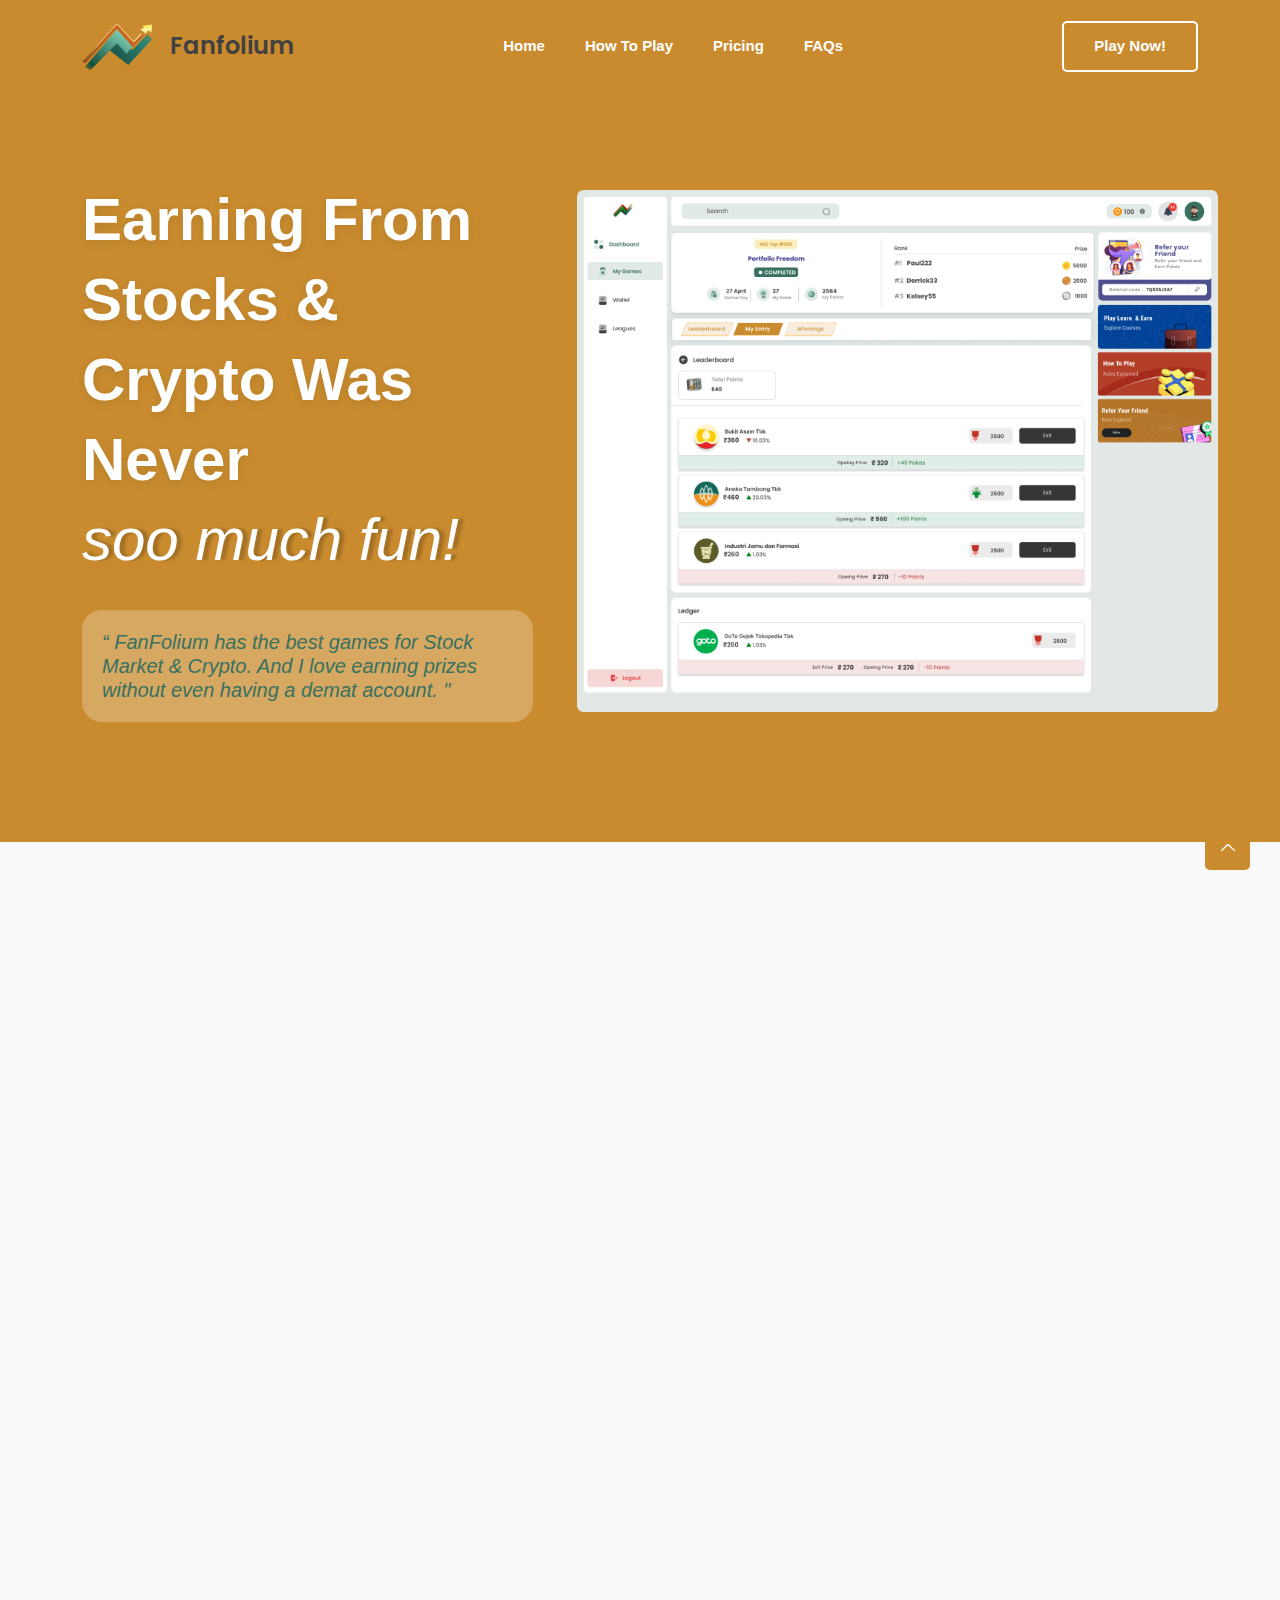
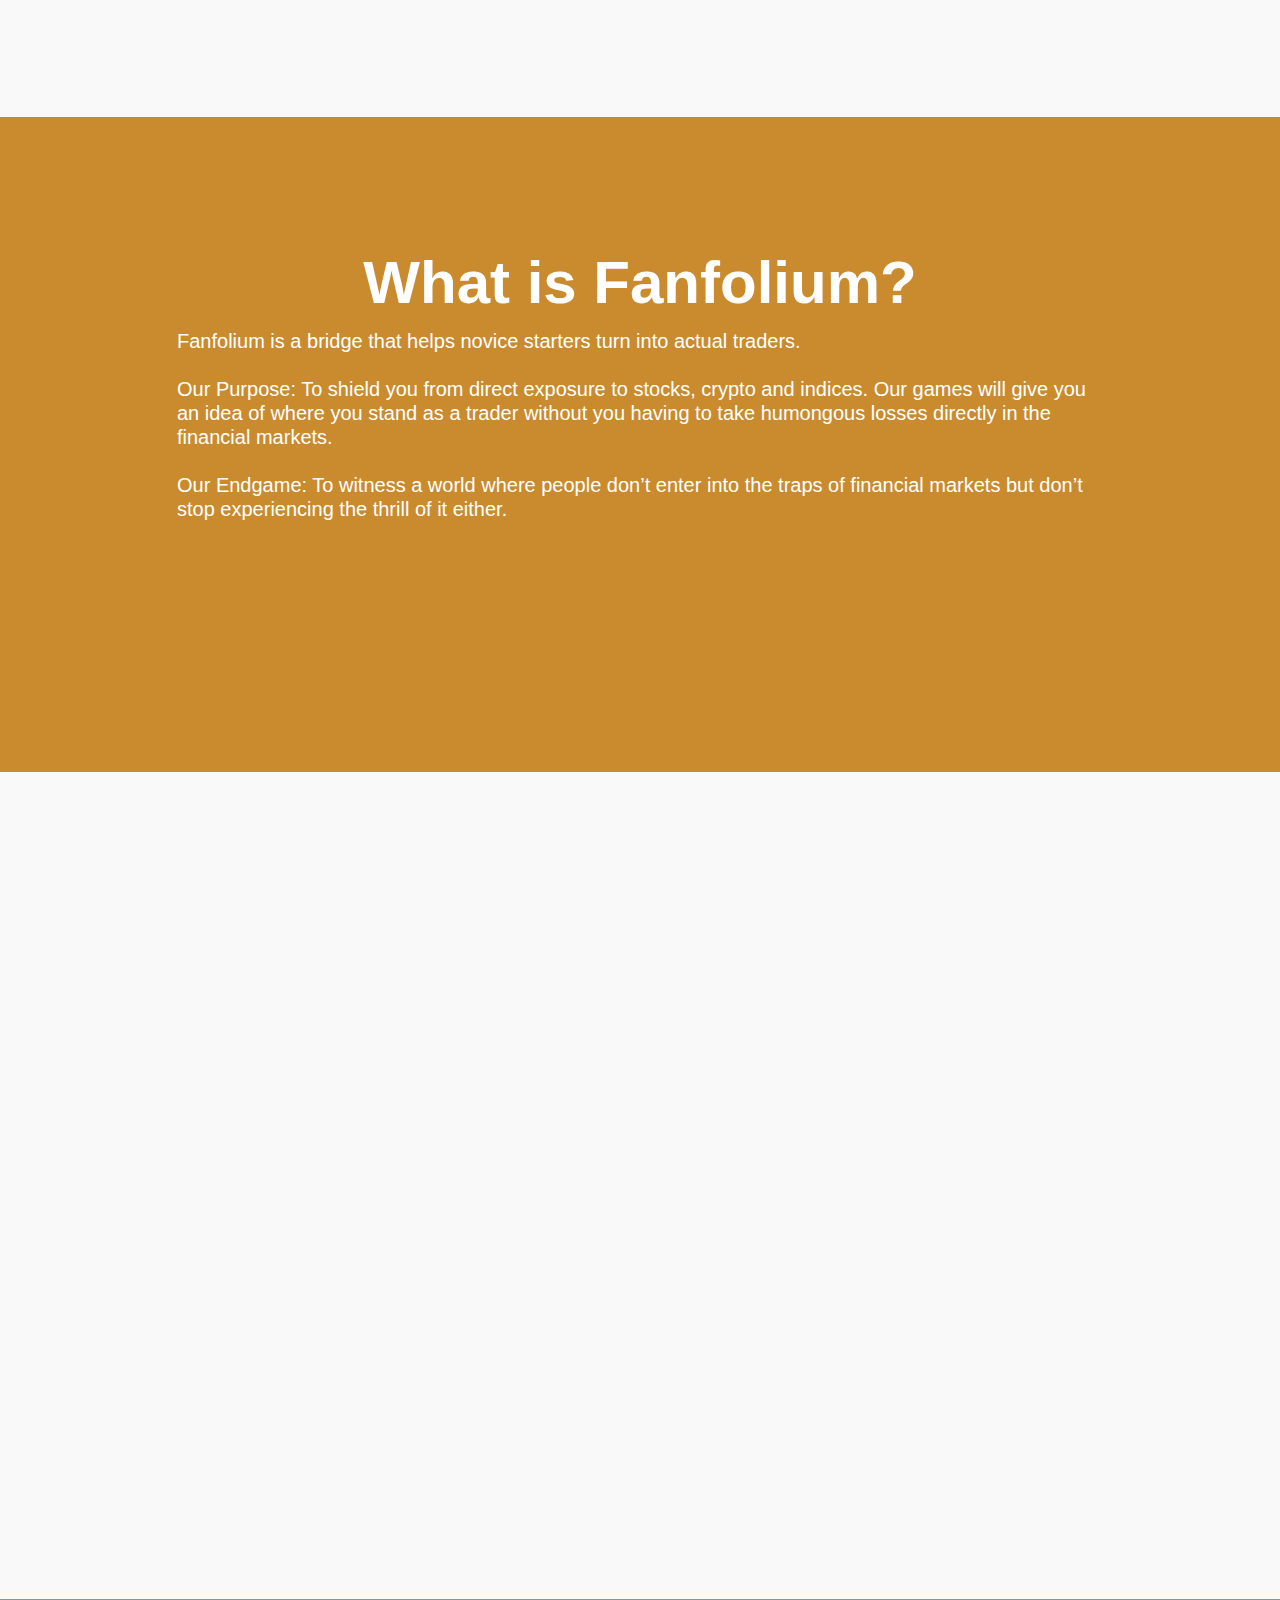
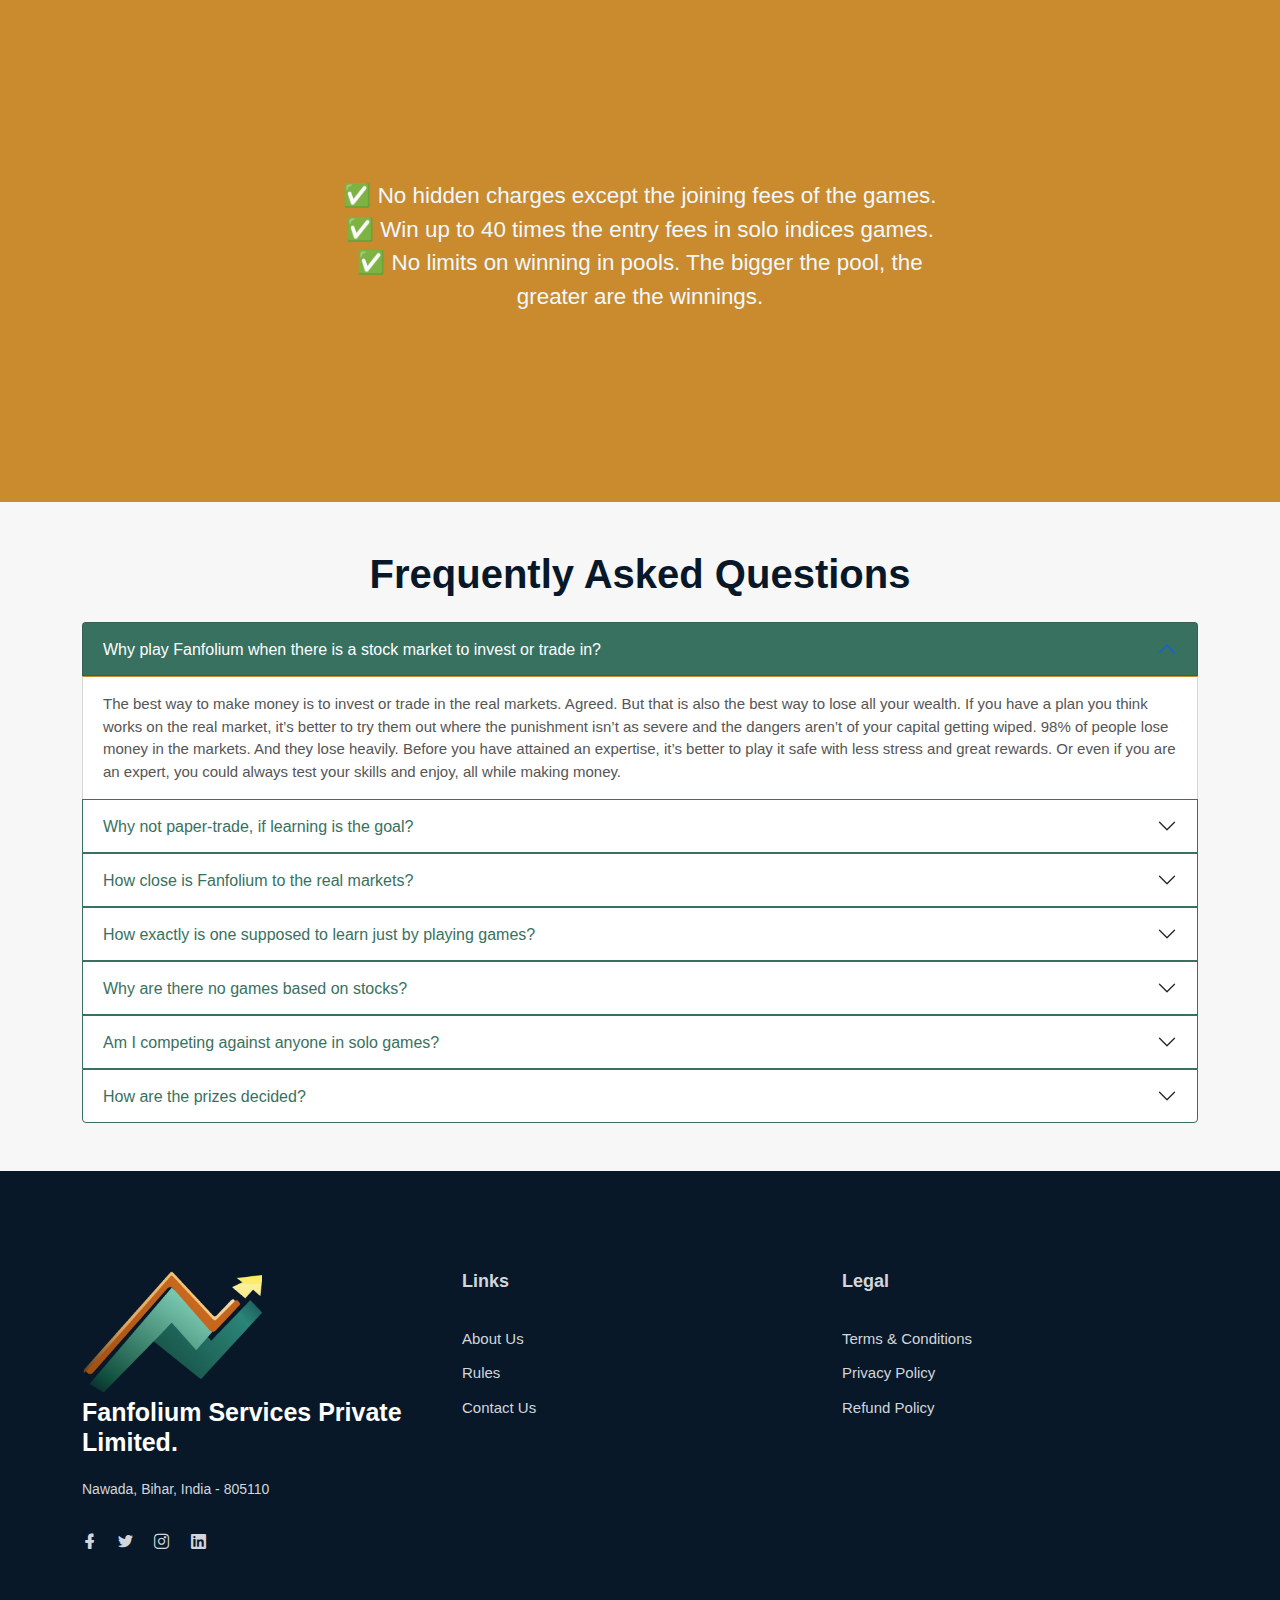
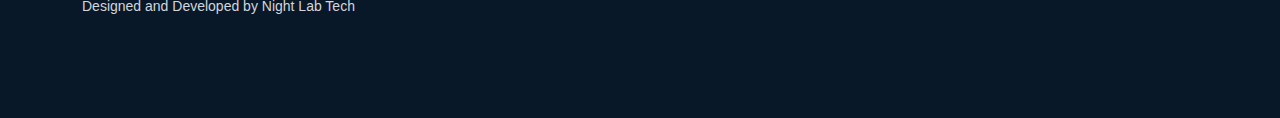
<file: index.html>
<!DOCTYPE html>
<html class="no-js" lang="zxx">

<head>
    <meta charset="utf-8" />
    <meta http-equiv="x-ua-compatible" content="ie=edge" />
    <title>FanFolium - Stocks &amp; Crypto Games</title>
    <meta name="description" content="" />
    <meta name="viewport" content="width=device-width, initial-scale=1" />
    <link rel="shortcut icon" type="image/x-icon" href="assets/images/favicon.svg" />

    <!-- ========================= CSS here ========================= -->
    <link rel="stylesheet" href="assets/css/bootstrap.min.css" />
    <link rel="stylesheet" href="assets/css/LineIcons.2.0.css" />
    <link rel="stylesheet" href="assets/css/animate.css" />
    <link rel="stylesheet" href="assets/css/tiny-slider.css" />
    <link rel="stylesheet" href="assets/css/glightbox.min.css" />
    <link rel="stylesheet" href="assets/css/main.css" />

</head>

<body>
    <!--[if lte IE 9]>
      <p class="browserupgrade">
        You are using an <strong>outdated</strong> browser. Please
        <a href="https://browsehappy.com/">upgrade your browser</a> to improve
        your experience and security.
      </p>
    <![endif]-->

    <!-- Preloader -->
    <div class="preloader">
        <div class="preloader-inner">
            <div class="preloader-icon">
                <span></span>
                <span></span>
            </div>
        </div>
    </div>
    <!-- /End Preloader -->

    <!-- Start Header Area -->
    <header class="header navbar-area">
        <div class="container">
            <div class="row align-items-center">
                <div class="col-lg-12">
                    <div class="nav-inner">
                        <!-- Start Navbar -->
                        <nav class="navbar navbar-expand-lg">

                            <!-- add a css in the element below to put brand logo and brand name text side to side -->
                            <a class="navbar-brand" href="index.html">
                                <img src="assets/images/logo/fanfolium-logo.png" alt="Logo"></a>
                            <span
                                style="color:#414141; font-size: 1.5rem; font-family: Poppins; font-weight: 600; margin-left: 2px;">Fanfolium</span>
                            <!-- <a class="navbar-brand" href="index.html">
                                <img src="assets/images/logo/fanfolium-logo.png" alt="Logo"></a>
                                 -->
                            </a>
                            <button class="navbar-toggler mobile-menu-btn" type="button" data-bs-toggle="collapse"
                                data-bs-target="#navbarSupportedContent" aria-controls="navbarSupportedContent"
                                aria-expanded="false" aria-label="Toggle navigation">
                                <span class="toggler-icon"></span>
                                <span class="toggler-icon"></span>
                                <span class="toggler-icon"></span>
                            </button>
                            <div class="collapse navbar-collapse sub-menu-bar" id="navbarSupportedContent">
                                <ul id="nav" class="navbar-nav ms-auto">
                                    <li class="nav-item">
                                        <a href="#home" class="page-scroll active"
                                            aria-label="Toggle navigation">Home</a>
                                    </li>
                                    <li class="nav-item">
                                        <a href="#howtoplay" aria-label="Toggle navigation">How to Play</a>
                                    </li>
                                    <li class="nav-item">
                                        <a href="#pricing" class="page-scroll"
                                            aria-label="Toggle navigation">Pricing</a>
                                    </li>
                                    <li class="nav-item">
                                        <a href="#faq" class="page-scroll" aria-label="Toggle navigation">FAQs</a>
                                    </li>
                                    <!-- <li class="nav-item">
                                        <a href="javascript:void(0)" aria-label="Toggle navigation">Team</a>
                                    </li>
                                    <li class="nav-item">
                                        <a class="dd-menu collapsed" href="javascript:void(0)" data-bs-toggle="collapse"
                                            data-bs-target="#submenu-1-4" aria-controls="navbarSupportedContent"
                                            aria-expanded="false" aria-label="Toggle navigation">Blog</a>
                                        <ul class="sub-menu collapse" id="submenu-1-4">
                                            <li class="nav-item"><a href="javascript:void(0)">Blog Grid Sidebar</a>
                                            </li>
                                            <li class="nav-item"><a href="javascript:void(0)">Blog Single</a></li>
                                            <li class="nav-item"><a href="javascript:void(0)">Blog Single
                                                    Sibebar</a></li>
                                        </ul>
                                    </li>
                                    <li class="nav-item">
                                        <a href="javascript:void(0)" aria-label="Toggle navigation">Contact</a>
                                    </li> -->
                                </ul>
                            </div> <!-- navbar collapse -->
                            <div class="button add-list-button">
                                <a href="https://beta.fanfolium.com" class="btn">Play Now!</a>
                            </div>
                        </nav>
                        <!-- End Navbar -->
                    </div>
                </div>
            </div> <!-- row -->
        </div> <!-- container -->
    </header>
    <!-- End Header Area -->

    <!-- Start Hero Area -->
    <section id="home" class="hero-area">
        <div class="container">
            <div class="row align-items-center">
                <div class="col-lg-5 col-md-12 col-12">
                    <div class="hero-content">
                        <h1 class="wow fadeInLeft" data-wow-delay=".4s">Earning from Stocks &amp; Crypto was never <span
                                style="font-weight: 500; font-style: italic; text-transform: none; text-shadow: 5px 0px 3px rgba(0, 0, 0, 0.2);">soo
                                much fun!</span></h1>
                        <p class="wow fadeInLeft" data-wow-delay=".6s">“
                            FanFolium has the best games for Stock Market
                            & Crypto. And I love earning prizes without even
                            having a demat account. "</p>
                        <!-- <div class="button wow fadeInLeft" data-wow-delay=".8s">
                            <a href="javascript:void(0)" class="btn"><i class="lni lni-apple"></i> App Store</a>
                            <a href="javascript:void(0)" class="btn btn-alt"><i class="lni lni-play-store"></i> Google
                                Play</a>
                        </div> -->
                    </div>
                </div>
                <div class="col-lg-7 col-md-12 col-12">
                    <div class="hero-image wow fadeInRight" data-wow-delay=".4s">
                        <img src="assets/images/hero/app-live-game.png" alt="#">
                    </div>
                </div>
            </div>
        </div>
    </section>
    <!-- End Hero Area -->

    <!-- Start Features Area -->
    <section id="features" class="features section">
        <div class="container">
            <div class="row">
                <div class="col-12">
                    <div class="section-title">
                        <h3 class="wow zoomIn" data-wow-delay=".2s">Features</h3>
                        <h2 class="wow fadeInUp" data-wow-delay=".4s">Why FanFolium?</h2>
                        <p class="wow fadeInUp" data-wow-delay=".6s"></p>
                    </div>
                </div>
            </div>
            <div class="row">
                <div class="col-lg-4 col-md-6 col-12">
                    <!-- Start Single Feature -->
                    <div class="single-feature wow fadeInUp" data-wow-delay=".2s">
                        <i class="lni lni-cloud-upload"></i>
                        <h3>Trade or Game?</h3>
                        <p>A unique blend of both, different from any so far in the market.</p>
                    </div>
                    <!-- End Single Feature -->
                </div>
                <div class="col-lg-4 col-md-6 col-12">
                    <!-- Start Single Feature -->
                    <div class="single-feature wow fadeInUp" data-wow-delay=".4s">
                        <i class="lni lni-lock"></i>
                        <h3>Calculated Risks</h3>
                        <p>Unlike the real markets, the risks are only as big as the pool fees.</p>
                    </div>
                    <!-- End Single Feature -->
                </div>
                <div class="col-lg-4 col-md-6 col-12">
                    <!-- Start Single Feature -->
                    <div class="single-feature wow fadeInUp" data-wow-delay=".6s">
                        <i class="lni lni-reload"></i>
                        <h3>Paper Trading or Real trading?</h3>
                        <p>A bridge to gradually move from paper trades into real trades.</p>
                    </div>
                    <!-- End Single Feature -->
                </div>
                <div class="col-lg-4 col-md-6 col-12">
                    <!-- Start Single Feature -->
                    <div class="single-feature wow fadeInUp" data-wow-delay=".2s">
                        <i class="lni lni-shield"></i>
                        <h3>Flexible Portfolio Games</h3>
                        <p>Unlike every other portfolio games out there, one can actually manage one’s portfolio in live
                            games.</p>
                    </div>
                    <!-- End Single Feature -->
                </div>
                <div class="col-lg-4 col-md-6 col-12">
                    <!-- Start Single Feature -->
                    <div class="single-feature wow fadeInUp" data-wow-delay=".4s">
                        <i class="lni lni-cog"></i>
                        <h3>Time-dependent Indices Games</h3>
                        <p>First to bring rewards varying with time and market conditions</p>
                    </div>
                    <!-- End Single Feature -->
                </div>
                <div class="col-lg-4 col-md-6 col-12">
                    <!-- Start Single Feature -->
                    <div class="single-feature wow fadeInUp" data-wow-delay=".6s">
                        <i class="lni lni-layers"></i>
                        <h3>Anytime Withdrawal</h3>
                        <p>Your money is not blocked. Withdraw it anytime you want.</p>
                    </div>
                    <!-- End Single Feature -->
                </div>
            </div>
        </div>
    </section>
    <!-- End Features Area -->

    <!-- Start Achievement Area -->
    <section class="our-achievement section">
        <div class="container">
            <div class="row">
                <div class="col-lg-10 offset-lg-1 col-md-12 col-12">
                    <div class="title">
                        <h2>What is Fanfolium?</h2>
                        <p>Fanfolium is a bridge that helps novice starters turn into actual traders.
                            <br><br>
                            Our Purpose: To shield you from direct exposure to stocks, crypto and indices. Our games
                            will give you an idea of where you stand as a trader without you having to take humongous
                            losses directly in the financial markets.
                            <br><br>
                            Our Endgame: To witness a world where people don’t enter into the traps of financial markets
                            but don’t stop experiencing the thrill of it either.
                        </p>
                    </div>
                </div>
            </div>
            <div class="row">
                <div class="col-lg-8 offset-lg-2 col-md-12 col-12">
                    <div class="row">
                        <div class="col-lg-4 col-md-4 col-12">
                            <div class="single-achievement wow fadeInUp" data-wow-delay=".2s">
                                <h3 class="counter"><span id="secondo1" class="countup" cup-end="100">100</span>%</h3>
                                <p>satisfaction</p>
                            </div>
                        </div>
                        <div class="col-lg-4 col-md-4 col-12">
                            <div class="single-achievement wow fadeInUp" data-wow-delay=".4s">
                                <h3 class="counter"><span id="secondo2" class="countup" cup-end="25">25</span>+</h3>
                                <p>Weekly Games</p>
                            </div>
                        </div>
                        <div class="col-lg-4 col-md-4 col-12">
                            <div class="single-achievement wow fadeInUp" data-wow-delay=".6s">
                                <h3 class="counter"><span id="secondo3" class="countup" cup-end="125000">₹ 1,25,000</span>+
                                </h3>
                                <p>Winnings</p>
                            </div>
                        </div>
                    </div>
                </div>
            </div>
        </div>
    </section>
    <!-- End Achievement Area -->

    <!-- Start Pricing Table Area -->
    <section id="howtoplay" class="pricing-table section">
        <div class="container">
            <div class="row">
                <div class="col-12">
                    <div class="section-title">
                        <h3 class="wow zoomIn" data-wow-delay=".2s">Instructions</h3>
                        <h2 class="wow fadeInUp" data-wow-delay=".4s">How to Play</h2>
                        <p class="wow fadeInUp" data-wow-delay=".6s">Multiple game styles, both free and paid games.</p>
                    </div>
                </div>
            </div>
            <div class="row">
                <div class="col-lg-3 col-md-6 col-12">
                    <!-- Single Table -->
                    <div class="single-table wow fadeInUp" data-wow-delay=".2s">
                        <!-- Table Head -->
                        <div class="table-head">
                            <h4 class="title">Signup</h4>
                            <p>Sign-up to see the available games.</p>
                        </div>
                        <!-- End Table Head -->
                        <!-- End Table Content -->
                    </div>
                    <!-- End Single Table-->
                </div>
                <div class="col-lg-3 col-md-6 col-12">
                    <!-- Single Table -->
                    <div class="single-table wow fadeInUp" data-wow-delay=".2s">
                        <!-- Table Head -->
                        <div class="table-head">
                            <h4 class="title">Pick a Game</h4>
                            <p>Pick either a solo game or a pool game or both to play.</p>
                        </div>
                        <!-- End Table Head -->
                        <!-- End Table Content -->
                    </div>
                    <!-- End Single Table-->
                </div>
                <div class="col-lg-3 col-md-6 col-12">
                    <!-- Single Table -->
                    <div class="single-table wow fadeInUp" data-wow-delay=".2s">
                        <!-- Table Head -->
                        <div class="table-head">
                            <h4 class="title">Make Your Predictions</h4>
                            <p>Make a prediction about the day's closing in solo. Make a portfolio and manage it for the
                                duration of the game in pools.</p>
                        </div>
                        <!-- End Table Head -->
                        <!-- End Table Content -->
                    </div>
                    <!-- End Single Table-->
                </div>
                <div class="col-lg-3 col-md-6 col-12">
                    <!-- Single Table -->
                    <div class="single-table wow fadeInUp" data-wow-delay=".2s">
                        <!-- Table Head -->
                        <div class="table-head">
                            <h4 class="title">Win Prizes!</h4>
                            <p>End the day either with rewards or with experience or both.</p>
                        </div>
                        <!-- End Table Head -->
                        <!-- End Table Content -->
                    </div>
                    <!-- End Single Table-->
                </div>
                <div class="col-lg-3 col-md-6 col-12">
                    <!-- Single Table -->
                    <div class="single-table wow fadeInUp" data-wow-delay=".2s">
                        <!-- Table Head -->
                        <div class="table-head">
                            <h4 class="title">Celebrate &amp; Share</h4>
                            <p>Be a happy customer and share your experience.Invite family and friends to Fanfolium.</p>
                        </div>
                        <!-- End Table Head -->
                        <!-- End Table Content -->
                    </div>
                    <!-- End Single Table-->
                </div>

            </div>
        </div>
    </section>
    <!--/ End Pricing Table Area -->

    <!-- Start Call To Action Area -->
    <section id="pricing" class="section call-action">
        <div class="container">
            <div class="row">
                <div class="col-lg-8 offset-lg-2 col-md-12 col-12">
                    <div class="cta-content">
                        <h2 class="wow fadeInUp" data-wow-delay=".2s">Pricing &amp; Charges
                        </h2>
                        <p class="wow fadeInUp" data-wow-delay=".4s">
                        <ul style="color: aliceblue; font-size: 1.4rem; font-weight: 500;">
                            <li>✅ No hidden charges except the joining fees of the games.</li>
                            <li>✅ Win up to 40 times the entry fees in solo indices games.</li>
                            <li>✅ No limits on winning in pools. The bigger the pool, the greater are the winnings.</li>
                        </ul>
                        </p>
                        <div class="button wow fadeInUp" data-wow-delay=".6s">
                            <a href="https://beta.fanfolium.com" class="btn">Play Now</a>
                        </div>
                    </div>
                </div>
            </div>
        </div>
    </section>
    <!-- End Call To Action Area -->


 <!-- create a FAQ section for this landing page -->
    <!-- Start FAQ Area -->
    <!-- FAQ Section -->
    <section id="faq" class="py-5">
        <div class="container">
            <h2 class="text-center mb-4">Frequently Asked Questions</h2>
            <div class="accordion" id="faqAccordion">
                <!-- Question 1 -->
                <div class="accordion-item custom-accordion-item">
                    <h2 class="accordion-header" id="headingOne">
                        <button class="accordion-button custom-accordion-button" type="button" data-bs-toggle="collapse"
                            data-bs-target="#collapseOne" aria-expanded="true" aria-controls="collapseOne">
                            Why play Fanfolium when there is a stock market to invest or trade in?
                        </button>
                    </h2>
                    <div id="collapseOne" class="accordion-collapse collapse show custom-accordion-collapse"
                        aria-labelledby="headingOne" data-bs-parent="#faqAccordion">
                        <div class="accordion-body">
                            The best way to make money is to invest or trade in the real markets. Agreed. But that is also the best way to lose all your wealth. If you have a plan you think works on the real market, it’s better to try them out where the punishment isn’t as severe and the dangers aren’t of your capital getting wiped. 98% of people lose money in the markets. And they lose heavily. Before you have attained an expertise, it’s better to play it safe with less stress and great rewards. Or even if you are an expert, you could always test your skills and enjoy, all while making money.

                        </div>
                    </div>
                </div>
                <!-- Question 2 -->
                <div class="accordion-item custom-accordion-item">
                    <h2 class="accordion-header" id="headingTwo">
                        <button class="accordion-button custom-accordion-button collapsed" type="button"
                            data-bs-toggle="collapse" data-bs-target="#collapseTwo" aria-expanded="false"
                            aria-controls="collapseTwo">
                            Why not paper-trade, if learning is the goal?
                        </button>
                    </h2>
                    <div id="collapseTwo" class="accordion-collapse collapse custom-accordion-collapse"
                        aria-labelledby="headingTwo" data-bs-parent="#faqAccordion">
                        <div class="accordion-body">
                            You can paper-trade. It's a great way to learn. The problem is you feel no disappointment, anger, frustration, betrayal, sadness when you’re wrong in a paper trade. In the real markets, all these feelings will overwhelm you and will force you to make many, many mistakes. There is an extremely good chance you will wipe out your initial capital within the first 90 days, if you haven’t faced your true self. Games on Fanfolium will make you familiar with these feelings. Besides, it's fun.

                        </div>
                    </div>
                </div>
                <!-- Question 3 -->
                <div class="accordion-item custom-accordion-item">
                    <h2 class="accordion-header" id="headingThree">
                        <button class="accordion-button custom-accordion-button collapsed" type="button"
                            data-bs-toggle="collapse" data-bs-target="#collapseThree" aria-expanded="false"
                            aria-controls="collapseThree">
                            How close is Fanfolium to the real markets?
                        </button>
                    </h2>
                    <div id="collapseThree" class="accordion-collapse collapse custom-accordion-collapse"
                        aria-labelledby="headingThree" data-bs-parent="#faqAccordion">
                        <div class="accordion-body">
                            Nothing is exactly like the real markets. Fanfolium though, has designed games specifically to get a closer feel of the real markets. 
As of now, we have a portfolio game that helps you understand your own portfolio management abilities. 
And a Solo game dedicated to a better understanding of the movement of Indices. 
Many games are still being thoroughly researched by our team to keep you interested.

                        </div>
                    </div>
                </div>
                <!-- Question 4 -->
                <div class="accordion-item custom-accordion-item">
                    <h2 class="accordion-header" id="headingFour">
                        <button class="accordion-button custom-accordion-button collapsed" type="button"
                            data-bs-toggle="collapse" data-bs-target="#collapseFour" aria-expanded="false"
                            aria-controls="collapseFour">
                            How exactly is one supposed to learn just by playing games?
                        </button>
                    </h2>
                    <div id="collapseFour" class="accordion-collapse collapse custom-accordion-collapse"
                        aria-labelledby="headingFour" data-bs-parent="#faqAccordion">
                        <div class="accordion-body">
                            We allow every contestant to see what others are doing. Breaking down their entry points and credits. That gives you an idea of why the winner turns out to be the winner. You get to learn from them. More than anything you also understand what you did wrong.
                        </div>
                    </div>
                </div>
                <!-- Question 5 -->
                <div class="accordion-item custom-accordion-item">
                    <h2 class="accordion-header" id="headingFive">
                        <button class="accordion-button custom-accordion-button collapsed" type="button"
                            data-bs-toggle="collapse" data-bs-target="#collapseFive" aria-expanded="false"
                            aria-controls="collapseFive">
                            Why are there no games based on stocks?
                        </button>
                    </h2>
                    <div id="collapseFive" class="accordion-collapse collapse custom-accordion-collapse"
                        aria-labelledby="headingFive" data-bs-parent="#faqAccordion">
                        <div class="accordion-body">
                            Because of restrictions from SEBI about disseminating live stock prices we have kept the games only on the Crypto markets and ind indices. With time when we grow in abilities and reach, we plan to bring games on Stocks as well.
                        </div>
                    </div>
                </div>
                <!-- Question 6 -->
                <div class="accordion-item custom-accordion-item">
                    <h2 class="accordion-header" id="headingSix">
                        <button class="accordion-button custom-accordion-button collapsed" type="button"
                            data-bs-toggle="collapse" data-bs-target="#collapseSix" aria-expanded="false"
                            aria-controls="collapseSix">
                            Am I competing against anyone in solo games?
                        </button>
                    </h2>
                    <div id="collapseSix" class="accordion-collapse collapse custom-accordion-collapse"
                        aria-labelledby="headingSix" data-bs-parent="#faqAccordion">
                        <div class="accordion-body">
                            No. The solo games are designed only so you compete against yourself and no other. All you need to do to win a solo game is make reasonable predictions about indices.
                        </div>
                    </div>
                </div>
                <!-- Question 7 -->
                <div class="accordion-item custom-accordion-item">
                    <h2 class="accordion-header" id="headingSeven">
                        <button class="accordion-button custom-accordion-button collapsed" type="button"
                            data-bs-toggle="collapse" data-bs-target="#collapseSeven" aria-expanded="false"
                            aria-controls="collapseSeven">
                            How are the prizes decided?
                        </button>
                    </h2>
                    <div id="collapseSeven" class="accordion-collapse collapse custom-accordion-collapse"
                        aria-labelledby="headingSeven" data-bs-parent="#faqAccordion">
                        <div class="accordion-body">
                            In solo games, we calculate the risk of predicting the closing price of the day. The risk depends on market conditions, time remaining for the closing and the size of the window of prediction. Bigger risks mean bigger rewards. As a general rule, predicting the closing well in advance will get maximum rewards.
                            <br> In pool games, the rewards will depend upon the number of contestants joining the pool and the entry fee. Larger number of contestants and bigger entry fees would mean greater rewards. 
Generally, a reward will be destined for each pool game before the game starts. The rewards will however be liable to change depending on the actual number of contestants in the live games.

                        </div>
                    </div>
                </div>
                <!-- ... Add more questions as needed -->
            </div>
        </div>
    </section>


    <!-- Start Footer Area -->
    <footer class="footer">
        <!-- Start Footer Top -->
        <div class="footer-top">
            <div class="container">
                <div class="row">
                    <div class="col-lg-4 col-md-4 col-12">
                        <!-- Single Widget -->
                        <div class="single-footer f-about">
                            <div class="logo" style="margin-bottom: 5px;">
                                <a href="index.html">
                                    <img src="assets/images/logo/fanfolium-logo.png" alt="#">
                                </a>
                            </div>
                            <h4 style="color: #fff;">Fanfolium Services Private Limited.</h4>
                            <p>Nawada, Bihar, India - 805110</p>
                            <ul class="social">
                                <li><a href="javascript:void(0)"><i class="lni lni-facebook-filled"></i></a></li>
                                <li><a href="javascript:void(0)"><i class="lni lni-twitter-original"></i></a></li>
                                <li><a href="javascript:void(0)"><i class="lni lni-instagram"></i></a></li>
                                <li><a href="javascript:void(0)"><i class="lni lni-linkedin-original"></i></a></li>
                            </ul>
                            <p class="copyright-text">Designed and Developed by <a href="https://nightlab.tech/"
                                    rel="nofollow" target="_blank">Night Lab Tech</a>
                            </p>
                        </div>
                        <!-- End Single Widget -->
                    </div>
                    <div class="col-lg-8 col-md-8 col-12">
                        <div class="row">
                            <div class="col-lg-6 col-md-6 col-12">
                                <!-- Single Widget -->
                                <div class="single-footer f-link">
                                    <h3>Links</h3>
                                    <ul>
                                        <li><a href="./about.html">About Us</a></li>
                                        <li><a href="./rules.html">Rules</a></li>
                                        <li><a href="javascript:void(0)">Contact Us</a></li>
                                    </ul>
                                </div>
                                <!-- End Single Widget -->
                            </div>
                            <div class="col-lg-6 col-md-6 col-12">
                                <!-- Single Widget -->
                                <div class="single-footer f-link">
                                    <h3>Legal</h3>
                                    <ul>
                                        <li><a href="./terms.html">Terms & Conditions</a></li>
                                        <li><a href="./privacy.html">Privacy Policy</a></li>
                                        <li><a href="./refund-policy.html">Refund Policy</a></li>
                                    </ul>
                                </div>
                                <!-- End Single Widget -->
                            </div>
                        </div>
                    </div>
                </div>
            </div>
        </div>
        <!--/ End Footer Top -->
    </footer>
    <!--/ End Footer Area -->

    <!-- ========================= scroll-top ========================= -->
    <a href="#" class="scroll-top">
        <i class="lni lni-chevron-up"></i>
    </a>

    <!-- ========================= JS here ========================= -->
    <script src="assets/js/bootstrap.min.js"></script>
    <script src="assets/js/wow.min.js"></script>
    <script src="assets/js/tiny-slider.js"></script>
    <script src="assets/js/glightbox.min.js"></script>
    <script src="assets/js/count-up.min.js"></script>
    <script src="assets/js/main.js"></script>
    <script type="text/javascript">

        //====== counter up 
        var cu = new counterUp({
            start: 0,
            duration: 2000,
            intvalues: true,
            interval: 100,
            append: " ",
        });
        cu.start();
    </script>
</body>

</html>
</file>
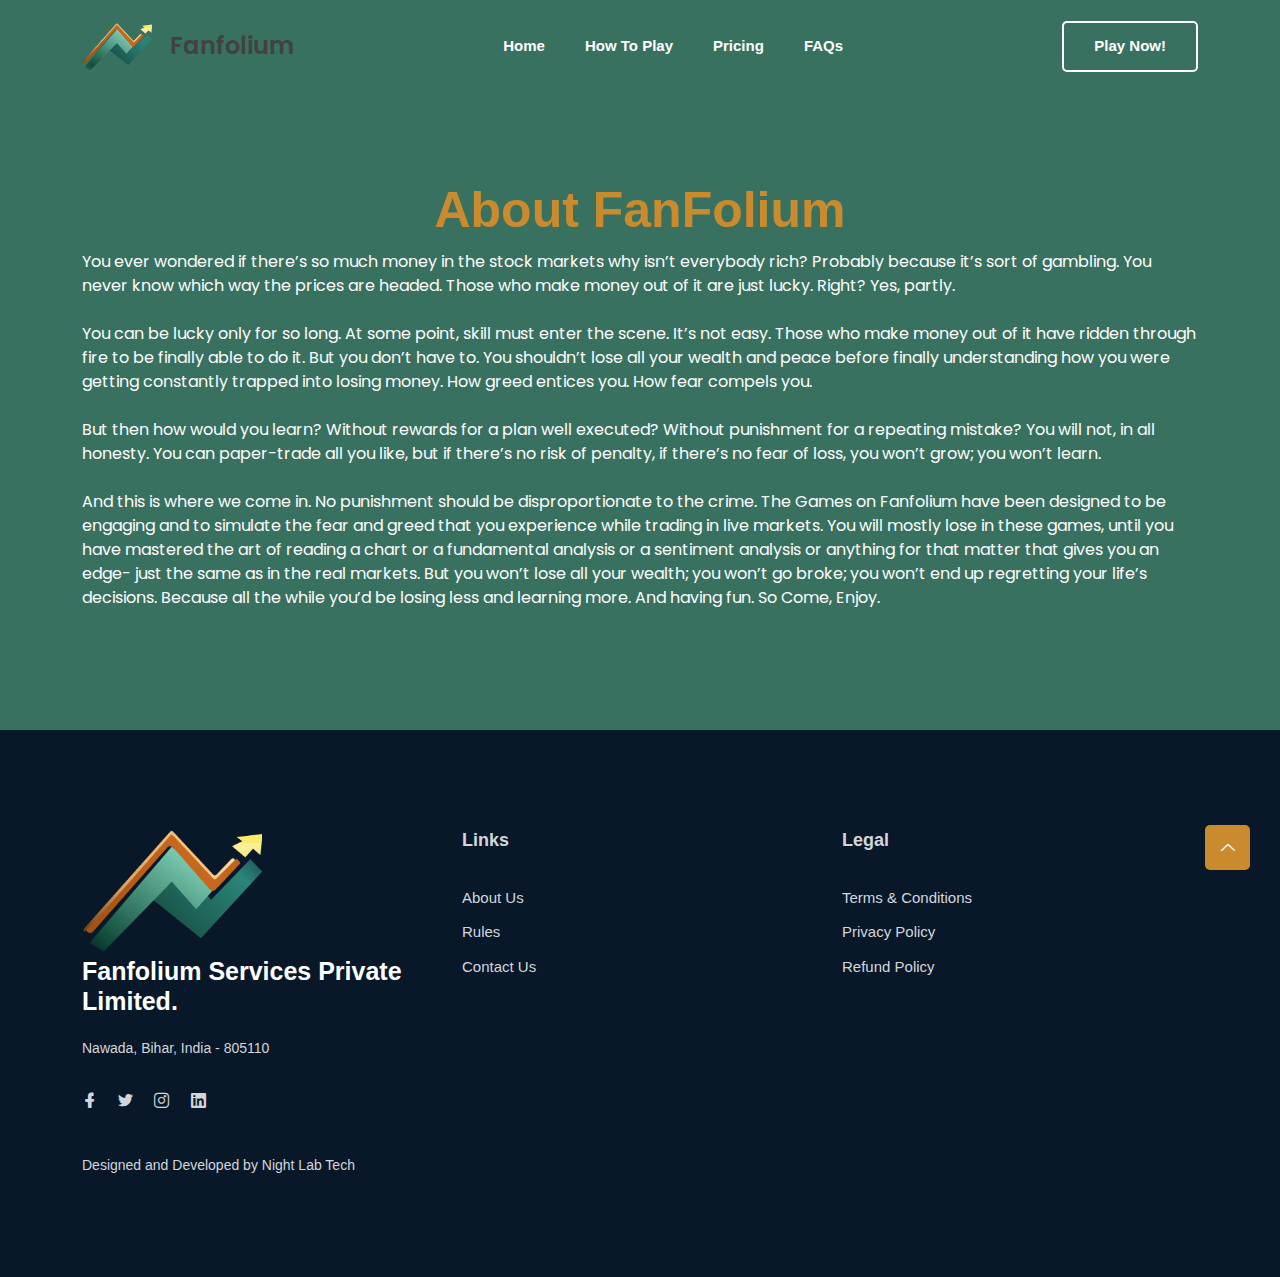
<file: about.html>
<!DOCTYPE html>
<html class="no-js" lang="zxx">

<head>
    <meta charset="utf-8" />
    <meta http-equiv="x-ua-compatible" content="ie=edge" />
    <title>FanFolium - Stocks &amp; Crypto Games</title>
    <meta name="description" content="" />
    <meta name="viewport" content="width=device-width, initial-scale=1" />
    <link rel="shortcut icon" type="image/x-icon" href="assets/images/favicon.svg" />

    <!-- ========================= CSS here ========================= -->
    <link rel="stylesheet" href="assets/css/bootstrap.min.css" />
    <link rel="stylesheet" href="assets/css/LineIcons.2.0.css" />
    <link rel="stylesheet" href="assets/css/animate.css" />
    <link rel="stylesheet" href="assets/css/tiny-slider.css" />
    <link rel="stylesheet" href="assets/css/glightbox.min.css" />
    <link rel="stylesheet" href="assets/css/main.css" />

</head>

<body>
    <!--[if lte IE 9]>
      <p class="browserupgrade">
        You are using an <strong>outdated</strong> browser. Please
        <a href="https://browsehappy.com/">upgrade your browser</a> to improve
        your experience and security.
      </p>
    <![endif]-->

    <!-- Preloader -->
    <div class="preloader">
        <div class="preloader-inner">
            <div class="preloader-icon">
                <span></span>
                <span></span>
            </div>
        </div>
    </div>
    <!-- /End Preloader -->

    <!-- Start Header Area -->
    <header class="header navbar-area">
        <div class="container">
            <div class="row align-items-center">
                <div class="col-lg-12">
                    <div class="nav-inner">
                        <!-- Start Navbar -->
                        <nav class="navbar navbar-expand-lg">

                            <!-- add a css in the element below to put brand logo and brand name text side to side -->
                            <a class="navbar-brand" href="index.html">
                                <img src="assets/images/logo/fanfolium-logo.png" alt="Logo"></a>
                            <span
                                style="color:#414141; font-size: 1.5rem; font-family: Poppins; font-weight: 600; margin-left: 2px;">Fanfolium</span>
                            <!-- <a class="navbar-brand" href="index.html">
                                <img src="assets/images/logo/fanfolium-logo.png" alt="Logo"></a>
                                 -->
                            </a>
                            <button class="navbar-toggler mobile-menu-btn" type="button" data-bs-toggle="collapse"
                                data-bs-target="#navbarSupportedContent" aria-controls="navbarSupportedContent"
                                aria-expanded="false" aria-label="Toggle navigation">
                                <span class="toggler-icon"></span>
                                <span class="toggler-icon"></span>
                                <span class="toggler-icon"></span>
                            </button>
                            <div class="collapse navbar-collapse sub-menu-bar" id="navbarSupportedContent">
                                <ul id="nav" class="navbar-nav ms-auto">
                                    <li class="nav-item">
                                        <a href="#home" class="page-scroll active"
                                            aria-label="Toggle navigation">Home</a>
                                    </li>
                                    <li class="nav-item">
                                        <a href="#howtoplay" aria-label="Toggle navigation">How to Play</a>
                                    </li>
                                    <li class="nav-item">
                                        <a href="#pricing" class="page-scroll"
                                            aria-label="Toggle navigation">Pricing</a>
                                    </li>
                                    <li class="nav-item">
                                        <a href="#faq" class="page-scroll" aria-label="Toggle navigation">FAQs</a>
                                    </li>
                                    <!-- <li class="nav-item">
                                        <a href="javascript:void(0)" aria-label="Toggle navigation">Team</a>
                                    </li>
                                    <li class="nav-item">
                                        <a class="dd-menu collapsed" href="javascript:void(0)" data-bs-toggle="collapse"
                                            data-bs-target="#submenu-1-4" aria-controls="navbarSupportedContent"
                                            aria-expanded="false" aria-label="Toggle navigation">Blog</a>
                                        <ul class="sub-menu collapse" id="submenu-1-4">
                                            <li class="nav-item"><a href="javascript:void(0)">Blog Grid Sidebar</a>
                                            </li>
                                            <li class="nav-item"><a href="javascript:void(0)">Blog Single</a></li>
                                            <li class="nav-item"><a href="javascript:void(0)">Blog Single
                                                    Sibebar</a></li>
                                        </ul>
                                    </li>
                                    <li class="nav-item">
                                        <a href="javascript:void(0)" aria-label="Toggle navigation">Contact</a>
                                    </li> -->
                                </ul>
                            </div> <!-- navbar collapse -->
                            <div class="button add-list-button">
                                <a href="https://beta.fanfolium.com" class="btn">Play Now!</a>
                            </div>
                        </nav>
                        <!-- End Navbar -->
                    </div>
                </div>
            </div> <!-- row -->
        </div> <!-- container -->
    </header>
    <!-- End Header Area -->

    <!-- Start Hero Area -->
    <section id="about-head" class="hero-area" style="background: #387160;">
        <div class="container">
            <div class="row align-items-center">
                <div class="">
                    <div class="">
                        <h1 class="wow fadeInLeft" style="text-align: center; color: #C98B2E;" data-wow-delay=".4s">
                            About FanFolium</h1>
                        <p class="wow fadeInLeft" data-wow-delay=".6s"
                            style="color: #fff; font-size: 16px; font-family: Poppins; margin-top: 10px;">
                            You ever wondered if there’s so much money in the stock markets why isn’t everybody rich?
                            Probably because it’s sort of gambling. You never know which way the prices are headed.
                            Those who make money out of it are just lucky. Right? Yes, partly.
                            <br><br>
                            You can be lucky only for so long. At some point, skill must enter the scene. It’s not easy.
                            Those who make money out of it have ridden through fire to be finally able to do it. But you
                            don’t have to. You shouldn’t lose all your wealth and peace before finally understanding how
                            you were getting constantly trapped into losing money. How greed entices you. How fear
                            compels you.
                            <br><br>
                            But then how would you learn? Without rewards for a plan well executed? Without punishment
                            for a repeating mistake? You will not, in all honesty. You can paper-trade all you like, but
                            if there’s no risk of penalty, if there’s no fear of loss, you won’t grow; you won’t learn.
                            <br><br>And this is where we come in. No punishment should be disproportionate to the crime.
                            The Games on Fanfolium have been designed to be engaging and to simulate the fear and greed
                            that you experience while trading in live markets. You will mostly lose in these games,
                            until you have mastered the art of reading a chart or a fundamental analysis or a sentiment
                            analysis or anything for that matter that gives you an edge- just the same as in the real
                            markets. But you won’t lose all your wealth; you won’t go broke; you won’t end up regretting
                            your life’s decisions. Because all the while you’d be losing less and learning more. And
                            having fun. So Come, Enjoy.
                        </p>
                    </div>
                </div>
            </div>
        </div>
    </section>
    <!-- End Hero Area -->

    <!-- Start Footer Area -->
    <footer class="footer">
        <!-- Start Footer Top -->
        <div class="footer-top">
            <div class="container">
                <div class="row">
                    <div class="col-lg-4 col-md-4 col-12">
                        <!-- Single Widget -->
                        <div class="single-footer f-about">
                            <div class="logo" style="margin-bottom: 5px;">
                                <a href="index.html">
                                    <img src="assets/images/logo/fanfolium-logo.png" alt="#">
                                </a>
                            </div>
                            <h4 style="color: #fff;">Fanfolium Services Private Limited.</h4>
                            <p>Nawada, Bihar, India - 805110</p>
                            <ul class="social">
                                <li><a href="javascript:void(0)"><i class="lni lni-facebook-filled"></i></a></li>
                                <li><a href="javascript:void(0)"><i class="lni lni-twitter-original"></i></a></li>
                                <li><a href="javascript:void(0)"><i class="lni lni-instagram"></i></a></li>
                                <li><a href="javascript:void(0)"><i class="lni lni-linkedin-original"></i></a></li>
                            </ul>
                            <p class="copyright-text">Designed and Developed by <a href="https://nightlab.tech/"
                                    rel="nofollow" target="_blank">Night Lab Tech</a>
                            </p>
                        </div>
                        <!-- End Single Widget -->
                    </div>
                    <div class="col-lg-8 col-md-8 col-12">
                        <div class="row">
                            <div class="col-lg-6 col-md-6 col-12">
                                <!-- Single Widget -->
                                <div class="single-footer f-link">
                                    <h3>Links</h3>
                                    <ul>
                                        <li><a href="./about.html">About Us</a></li>
                                        <li><a href="./rules.html">Rules</a></li>
                                        <li><a href="javascript:void(0)">Contact Us</a></li>
                                    </ul>
                                </div>
                                <!-- End Single Widget -->
                            </div>
                            <div class="col-lg-6 col-md-6 col-12">
                                <!-- Single Widget -->
                                <div class="single-footer f-link">
                                    <h3>Legal</h3>
                                    <ul>
                                        <li><a href="./terms.html">Terms & Conditions</a></li>
                                        <li><a href="./privacy.html">Privacy Policy</a></li>
                                        <li><a href="./refund-policy.html">Refund Policy</a></li>
                                    </ul>
                                </div>
                                <!-- End Single Widget -->
                            </div>
                        </div>
                    </div>
                </div>
            </div>
        </div>
        <!--/ End Footer Top -->
    </footer>
    <!--/ End Footer Area -->

    <!-- ========================= scroll-top ========================= -->
    <a href="#" class="scroll-top">
        <i class="lni lni-chevron-up"></i>
    </a>

    <!-- ========================= JS here ========================= -->
    <script src="assets/js/bootstrap.min.js"></script>
    <script src="assets/js/wow.min.js"></script>
    <script src="assets/js/tiny-slider.js"></script>
    <script src="assets/js/glightbox.min.js"></script>
    <script src="assets/js/count-up.min.js"></script>
    <script src="assets/js/main.js"></script>
    <script type="text/javascript">

        //====== counter up 
        var cu = new counterUp({
            start: 0,
            duration: 2000,
            intvalues: true,
            interval: 100,
            append: " ",
        });
        cu.start();
    </script>
</body>

</html>
</file>
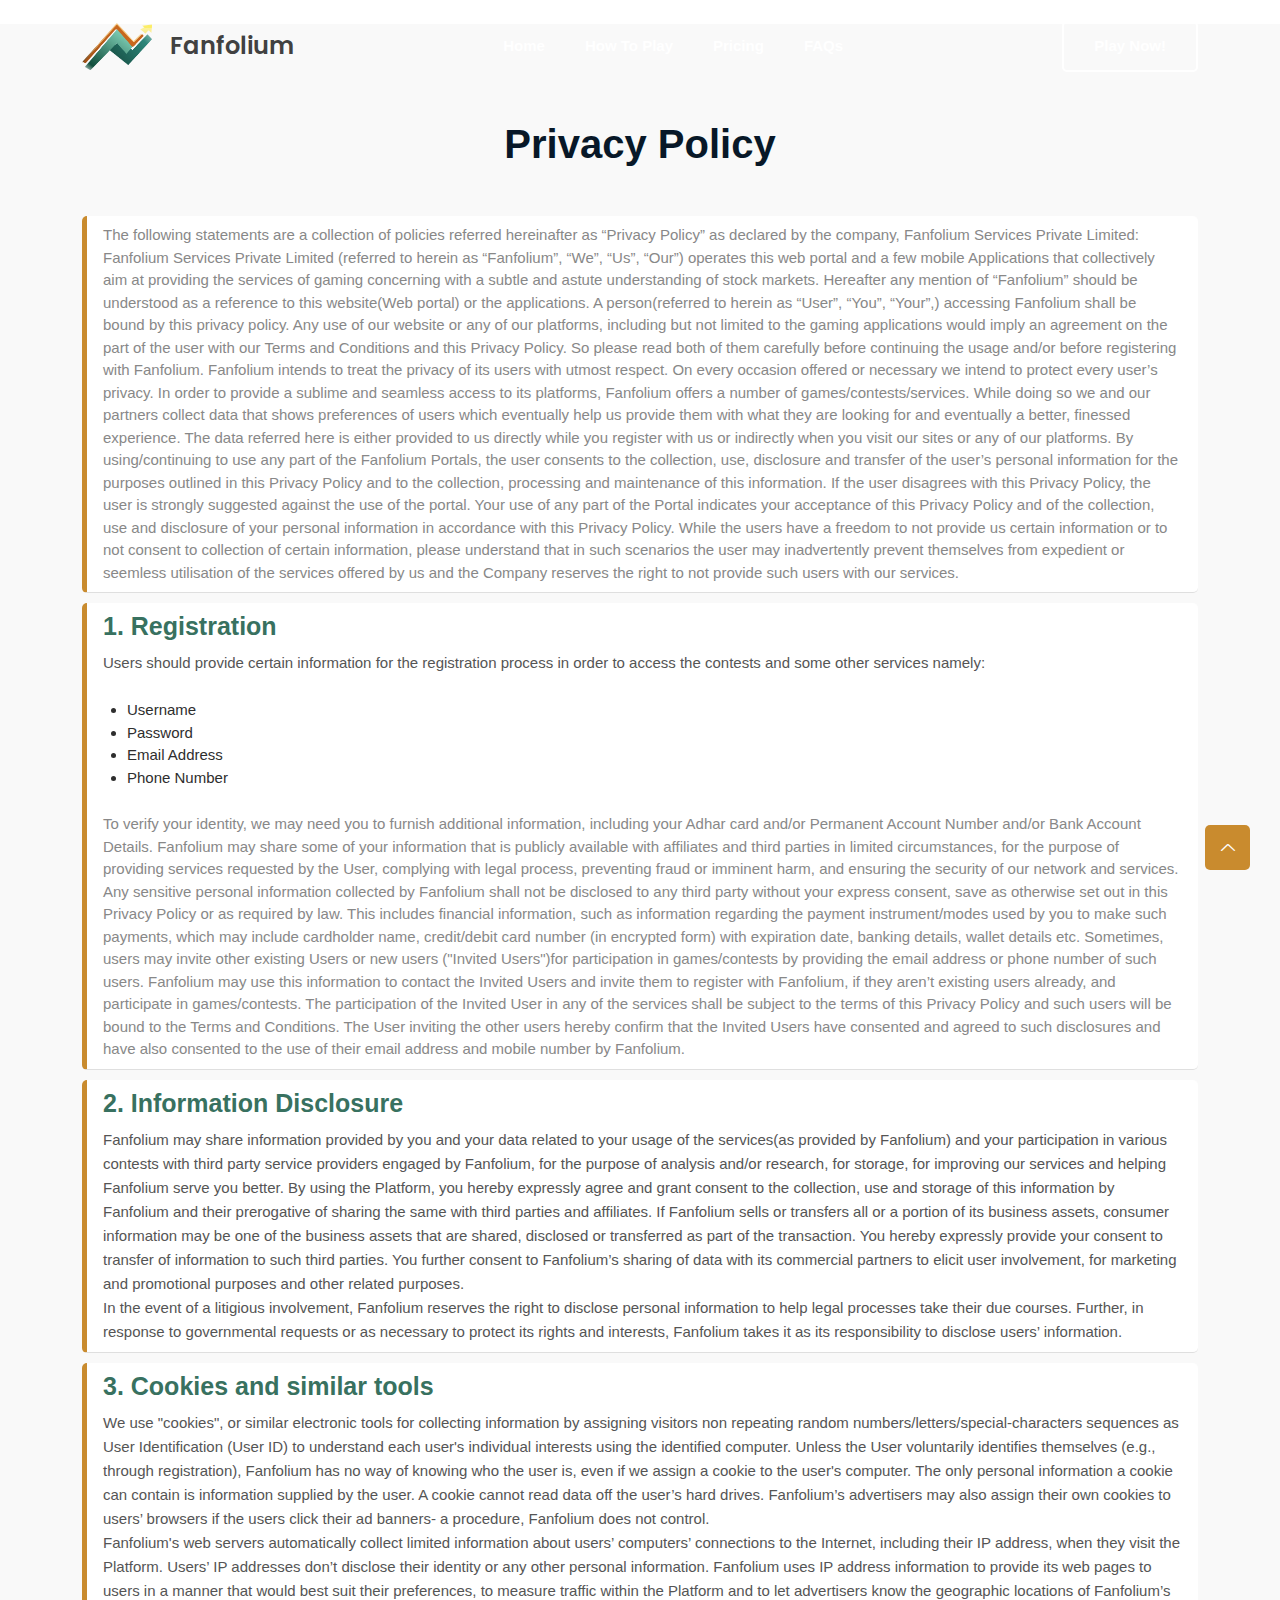
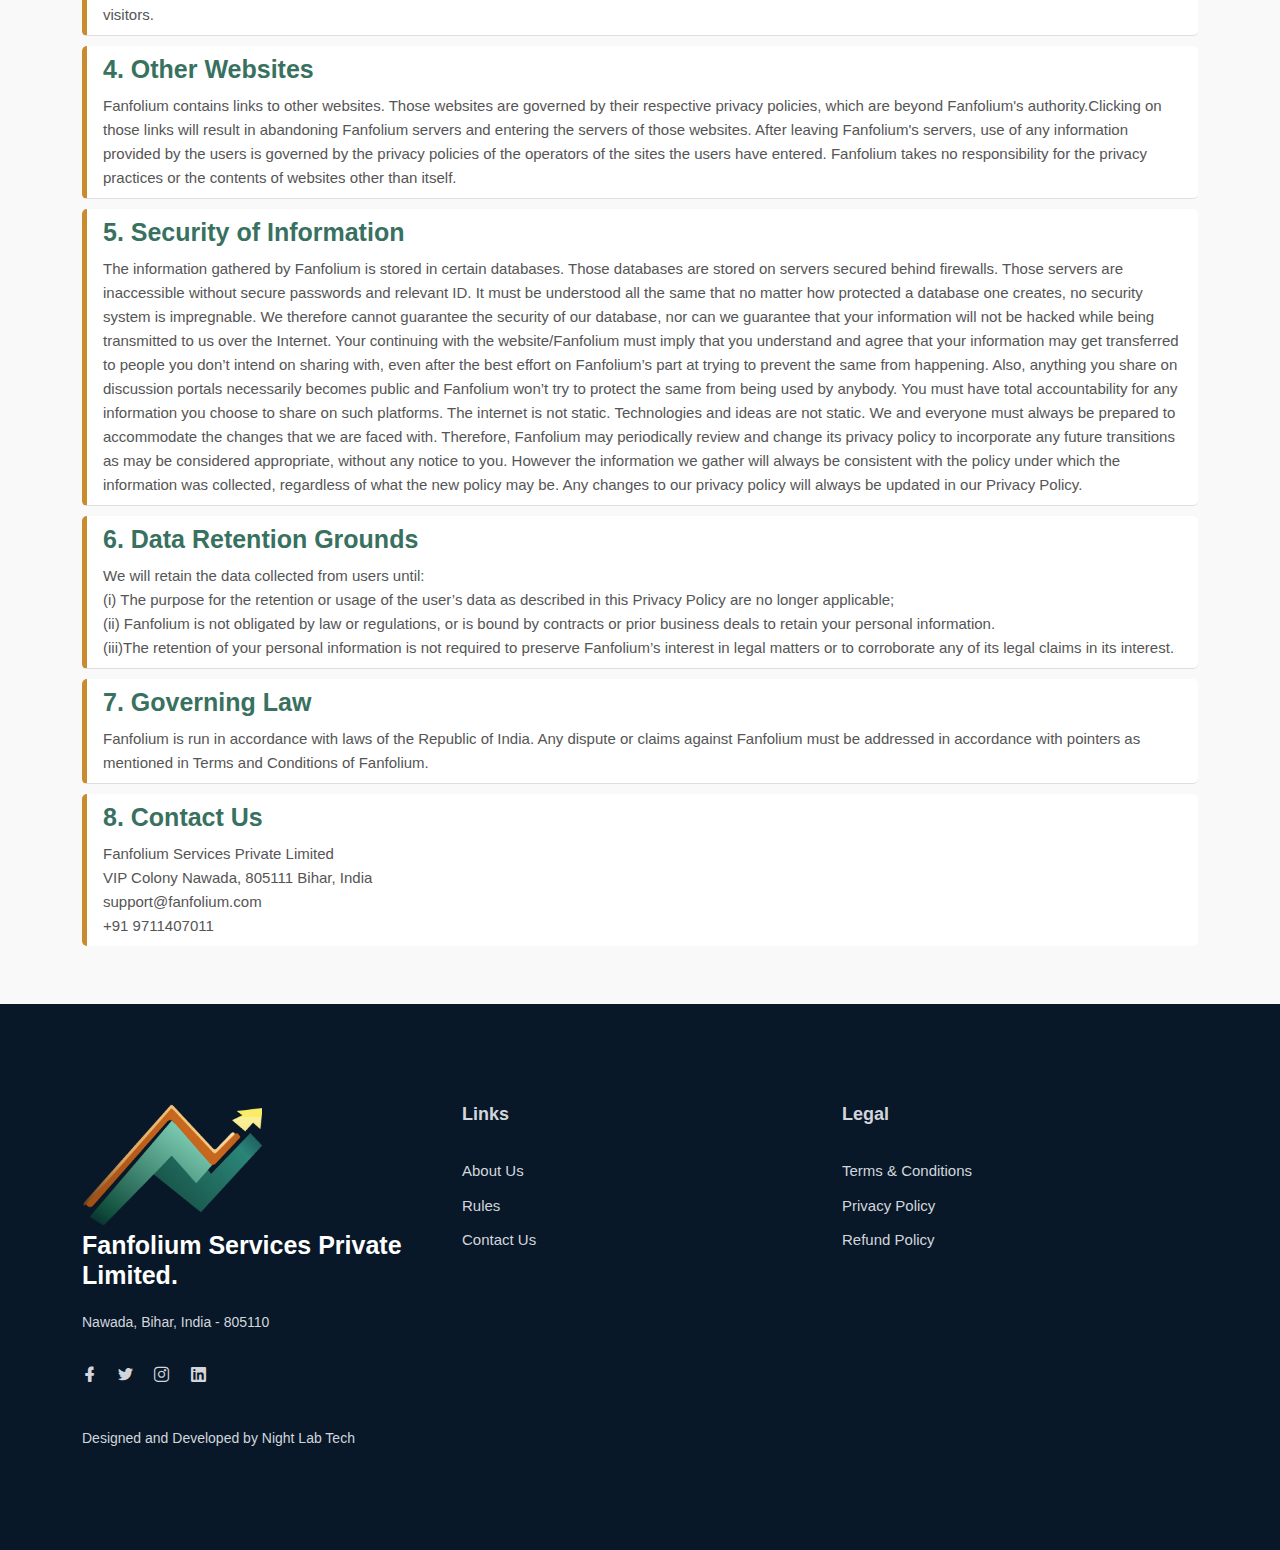
<file: privacy.html>
<!DOCTYPE html>
<html class="no-js" lang="zxx">

<head>
    <meta charset="utf-8" />
    <meta http-equiv="x-ua-compatible" content="ie=edge" />
    <title>FanFolium - Stocks &amp; Crypto Games</title>
    <meta name="description" content="" />
    <meta name="viewport" content="width=device-width, initial-scale=1" />
    <link rel="shortcut icon" type="image/x-icon" href="assets/images/favicon.svg" />

    <!-- ========================= CSS here ========================= -->
    <link rel="stylesheet" href="assets/css/bootstrap.min.css" />
    <link rel="stylesheet" href="assets/css/LineIcons.2.0.css" />
    <link rel="stylesheet" href="assets/css/animate.css" />
    <link rel="stylesheet" href="assets/css/tiny-slider.css" />
    <link rel="stylesheet" href="assets/css/glightbox.min.css" />
    <link rel="stylesheet" href="assets/css/main.css" />
    <style>
        /* Custom CSS for Rules Section */
        #rules {
            background-color: #f9f9f9;
            /* Light gray background for contrast */
        }

        #rules h4 {
            color: #387160;
            /* Primary color */
            margin-bottom: 10px;
        }

        #rules p {
            color: #555;
            /* Dark gray text */
        }

        #rules ul>.list-group-item {
            border-left: 5px solid #C98B2E;
            /* Secondary color for a left border */
            margin-bottom: 10px;
            border-radius: 5px;
        }

        .custom-numbered-list {
            list-style-type: decimal;
            padding-left: 1rem;
        }

        .custom-numbered-list>li {
            display: list-item;
            border: none;
        }

        .custom-numbered-list>li>ol {
            list-style-type: decimal;
        }

        .custom-numbered-list>li>ul {
            list-style-type: disc;
        }
    </style>
</head>

<body>
    <!--[if lte IE 9]>
      <p class="browserupgrade">
        You are using an <strong>outdated</strong> browser. Please
        <a href="https://browsehappy.com/">upgrade your browser</a> to improve
        your experience and security.
      </p>
    <![endif]-->

    <!-- Preloader -->
    <div class="preloader">
        <div class="preloader-inner">
            <div class="preloader-icon">
                <span></span>
                <span></span>
            </div>
        </div>
    </div>
    <!-- /End Preloader -->

    <!-- Start Header Area -->
    <header class="header navbar-area">
        <div class="container">
            <div class="row align-items-center">
                <div class="col-lg-12">
                    <div class="nav-inner">
                        <!-- Start Navbar -->
                        <nav class="navbar navbar-expand-lg">

                            <!-- add a css in the element below to put brand logo and brand name text side to side -->
                            <a class="navbar-brand" href="index.html">
                                <img src="assets/images/logo/fanfolium-logo.png" alt="Logo"></a>
                            <span
                                style="color:#414141; font-size: 1.5rem; font-family: Poppins; font-weight: 600; margin-left: 2px;">Fanfolium</span>
                            <!-- <a class="navbar-brand" href="index.html">
                                <img src="assets/images/logo/fanfolium-logo.png" alt="Logo"></a>
                                 -->
                            </a>
                            <button class="navbar-toggler mobile-menu-btn" type="button" data-bs-toggle="collapse"
                                data-bs-target="#navbarSupportedContent" aria-controls="navbarSupportedContent"
                                aria-expanded="false" aria-label="Toggle navigation">
                                <span class="toggler-icon"></span>
                                <span class="toggler-icon"></span>
                                <span class="toggler-icon"></span>
                            </button>
                            <div class="collapse navbar-collapse sub-menu-bar" id="navbarSupportedContent">
                                <ul id="nav" class="navbar-nav ms-auto">
                                    <li class="nav-item">
                                        <a href="#home" class="page-scroll active"
                                            aria-label="Toggle navigation">Home</a>
                                    </li>
                                    <li class="nav-item">
                                        <a href="#howtoplay" aria-label="Toggle navigation">How to Play</a>
                                    </li>
                                    <li class="nav-item">
                                        <a href="#pricing" class="page-scroll"
                                            aria-label="Toggle navigation">Pricing</a>
                                    </li>
                                    <li class="nav-item">
                                        <a href="#faq" class="page-scroll" aria-label="Toggle navigation">FAQs</a>
                                    </li>
                                    <!-- <li class="nav-item">
                                        <a href="javascript:void(0)" aria-label="Toggle navigation">Team</a>
                                    </li>
                                    <li class="nav-item">
                                        <a class="dd-menu collapsed" href="javascript:void(0)" data-bs-toggle="collapse"
                                            data-bs-target="#submenu-1-4" aria-controls="navbarSupportedContent"
                                            aria-expanded="false" aria-label="Toggle navigation">Blog</a>
                                        <ul class="sub-menu collapse" id="submenu-1-4">
                                            <li class="nav-item"><a href="javascript:void(0)">Blog Grid Sidebar</a>
                                            </li>
                                            <li class="nav-item"><a href="javascript:void(0)">Blog Single</a></li>
                                            <li class="nav-item"><a href="javascript:void(0)">Blog Single
                                                    Sibebar</a></li>
                                        </ul>
                                    </li>
                                    <li class="nav-item">
                                        <a href="javascript:void(0)" aria-label="Toggle navigation">Contact</a>
                                    </li> -->
                                </ul>
                            </div> <!-- navbar collapse -->
                            <div class="button add-list-button">
                                <a href="https://beta.fanfolium.com" class="btn">Play Now!</a>
                            </div>
                        </nav>
                        <!-- End Navbar -->
                    </div>
                </div>
            </div> <!-- row -->
        </div> <!-- container -->
    </header>
    <!-- End Header Area -->



    <!-- Rules Section -->
    <section id="rules" class="py-5 mt-4">
        <div class="container">
            <h2 class="text-center my-5">Privacy Policy</h2>
            <ul class="list-group list-group-flush">
                <!-- Rule 1 -->
                <li class="list-group-item">
                    The following statements are a collection of policies referred hereinafter as “Privacy Policy” as
                    declared by the company, Fanfolium Services Private Limited:
                    Fanfolium Services Private Limited (referred to herein as “Fanfolium”, “We”, “Us”, “Our”) operates
                    this web portal and a few mobile Applications that collectively aim at providing the services of
                    gaming concerning with a subtle and astute understanding of stock markets. Hereafter any mention of
                    “Fanfolium” should be understood as a reference to this website(Web portal) or the applications.
                    A person(referred to herein as “User”, “You”, “Your”,) accessing Fanfolium shall be bound by this
                    privacy policy. Any use of our website or any of our platforms, including but not limited to the
                    gaming applications would imply an agreement on the part of the user with our Terms and Conditions
                    and this Privacy Policy. So please read both of them carefully before continuing the usage and/or
                    before registering with Fanfolium.
                    Fanfolium intends to treat the privacy of its users with utmost respect. On every occasion offered
                    or necessary we intend to protect every user’s privacy. In order to provide a sublime and seamless
                    access to its platforms, Fanfolium offers a number of games/contests/services. While doing so we and
                    our partners collect data that shows preferences of users which eventually help us provide them with
                    what they are looking for and eventually a better, finessed experience.
                    The data referred here is either provided to us directly while you register with us or indirectly
                    when you visit our sites or any of our platforms.
                    By using/continuing to use any part of the Fanfolium Portals, the user consents to the collection,
                    use, disclosure and transfer of the user’s personal information for the purposes outlined in this
                    Privacy Policy and to the collection, processing and maintenance of this information. If the user
                    disagrees with this Privacy Policy, the user is strongly suggested against the use of the portal.
                    Your use of any part of the Portal indicates your acceptance of this Privacy Policy and of the
                    collection, use and disclosure of your personal information in accordance with this Privacy Policy.
                    While the users have a freedom to not provide us certain information or to not consent to collection
                    of certain information, please understand that in such scenarios the user may inadvertently prevent
                    themselves from expedient or seemless utilisation of the services offered by us and the Company
                    reserves the right to not provide such users with our services.
                </li>

                <!-- Rule 2 -->
                <li class="list-group-item">
                    <h4>1. Registration</h4>
                    <p>Users should provide certain information for the registration process in order to access the
                        contests and some other services namely:
                    <ul class="p-4" style="list-style: disc; color: #2e2e2e;">
                        <li>Username</li>
                        <li>Password</li>
                        <li>Email Address</li>
                        <li>Phone Number</li>
                    </ul>
                    To verify your identity, we may need you to furnish additional information, including your Adhar
                    card and/or Permanent Account Number and/or Bank Account Details.
                    Fanfolium may share some of your information that is publicly available with affiliates and third
                    parties in limited circumstances, for the purpose of providing services requested by the User,
                    complying with legal process, preventing fraud or imminent harm, and ensuring the security of our
                    network and services. Any sensitive personal information collected by Fanfolium shall not be
                    disclosed to any third party without your express consent, save as otherwise set out in this Privacy
                    Policy or as required by law. This includes financial information, such as information regarding the
                    payment instrument/modes used by you to make such payments, which may include cardholder name,
                    credit/debit card number (in encrypted form) with expiration date, banking details, wallet details
                    etc.
                    Sometimes, users may invite other existing Users or new users ("Invited Users")for participation in
                    games/contests by providing the email address or phone number of such users. Fanfolium may use this
                    information to contact the Invited Users and invite them to register with Fanfolium, if they aren’t
                    existing users already, and participate in games/contests. The participation of the Invited User in
                    any of the services shall be subject to the terms of this Privacy Policy and such users will be
                    bound to the Terms and Conditions. The User inviting the other users hereby confirm that the Invited
                    Users have consented and agreed to such disclosures and have also consented to the use of their
                    email address and mobile number by Fanfolium.
                    </p>
                </li>

                <!-- Rule 3 -->
                <li class="list-group-item">
                    <h4>2. Information Disclosure</h4>
                    <p>
                        Fanfolium may share information provided by you and your data related to your usage of the services(as provided by Fanfolium) and your participation in various contests with third party service providers engaged by Fanfolium, for the purpose of analysis and/or research, for storage, for improving our services and helping Fanfolium serve you better. By using the Platform, you hereby expressly agree and grant consent to the collection, use and storage of this information by Fanfolium and their prerogative of sharing the same with third parties and affiliates. If Fanfolium sells or transfers all or a portion of its business assets, consumer information may be one of the business assets that are shared, disclosed or transferred as part of the transaction. You hereby expressly provide your consent to transfer of information to such third parties. You further consent to Fanfolium’s sharing of data with its commercial partners to elicit user involvement, for marketing and promotional purposes and other related purposes.
                        <br>
                        In the event of a litigious involvement, Fanfolium reserves the right to disclose personal information to help legal processes take their due courses. Further, in response to governmental requests or as necessary to protect its rights and interests, Fanfolium takes it as its responsibility to disclose users’ information.
                    </p>
                </li>

                <!-- Rule 3 -->
                <li class="list-group-item">
                    <h4>3. Cookies and similar tools</h4>
                    <p>We use "cookies", or similar electronic tools for collecting information by assigning visitors non repeating random numbers/letters/special-characters sequences as User Identification (User ID) to understand each user's individual interests using the identified computer. Unless the User voluntarily identifies themselves (e.g., through registration), Fanfolium has no way of knowing who the user is, even if we assign a cookie to the user's computer. The only personal information a cookie can contain is information supplied by the user. A cookie cannot read data off the user’s hard drives. Fanfolium’s advertisers may also assign their own cookies to  users’ browsers if the users click their ad banners- a procedure, Fanfolium does not control.
                        <br>
                        Fanfolium's web servers automatically collect limited information about users’ computers’ connections to the Internet, including their IP address, when they visit the Platform. Users’ IP addresses don’t disclose their identity or any other personal information. Fanfolium uses IP address information to provide its web pages to users in a manner that would best suit their preferences, to measure traffic within the Platform and to let advertisers know the geographic locations of Fanfolium’s visitors.
                    </p>
                </li>

                <!-- Rule 4 -->
                <li class="list-group-item">
                    <h4>4. Other Websites</h4>
                    <p>Fanfolium contains links to other websites. Those websites are governed by their respective privacy policies, which are beyond Fanfolium's authority.Clicking on those links will result in abandoning Fanfolium servers and entering the servers of those websites. After leaving Fanfolium's servers, use of any information provided by the users is governed by the privacy policies of the operators of the sites the users have entered. Fanfolium takes no responsibility for the privacy practices or the contents of websites other than itself. 
                    </p>
                </li>

                <!-- Rule 5 -->
                <li class="list-group-item">
                    <h4>5. Security of Information</h4>
                    <p>The information gathered by Fanfolium is stored in certain databases. Those databases are stored on servers secured behind  firewalls. Those servers are inaccessible without secure passwords and relevant ID. It must be understood all the same that no matter how protected a database one creates, no security system is impregnable. We therefore cannot guarantee the security of our database, nor can we guarantee that your information will not be hacked while being transmitted to us over the Internet. Your continuing with the website/Fanfolium must imply that you understand and agree that your information may get transferred to people you don’t intend on sharing with, even after the best effort on Fanfolium’s part at trying to prevent the same from happening. Also, anything you share on discussion portals necessarily becomes public and Fanfolium won’t try to protect the same from being used by anybody. You must have total accountability for any information you choose to share on such platforms.
                        The internet is not static. Technologies and ideas are not static. We and everyone must always be prepared to accommodate the changes that we are faced with. Therefore, Fanfolium may periodically review and change its privacy policy to incorporate any future transitions as may be considered appropriate, without any notice to you. However the information we gather will always be consistent with the policy under which the information was collected, regardless of what the new policy may be. Any changes to our privacy policy will always be updated in our Privacy Policy.                         
                    </p>
                </li>

                <!-- Rule 6 -->
                <li class="list-group-item">
                    <h4>6. Data Retention Grounds</h4>
                    <p>We will retain the data collected from users until: 
                        <br>
                        (i) The purpose for the retention or usage of the user’s data as described in this Privacy Policy are no longer applicable;
                        <br>
                        (ii) Fanfolium is not obligated by law or regulations, or is bound by contracts or prior business deals to retain your personal information.
                        <br>
                        (iii)The retention of your personal information is not required to preserve Fanfolium’s interest in legal matters or to corroborate any of its legal claims in its interest.                        
                    </p>
                </li>

                <!-- Rule 7 -->
                <li class="list-group-item">
                    <h4>7. Governing Law</h4>
                    <p>Fanfolium is run in accordance with laws of the Republic of India. Any dispute or claims against Fanfolium must be addressed in accordance with pointers as mentioned in Terms and Conditions of Fanfolium.
                    </p>
                </li>

                <!-- Rule 8 -->
                <li class="list-group-item">
                    <h4>8. Contact Us</h4>
                    <p>Fanfolium Services Private Limited <br>
                        VIP Colony
                        Nawada, 805111
                        Bihar, India 
                        <br>
                        support@fanfolium.com
                        <br>
                        +91 9711407011
                        
                    </p>
                </li>


            </ul>
        </div>
    </section>




    <!-- Start Footer Area -->
    <footer class="footer">
        <!-- Start Footer Top -->
        <div class="footer-top">
            <div class="container">
                <div class="row">
                    <div class="col-lg-4 col-md-4 col-12">
                        <!-- Single Widget -->
                        <div class="single-footer f-about">
                            <div class="logo" style="margin-bottom: 5px;">
                                <a href="index.html">
                                    <img src="assets/images/logo/fanfolium-logo.png" alt="#">
                                </a>
                            </div>
                            <h4 style="color: #fff;">Fanfolium Services Private Limited.</h4>
                            <p>Nawada, Bihar, India - 805110</p>
                            <ul class="social">
                                <li><a href="javascript:void(0)"><i class="lni lni-facebook-filled"></i></a></li>
                                <li><a href="javascript:void(0)"><i class="lni lni-twitter-original"></i></a></li>
                                <li><a href="javascript:void(0)"><i class="lni lni-instagram"></i></a></li>
                                <li><a href="javascript:void(0)"><i class="lni lni-linkedin-original"></i></a></li>
                            </ul>
                            <p class="copyright-text">Designed and Developed by <a href="https://nightlab.tech/"
                                    rel="nofollow" target="_blank">Night Lab Tech</a>
                            </p>
                        </div>
                        <!-- End Single Widget -->
                    </div>
                    <div class="col-lg-8 col-md-8 col-12">
                        <div class="row">
                            <div class="col-lg-6 col-md-6 col-12">
                                <!-- Single Widget -->
                                <div class="single-footer f-link">
                                    <h3>Links</h3>
                                    <ul>
                                        <li><a href="./about.html">About Us</a></li>
                                        <li><a href="./rules.html">Rules</a></li>
                                        <li><a href="javascript:void(0)">Contact Us</a></li>
                                    </ul>
                                </div>
                                <!-- End Single Widget -->
                            </div>
                            <div class="col-lg-6 col-md-6 col-12">
                                <!-- Single Widget -->
                                <div class="single-footer f-link">
                                    <h3>Legal</h3>
                                    <ul>
                                        <li><a href="./terms.html">Terms & Conditions</a></li>
                                        <li><a href="./privacy.html">Privacy Policy</a></li>
                                        <li><a href="./refund-policy.html">Refund Policy</a></li>
                                    </ul>
                                </div>
                                <!-- End Single Widget -->
                            </div>
                        </div>
                    </div>
                </div>
            </div>
        </div>
        <!--/ End Footer Top -->
    </footer>
    <!--/ End Footer Area -->

    <!-- ========================= scroll-top ========================= -->
    <a href="#" class="scroll-top">
        <i class="lni lni-chevron-up"></i>
    </a>

    <!-- ========================= JS here ========================= -->
    <script src="assets/js/bootstrap.min.js"></script>
    <script src="assets/js/wow.min.js"></script>
    <script src="assets/js/tiny-slider.js"></script>
    <script src="assets/js/glightbox.min.js"></script>
    <script src="assets/js/count-up.min.js"></script>
    <script src="assets/js/main.js"></script>
    <script type="text/javascript">

        //====== counter up 
        var cu = new counterUp({
            start: 0,
            duration: 2000,
            intvalues: true,
            interval: 100,
            append: " ",
        });
        cu.start();
    </script>
</body>

</html>
</file>
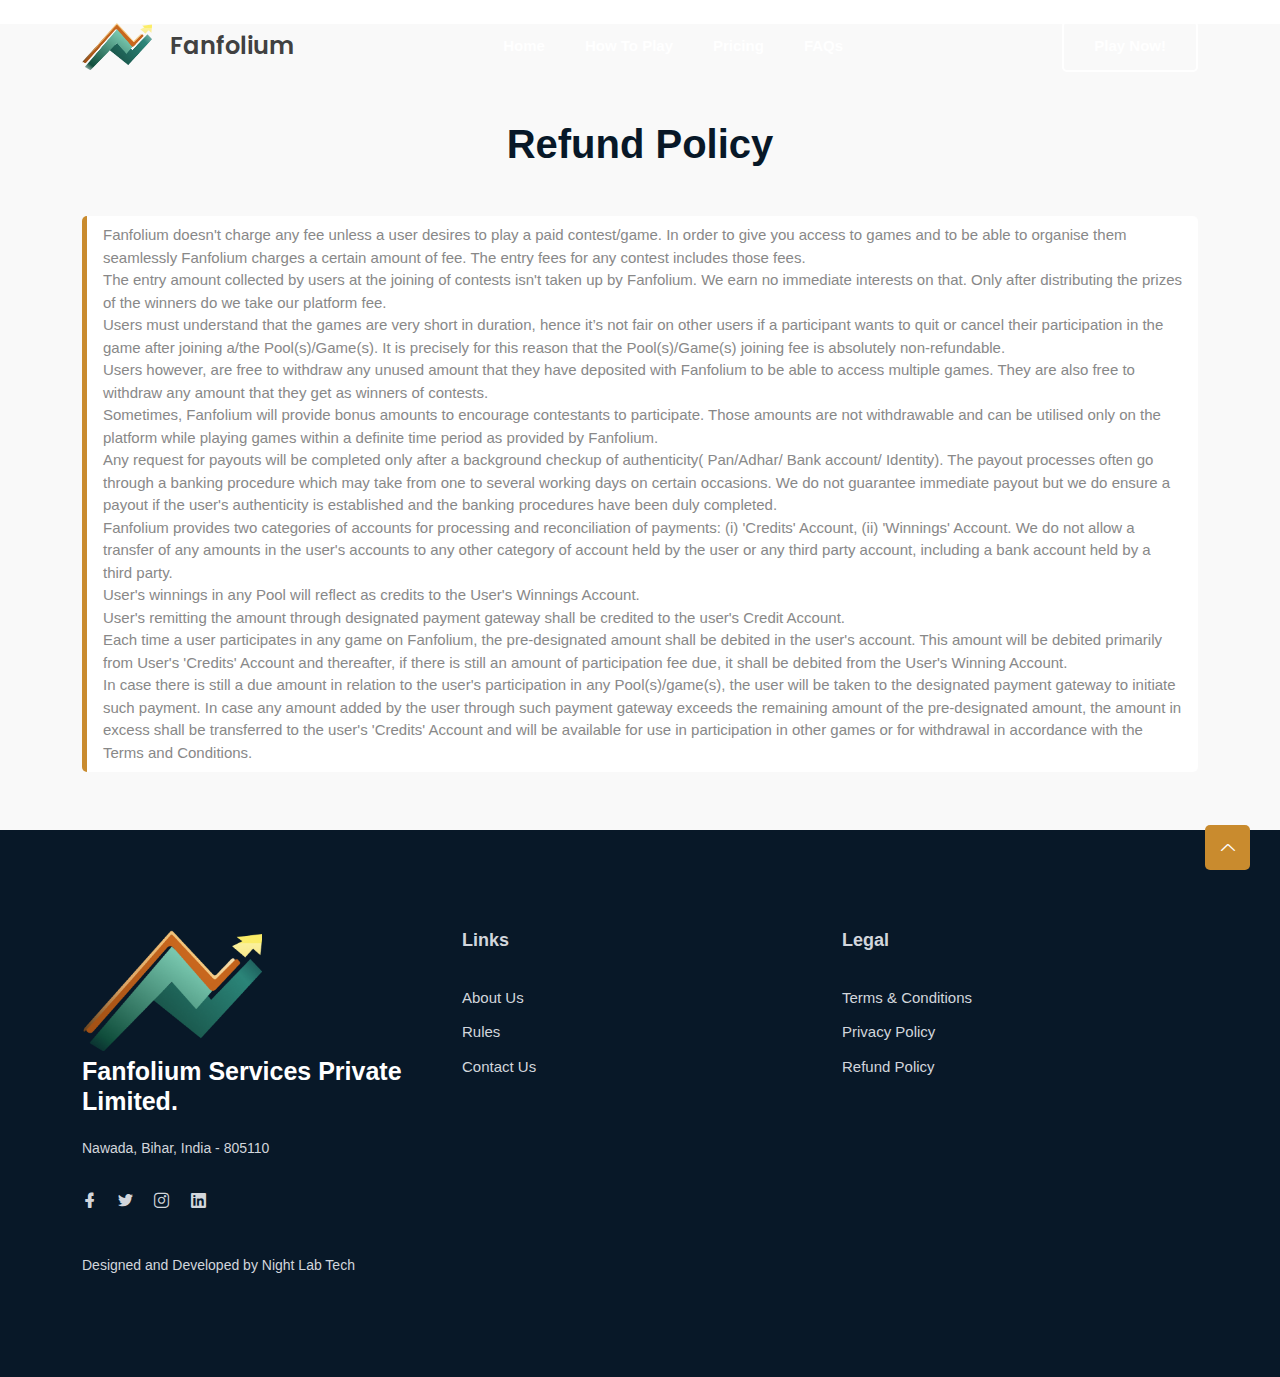
<file: refund-policy.html>
<!DOCTYPE html>
<html class="no-js" lang="zxx">

<head>
    <meta charset="utf-8" />
    <meta http-equiv="x-ua-compatible" content="ie=edge" />
    <title>FanFolium - Stocks &amp; Crypto Games</title>
    <meta name="description" content="" />
    <meta name="viewport" content="width=device-width, initial-scale=1" />
    <link rel="shortcut icon" type="image/x-icon" href="assets/images/favicon.svg" />

    <!-- ========================= CSS here ========================= -->
    <link rel="stylesheet" href="assets/css/bootstrap.min.css" />
    <link rel="stylesheet" href="assets/css/LineIcons.2.0.css" />
    <link rel="stylesheet" href="assets/css/animate.css" />
    <link rel="stylesheet" href="assets/css/tiny-slider.css" />
    <link rel="stylesheet" href="assets/css/glightbox.min.css" />
    <link rel="stylesheet" href="assets/css/main.css" />
    <style>
        /* Custom CSS for Rules Section */
        #rules {
            background-color: #f9f9f9;
            /* Light gray background for contrast */
        }

        #rules h4 {
            color: #387160;
            /* Primary color */
            margin-bottom: 10px;
        }

        #rules p {
            color: #555;
            /* Dark gray text */
        }

        #rules ul>.list-group-item {
            border-left: 5px solid #C98B2E;
            /* Secondary color for a left border */
            margin-bottom: 10px;
            border-radius: 5px;
        }

        .custom-numbered-list {
            list-style-type: decimal;
            padding-left: 1rem;
        }

        .custom-numbered-list>li {
            display: list-item;
            border: none;
        }

        .custom-numbered-list>li>ol {
            list-style-type: decimal;
        }

        .custom-numbered-list>li>ul {
            list-style-type: disc;
        }
    </style>
</head>

<body>
    <!--[if lte IE 9]>
      <p class="browserupgrade">
        You are using an <strong>outdated</strong> browser. Please
        <a href="https://browsehappy.com/">upgrade your browser</a> to improve
        your experience and security.
      </p>
    <![endif]-->

    <!-- Preloader -->
    <div class="preloader">
        <div class="preloader-inner">
            <div class="preloader-icon">
                <span></span>
                <span></span>
            </div>
        </div>
    </div>
    <!-- /End Preloader -->

    <!-- Start Header Area -->
    <header class="header navbar-area">
        <div class="container">
            <div class="row align-items-center">
                <div class="col-lg-12">
                    <div class="nav-inner">
                        <!-- Start Navbar -->
                        <nav class="navbar navbar-expand-lg">

                            <!-- add a css in the element below to put brand logo and brand name text side to side -->
                            <a class="navbar-brand" href="index.html">
                                <img src="assets/images/logo/fanfolium-logo.png" alt="Logo"></a>
                            <span
                                style="color:#414141; font-size: 1.5rem; font-family: Poppins; font-weight: 600; margin-left: 2px;">Fanfolium</span>
                            <!-- <a class="navbar-brand" href="index.html">
                                <img src="assets/images/logo/fanfolium-logo.png" alt="Logo"></a>
                                 -->
                            </a>
                            <button class="navbar-toggler mobile-menu-btn" type="button" data-bs-toggle="collapse"
                                data-bs-target="#navbarSupportedContent" aria-controls="navbarSupportedContent"
                                aria-expanded="false" aria-label="Toggle navigation">
                                <span class="toggler-icon"></span>
                                <span class="toggler-icon"></span>
                                <span class="toggler-icon"></span>
                            </button>
                            <div class="collapse navbar-collapse sub-menu-bar" id="navbarSupportedContent">
                                <ul id="nav" class="navbar-nav ms-auto">
                                    <li class="nav-item">
                                        <a href="#home" class="page-scroll active"
                                            aria-label="Toggle navigation">Home</a>
                                    </li>
                                    <li class="nav-item">
                                        <a href="#howtoplay" aria-label="Toggle navigation">How to Play</a>
                                    </li>
                                    <li class="nav-item">
                                        <a href="#pricing" class="page-scroll"
                                            aria-label="Toggle navigation">Pricing</a>
                                    </li>
                                    <li class="nav-item">
                                        <a href="#faq" class="page-scroll" aria-label="Toggle navigation">FAQs</a>
                                    </li>
                                    <!-- <li class="nav-item">
                                        <a href="javascript:void(0)" aria-label="Toggle navigation">Team</a>
                                    </li>
                                    <li class="nav-item">
                                        <a class="dd-menu collapsed" href="javascript:void(0)" data-bs-toggle="collapse"
                                            data-bs-target="#submenu-1-4" aria-controls="navbarSupportedContent"
                                            aria-expanded="false" aria-label="Toggle navigation">Blog</a>
                                        <ul class="sub-menu collapse" id="submenu-1-4">
                                            <li class="nav-item"><a href="javascript:void(0)">Blog Grid Sidebar</a>
                                            </li>
                                            <li class="nav-item"><a href="javascript:void(0)">Blog Single</a></li>
                                            <li class="nav-item"><a href="javascript:void(0)">Blog Single
                                                    Sibebar</a></li>
                                        </ul>
                                    </li>
                                    <li class="nav-item">
                                        <a href="javascript:void(0)" aria-label="Toggle navigation">Contact</a>
                                    </li> -->
                                </ul>
                            </div> <!-- navbar collapse -->
                            <div class="button add-list-button">
                                <a href="https://beta.fanfolium.com" class="btn">Play Now!</a>
                            </div>
                        </nav>
                        <!-- End Navbar -->
                    </div>
                </div>
            </div> <!-- row -->
        </div> <!-- container -->
    </header>
    <!-- End Header Area -->



    <!-- Rules Section -->
    <section id="rules" class="py-5 mt-4">
        <div class="container">
            <h2 class="text-center my-5">Refund Policy</h2>
            <ul class="list-group list-group-flush">
                <!-- Rule 1 -->
                <li class="list-group-item">
                    Fanfolium doesn't charge any fee unless a user desires to play a paid contest/game. In order to give you access to games and to be able to organise them seamlessly Fanfolium charges a certain amount of fee. The entry fees for any contest includes those fees.
                    <br>
                    The entry amount collected by users at the joining of contests isn't taken up by Fanfolium. We earn no immediate interests on that. Only after distributing the prizes of the winners do we take our platform fee.
                    <br>
                    Users must understand that the games are very short in duration, hence it’s not fair on other users if a participant wants to quit or cancel their participation in the game after joining a/the Pool(s)/Game(s). It is precisely for this reason that the Pool(s)/Game(s) joining fee is absolutely non-refundable.
                    <br>
                    Users however, are free to withdraw any unused amount that they have deposited with Fanfolium to be able to access multiple games. They are also free to withdraw any amount that they get as winners of contests.
                    <br>
                    Sometimes, Fanfolium will provide bonus amounts to encourage contestants to participate. Those amounts are not withdrawable and can be utilised only on the platform while playing games within a definite time period as provided by Fanfolium.
                    <br>
                    Any request for payouts will be completed only after a background checkup of authenticity( Pan/Adhar/ Bank account/ Identity). The payout processes often go through a banking procedure which may take from one to several working days on certain occasions. We do not guarantee immediate payout but we do ensure a payout if the user's authenticity is established and the banking procedures have been duly completed.
                    <br>
                    Fanfolium provides two categories of accounts for processing and reconciliation of payments: (i) 'Credits' Account, (ii) 'Winnings' Account. We do not allow a transfer of any amounts in the user's accounts to any other category of account held by the user or any third party account, including a bank account held by a third party.
                    <br>
                    User's winnings in any Pool will reflect as credits to the User's Winnings Account.
                    <br>
                    User's remitting the amount through designated payment gateway shall be credited to the user's Credit Account.
                    <br>
                    Each time a user participates in any game on Fanfolium, the pre-designated amount shall be debited in the user's account. This amount will be debited primarily from User's 'Credits' Account and thereafter, if there is still an amount of participation fee due, it shall be debited from the User's Winning Account.
                    <br>
                    In case there is still a due amount in relation to the user's participation in any Pool(s)/game(s), the user will be taken to the designated payment gateway to initiate such payment. In case any amount added by the user through such payment gateway exceeds the remaining amount of the pre-designated amount, the amount in excess shall be transferred to the user's 'Credits' Account and will be available for use in participation in other games or for withdrawal in accordance with the Terms and Conditions.

                </li>
            </ul>
        </div>
    </section>




    <!-- Start Footer Area -->
    <footer class="footer">
        <!-- Start Footer Top -->
        <div class="footer-top">
            <div class="container">
                <div class="row">
                    <div class="col-lg-4 col-md-4 col-12">
                        <!-- Single Widget -->
                        <div class="single-footer f-about">
                            <div class="logo" style="margin-bottom: 5px;">
                                <a href="index.html">
                                    <img src="assets/images/logo/fanfolium-logo.png" alt="#">
                                </a>
                            </div>
                            <h4 style="color: #fff;">Fanfolium Services Private Limited.</h4>
                            <p>Nawada, Bihar, India - 805110</p>
                            <ul class="social">
                                <li><a href="javascript:void(0)"><i class="lni lni-facebook-filled"></i></a></li>
                                <li><a href="javascript:void(0)"><i class="lni lni-twitter-original"></i></a></li>
                                <li><a href="javascript:void(0)"><i class="lni lni-instagram"></i></a></li>
                                <li><a href="javascript:void(0)"><i class="lni lni-linkedin-original"></i></a></li>
                            </ul>
                            <p class="copyright-text">Designed and Developed by <a href="https://nightlab.tech/"
                                    rel="nofollow" target="_blank">Night Lab Tech</a>
                            </p>
                        </div>
                        <!-- End Single Widget -->
                    </div>
                    <div class="col-lg-8 col-md-8 col-12">
                        <div class="row">
                            <div class="col-lg-6 col-md-6 col-12">
                                <!-- Single Widget -->
                                <div class="single-footer f-link">
                                    <h3>Links</h3>
                                    <ul>
                                        <li><a href="./about.html">About Us</a></li>
                                        <li><a href="./rules.html">Rules</a></li>
                                        <li><a href="javascript:void(0)">Contact Us</a></li>
                                    </ul>
                                </div>
                                <!-- End Single Widget -->
                            </div>
                            <div class="col-lg-6 col-md-6 col-12">
                                <!-- Single Widget -->
                                <div class="single-footer f-link">
                                    <h3>Legal</h3>
                                    <ul>
                                        <li><a href="./terms.html">Terms & Conditions</a></li>
                                        <li><a href="./privacy.html">Privacy Policy</a></li>
                                        <li><a href="./refund-policy.html">Refund Policy</a></li>
                                    </ul>
                                </div>
                                <!-- End Single Widget -->
                            </div>
                        </div>
                    </div>
                </div>
            </div>
        </div>
        <!--/ End Footer Top -->
    </footer>
    <!--/ End Footer Area -->

    <!-- ========================= scroll-top ========================= -->
    <a href="#" class="scroll-top">
        <i class="lni lni-chevron-up"></i>
    </a>

    <!-- ========================= JS here ========================= -->
    <script src="assets/js/bootstrap.min.js"></script>
    <script src="assets/js/wow.min.js"></script>
    <script src="assets/js/tiny-slider.js"></script>
    <script src="assets/js/glightbox.min.js"></script>
    <script src="assets/js/count-up.min.js"></script>
    <script src="assets/js/main.js"></script>
    <script type="text/javascript">

        //====== counter up 
        var cu = new counterUp({
            start: 0,
            duration: 2000,
            intvalues: true,
            interval: 100,
            append: " ",
        });
        cu.start();
    </script>
</body>

</html>
</file>
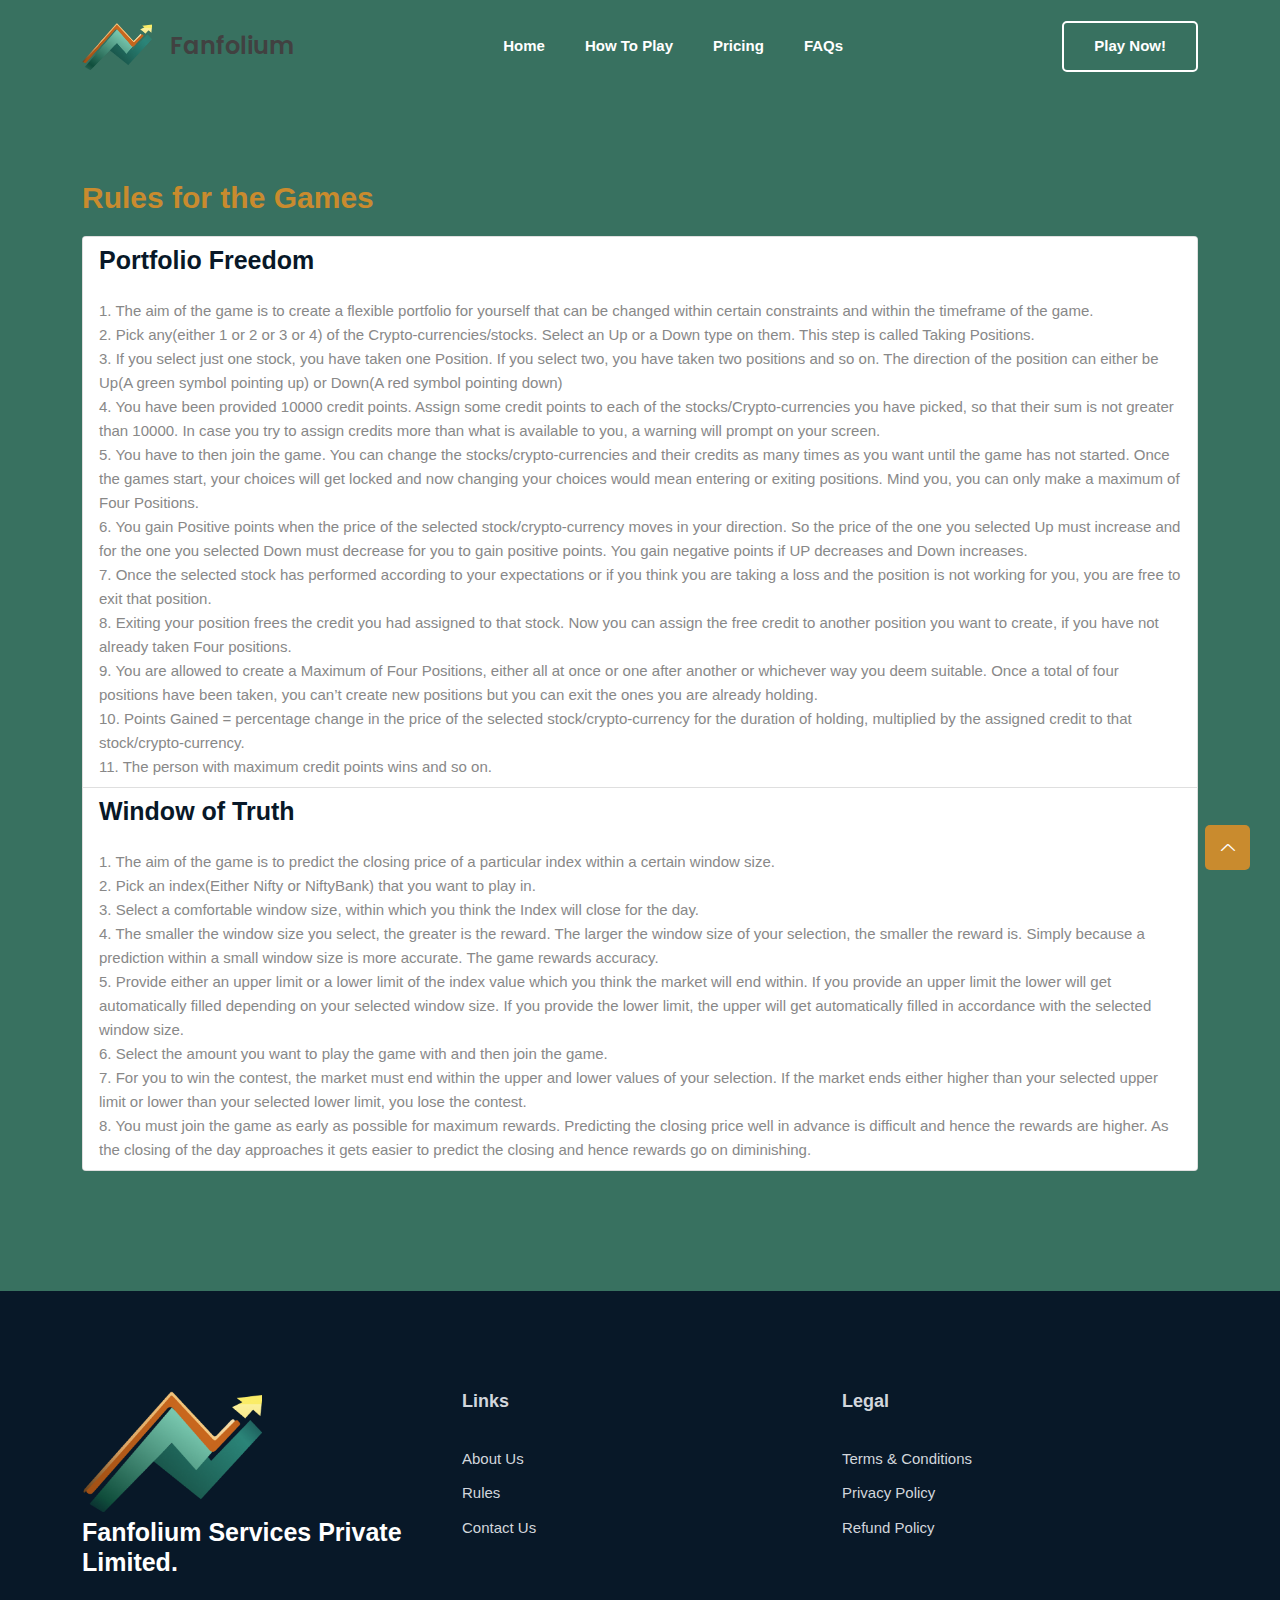
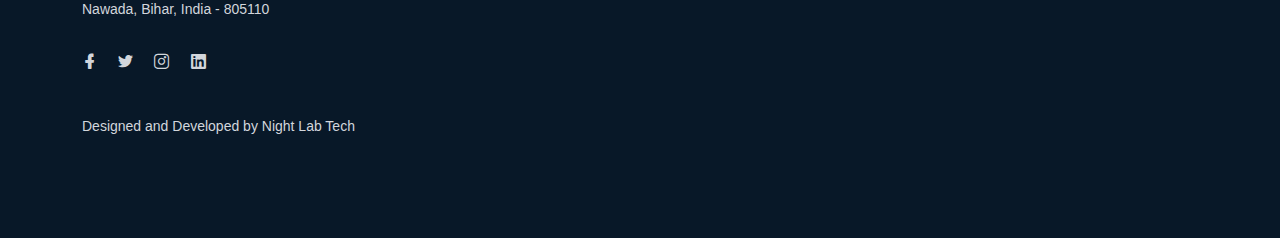
<file: rules.html>
<!DOCTYPE html>
<html class="no-js" lang="zxx">

<head>
    <meta charset="utf-8" />
    <meta http-equiv="x-ua-compatible" content="ie=edge" />
    <title>FanFolium - Stocks &amp; Crypto Games</title>
    <meta name="description" content="" />
    <meta name="viewport" content="width=device-width, initial-scale=1" />
    <link rel="shortcut icon" type="image/x-icon" href="assets/images/favicon.svg" />

    <!-- ========================= CSS here ========================= -->
    <link rel="stylesheet" href="assets/css/bootstrap.min.css" />
    <link rel="stylesheet" href="assets/css/LineIcons.2.0.css" />
    <link rel="stylesheet" href="assets/css/animate.css" />
    <link rel="stylesheet" href="assets/css/tiny-slider.css" />
    <link rel="stylesheet" href="assets/css/glightbox.min.css" />
    <link rel="stylesheet" href="assets/css/main.css" />

</head>

<body>
    <!--[if lte IE 9]>
      <p class="browserupgrade">
        You are using an <strong>outdated</strong> browser. Please
        <a href="https://browsehappy.com/">upgrade your browser</a> to improve
        your experience and security.
      </p>
    <![endif]-->

    <!-- Preloader -->
    <div class="preloader">
        <div class="preloader-inner">
            <div class="preloader-icon">
                <span></span>
                <span></span>
            </div>
        </div>
    </div>
    <!-- /End Preloader -->

    <!-- Start Header Area -->
    <header class="header navbar-area">
        <div class="container">
            <div class="row align-items-center">
                <div class="col-lg-12">
                    <div class="nav-inner">
                        <!-- Start Navbar -->
                        <nav class="navbar navbar-expand-lg">

                            <!-- add a css in the element below to put brand logo and brand name text side to side -->
                            <a class="navbar-brand" href="index.html">
                                <img src="assets/images/logo/fanfolium-logo.png" alt="Logo"></a>
                            <span
                                style="color:#414141; font-size: 1.5rem; font-family: Poppins; font-weight: 600; margin-left: 2px;">Fanfolium</span>
                            <!-- <a class="navbar-brand" href="index.html">
                                <img src="assets/images/logo/fanfolium-logo.png" alt="Logo"></a>
                                 -->
                            </a>
                            <button class="navbar-toggler mobile-menu-btn" type="button" data-bs-toggle="collapse"
                                data-bs-target="#navbarSupportedContent" aria-controls="navbarSupportedContent"
                                aria-expanded="false" aria-label="Toggle navigation">
                                <span class="toggler-icon"></span>
                                <span class="toggler-icon"></span>
                                <span class="toggler-icon"></span>
                            </button>
                            <div class="collapse navbar-collapse sub-menu-bar" id="navbarSupportedContent">
                                <ul id="nav" class="navbar-nav ms-auto">
                                    <li class="nav-item">
                                        <a href="#home" class="page-scroll active"
                                            aria-label="Toggle navigation">Home</a>
                                    </li>
                                    <li class="nav-item">
                                        <a href="#howtoplay" aria-label="Toggle navigation">How to Play</a>
                                    </li>
                                    <li class="nav-item">
                                        <a href="#pricing" class="page-scroll"
                                            aria-label="Toggle navigation">Pricing</a>
                                    </li>
                                    <li class="nav-item">
                                        <a href="#faq" class="page-scroll" aria-label="Toggle navigation">FAQs</a>
                                    </li>
                                    <!-- <li class="nav-item">
                                        <a href="javascript:void(0)" aria-label="Toggle navigation">Team</a>
                                    </li>
                                    <li class="nav-item">
                                        <a class="dd-menu collapsed" href="javascript:void(0)" data-bs-toggle="collapse"
                                            data-bs-target="#submenu-1-4" aria-controls="navbarSupportedContent"
                                            aria-expanded="false" aria-label="Toggle navigation">Blog</a>
                                        <ul class="sub-menu collapse" id="submenu-1-4">
                                            <li class="nav-item"><a href="javascript:void(0)">Blog Grid Sidebar</a>
                                            </li>
                                            <li class="nav-item"><a href="javascript:void(0)">Blog Single</a></li>
                                            <li class="nav-item"><a href="javascript:void(0)">Blog Single
                                                    Sibebar</a></li>
                                        </ul>
                                    </li>
                                    <li class="nav-item">
                                        <a href="javascript:void(0)" aria-label="Toggle navigation">Contact</a>
                                    </li> -->
                                </ul>
                            </div> <!-- navbar collapse -->
                            <div class="button add-list-button">
                                <a href="https://beta.fanfolium.com" class="btn">Play Now!</a>
                            </div>
                        </nav>
                        <!-- End Navbar -->
                    </div>
                </div>
            </div> <!-- row -->
        </div> <!-- container -->
    </header>
    <!-- End Header Area -->

    <!-- Start Hero Area -->
    <section id="about-head" class="hero-area" style="background: #387160;">
        <div class="container">
            <div class="row align-items-center">
                <div class="">
                    <div class="">
                        <h3 class="wow fadeInLeft" style="color: #C98B2E;" data-wow-delay=".4s">Rules for the Games</h3>

                        <!-- create a ordered list to show the rules of the games -->
                        <div class="card" style="margin-top: 20px;">
                            <ul class="list-group list-group-flush">
                                <!-- Rule 1 -->
                                <li class="list-group-item">
                                    <h4 class="mb-4">Portfolio Freedom</h4>
                                    <p>
                                        1. The aim of the game is to create a flexible portfolio for yourself that can be changed within certain constraints and within the timeframe of the game.
                                        <br>
                                        2. Pick any(either 1 or 2 or 3 or 4) of the Crypto-currencies/stocks. Select an Up or a Down type on them. This step is called Taking Positions.
                                        <br>
                                        3. If you select just one stock, you have taken one Position. If you select two,  you have taken two positions and so on. The direction of the position can either be Up(A green symbol pointing up) or Down(A red symbol pointing down)
                                        <br>
                                        4. You have been provided 10000 credit points. Assign some credit points to each of the stocks/Crypto-currencies you have picked, so that their sum is not greater than 10000. In case you try to assign credits more than what is available to you, a warning will prompt on your screen.
                                        <br>
                                        5. You have to then join the game. You can change the stocks/crypto-currencies and their credits as many times as you want until the game has not started. Once the games start, your choices will get locked and now changing your choices would mean entering or exiting positions. Mind you, you can only make a maximum of Four Positions.
                                        <br>
                                        6. You gain Positive points when the price of the selected stock/crypto-currency moves in your direction. So the price of the one you selected Up must increase and for the one you selected Down must decrease for you to gain positive points. You gain negative points if UP decreases and Down increases.
                                        <br>
                                        7. Once the selected stock has performed according to your expectations or if you think you are taking a loss and the position is not working for you, you are free to exit that position.
                                        <br>
                                        8. Exiting your position frees the credit you had assigned to that stock. Now you can assign the free credit to another position you want to create, if you have not already taken Four positions.
                                        <br>
                                        9. You are allowed to create a Maximum of Four Positions, either all at once or one after another or whichever way you deem suitable. Once a total of four positions have been taken, you can’t create new positions but you can exit the ones you are already holding.
                                        <br>
                                        10. Points Gained = percentage change in the price of the selected stock/crypto-currency for the duration of holding, multiplied by the assigned credit to that stock/crypto-currency.
                                        <br>
                                        11. The person with maximum credit points wins and so on.
                                        <br>
                                    </p>
                                </li>

                                <!-- Rule 1 -->
                                <li class="list-group-item">
                                    <h4 class="mb-4">Window of Truth</h4>
                                    <p>
                                        1. The aim of the game is to predict the closing price of a particular index within a certain window size.
                                        <br>
                                        2. Pick an index(Either Nifty or NiftyBank) that you want to play in.
                                        <br>
                                        3. Select a comfortable window size, within which you think the Index will close for the day.
                                        <br>
                                        4. The smaller the window size you select, the greater is the reward. The larger the window size of your selection, the smaller the reward is. Simply because a prediction within a small window size is more accurate. The game rewards accuracy.
                                        <br>
                                        5. Provide either an upper limit or a lower limit of the index value which you think the market will end within. If you provide an upper limit the lower will get automatically filled depending on your selected window size. If you provide the lower limit, the upper will get automatically filled in accordance with the selected window size.
                                        <br>
                                        6. Select the amount you want to play the game with and then join the game.
                                        <br>
                                        7. For you to win the contest, the market must end within the upper and lower values of your selection. If the market ends either higher than your selected upper limit or lower than your selected lower limit, you lose the contest.
                                        <br>
                                        8. You must join the game as early as possible for maximum rewards. Predicting the closing price well in advance is difficult and hence the rewards are higher. As the closing of the day approaches it gets easier to predict the closing and hence rewards go on diminishing.
                                        <br>
                                    </p>
                                </li>
                            </ul>
                        </div>
                    </div>
                </div>
            </div>
        </div>
    </section>
    <!-- End Rules -->

    <!-- Start Footer Area -->
    <footer class="footer">
        <!-- Start Footer Top -->
        <div class="footer-top">
            <div class="container">
                <div class="row">
                    <div class="col-lg-4 col-md-4 col-12">
                        <!-- Single Widget -->
                        <div class="single-footer f-about">
                            <div class="logo" style="margin-bottom: 5px;">
                                <a href="index.html">
                                    <img src="assets/images/logo/fanfolium-logo.png" alt="#">
                                </a>
                            </div>
                            <h4 style="color: #fff;">Fanfolium Services Private Limited.</h4>
                            <p>Nawada, Bihar, India - 805110</p>
                            <ul class="social">
                                <li><a href="javascript:void(0)"><i class="lni lni-facebook-filled"></i></a></li>
                                <li><a href="javascript:void(0)"><i class="lni lni-twitter-original"></i></a></li>
                                <li><a href="javascript:void(0)"><i class="lni lni-instagram"></i></a></li>
                                <li><a href="javascript:void(0)"><i class="lni lni-linkedin-original"></i></a></li>
                            </ul>
                            <p class="copyright-text">Designed and Developed by <a href="https://nightlab.tech/"
                                    rel="nofollow" target="_blank">Night Lab Tech</a>
                            </p>
                        </div>
                        <!-- End Single Widget -->
                    </div>
                    <div class="col-lg-8 col-md-8 col-12">
                        <div class="row">
                            <div class="col-lg-6 col-md-6 col-12">
                                <!-- Single Widget -->
                                <div class="single-footer f-link">
                                    <h3>Links</h3>
                                    <ul>
                                        <li><a href="./about.html">About Us</a></li>
                                        <li><a href="./rules.html">Rules</a></li>
                                        <li><a href="javascript:void(0)">Contact Us</a></li>
                                    </ul>
                                </div>
                                <!-- End Single Widget -->
                            </div>
                            <div class="col-lg-6 col-md-6 col-12">
                                <!-- Single Widget -->
                                <div class="single-footer f-link">
                                    <h3>Legal</h3>
                                    <ul>
                                        <li><a href="javascript:void(0)">Terms & Conditions</a></li>
                                        <li><a href="javascript:void(0)">Privacy Policy</a></li>
                                        <li><a href="javascript:void(0)">Refund Policy</a></li>
                                    </ul>
                                </div>
                                <!-- End Single Widget -->
                            </div>
                        </div>
                    </div>
                </div>
            </div>
        </div>
        <!--/ End Footer Top -->
    </footer>
    <!--/ End Footer Area -->

    <!-- ========================= scroll-top ========================= -->
    <a href="#" class="scroll-top">
        <i class="lni lni-chevron-up"></i>
    </a>

    <!-- ========================= JS here ========================= -->
    <script src="assets/js/bootstrap.min.js"></script>
    <script src="assets/js/wow.min.js"></script>
    <script src="assets/js/tiny-slider.js"></script>
    <script src="assets/js/glightbox.min.js"></script>
    <script src="assets/js/count-up.min.js"></script>
    <script src="assets/js/main.js"></script>
    <script type="text/javascript">

        //====== counter up 
        var cu = new counterUp({
            start: 0,
            duration: 2000,
            intvalues: true,
            interval: 100,
            append: " ",
        });
        cu.start();
    </script>
</body>

</html>
</file>
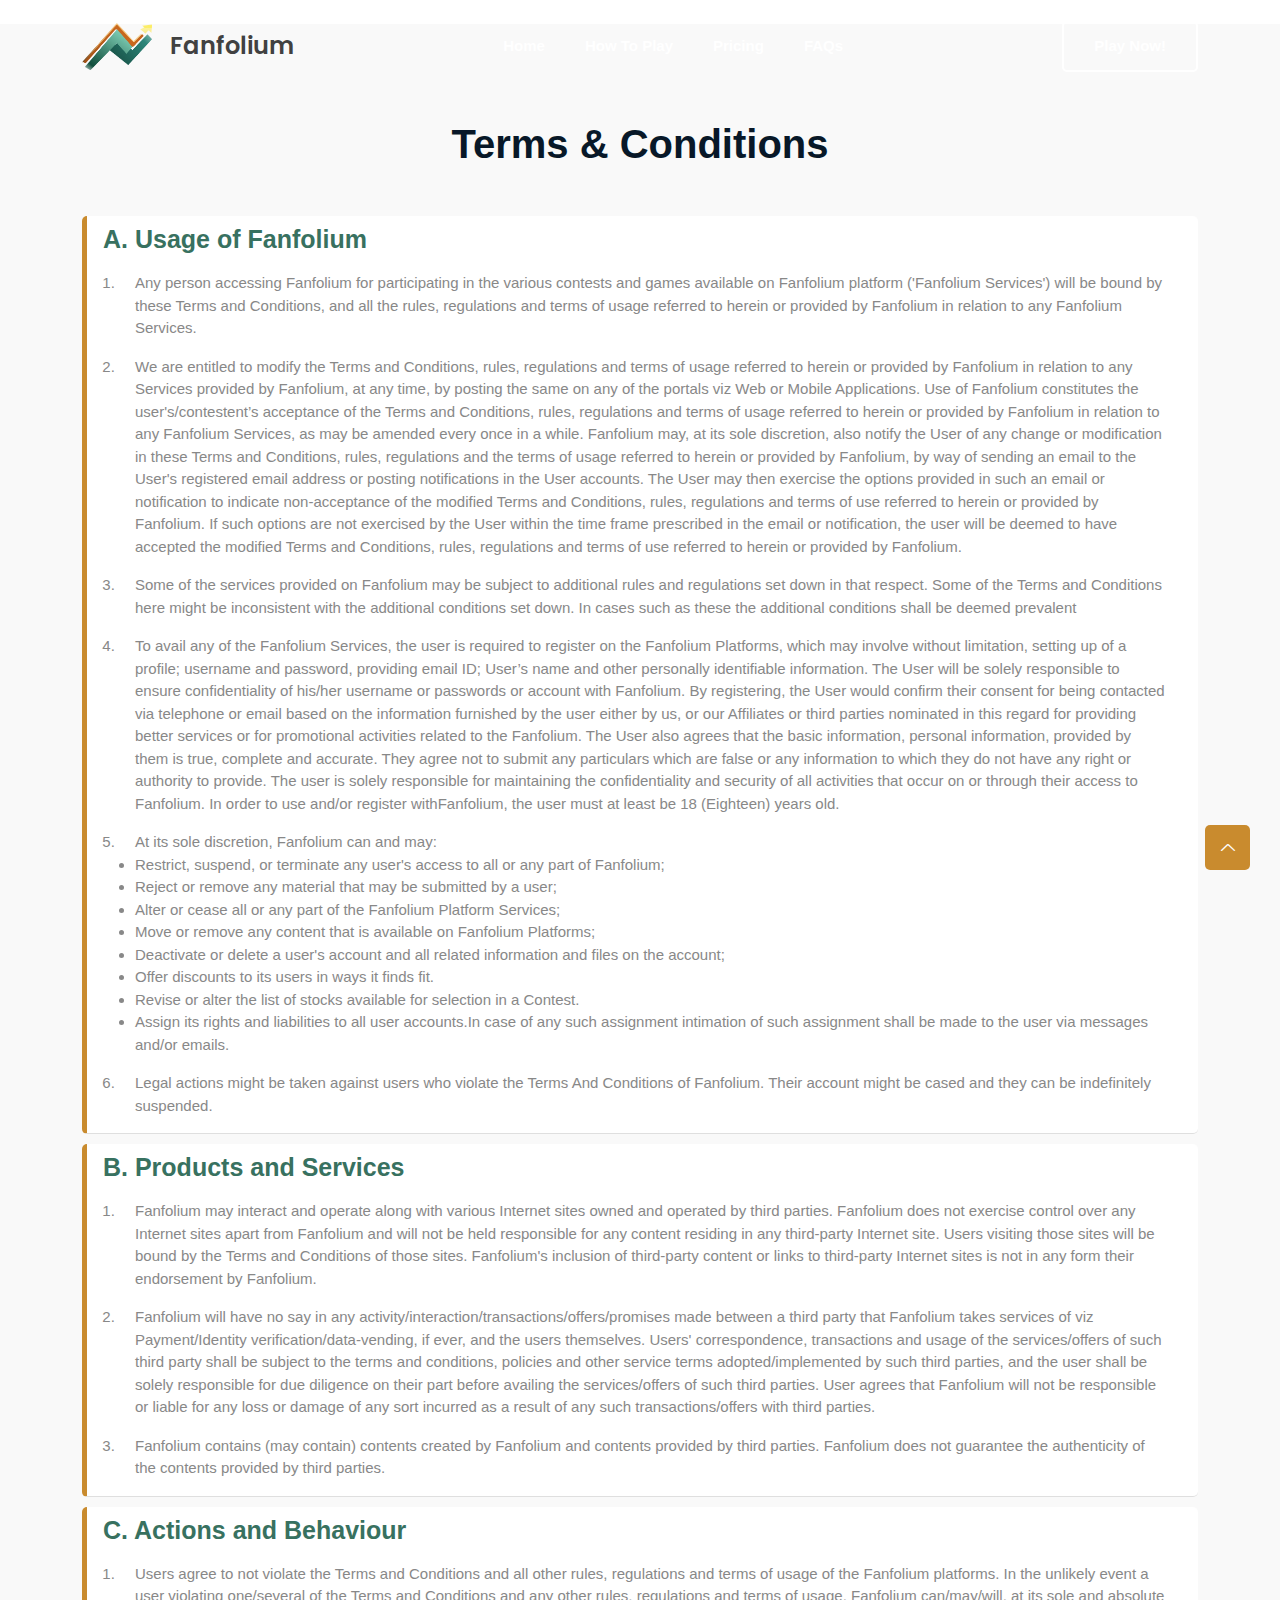
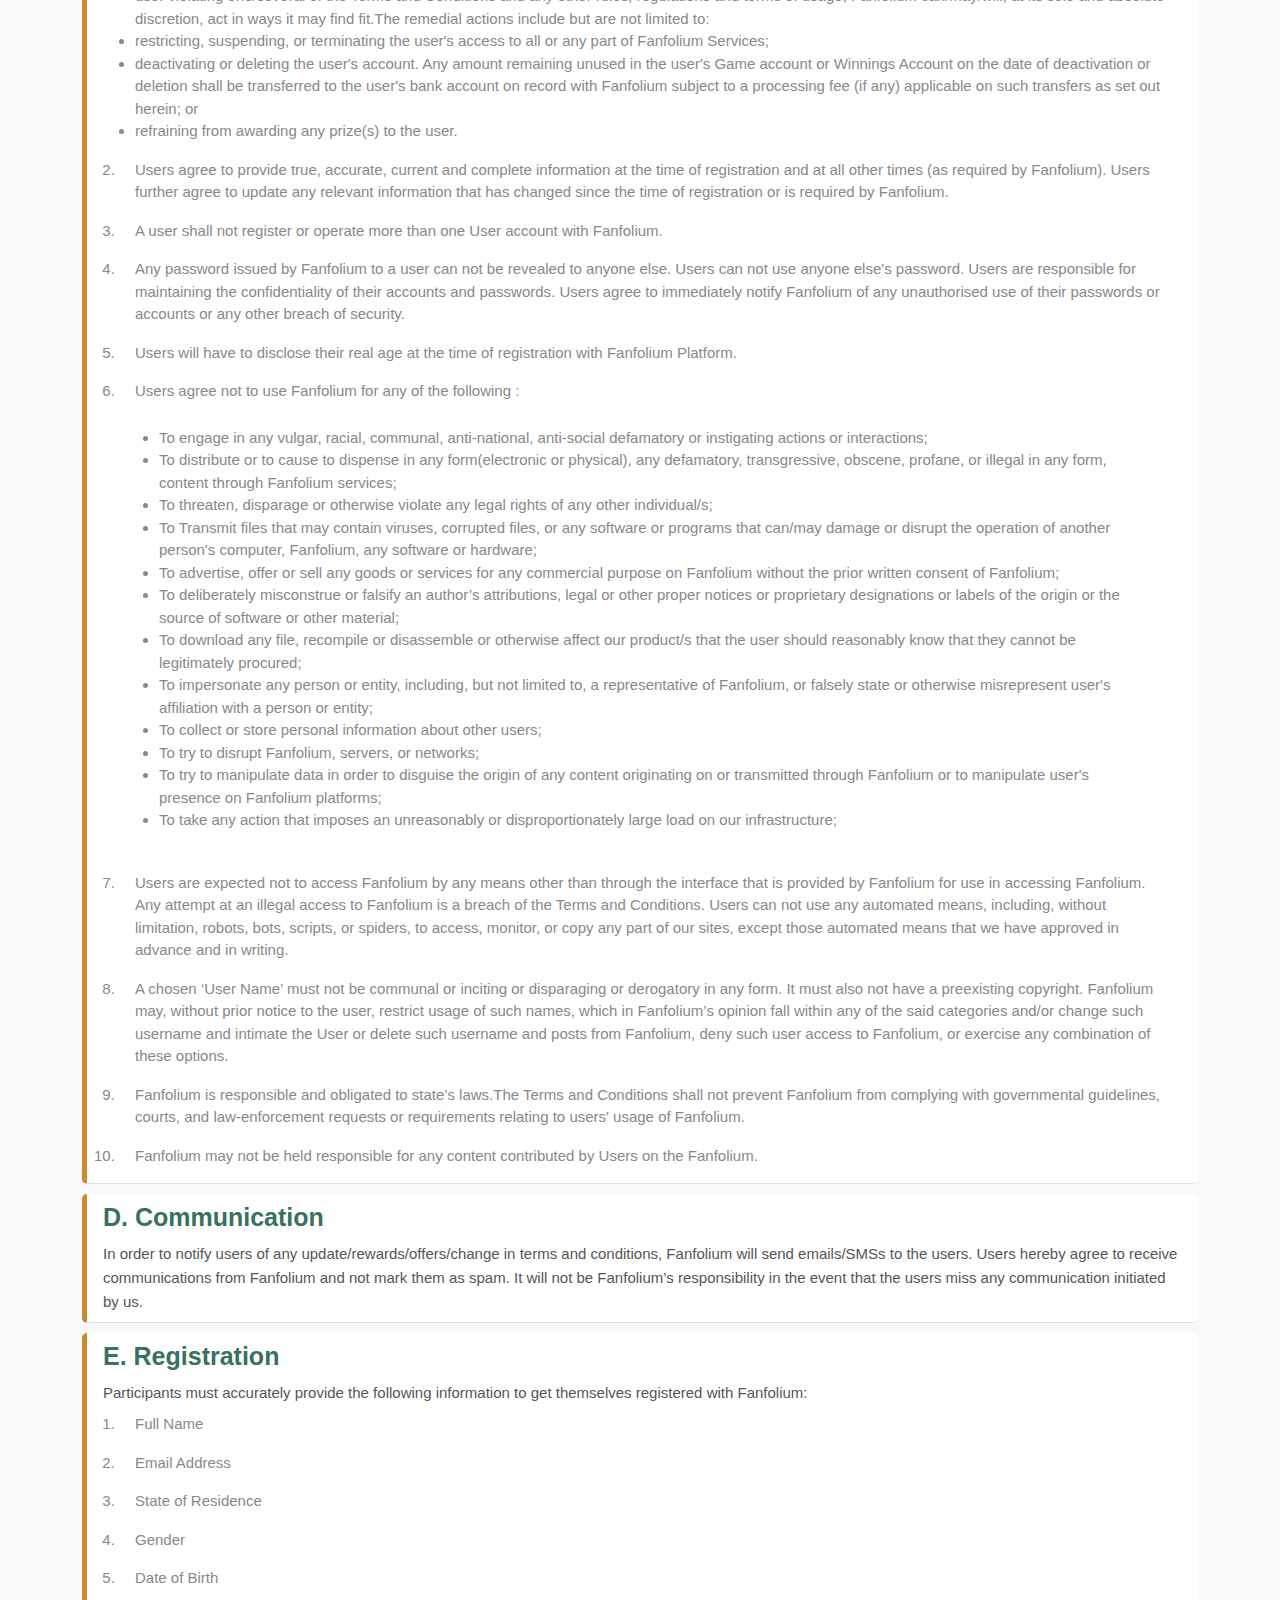
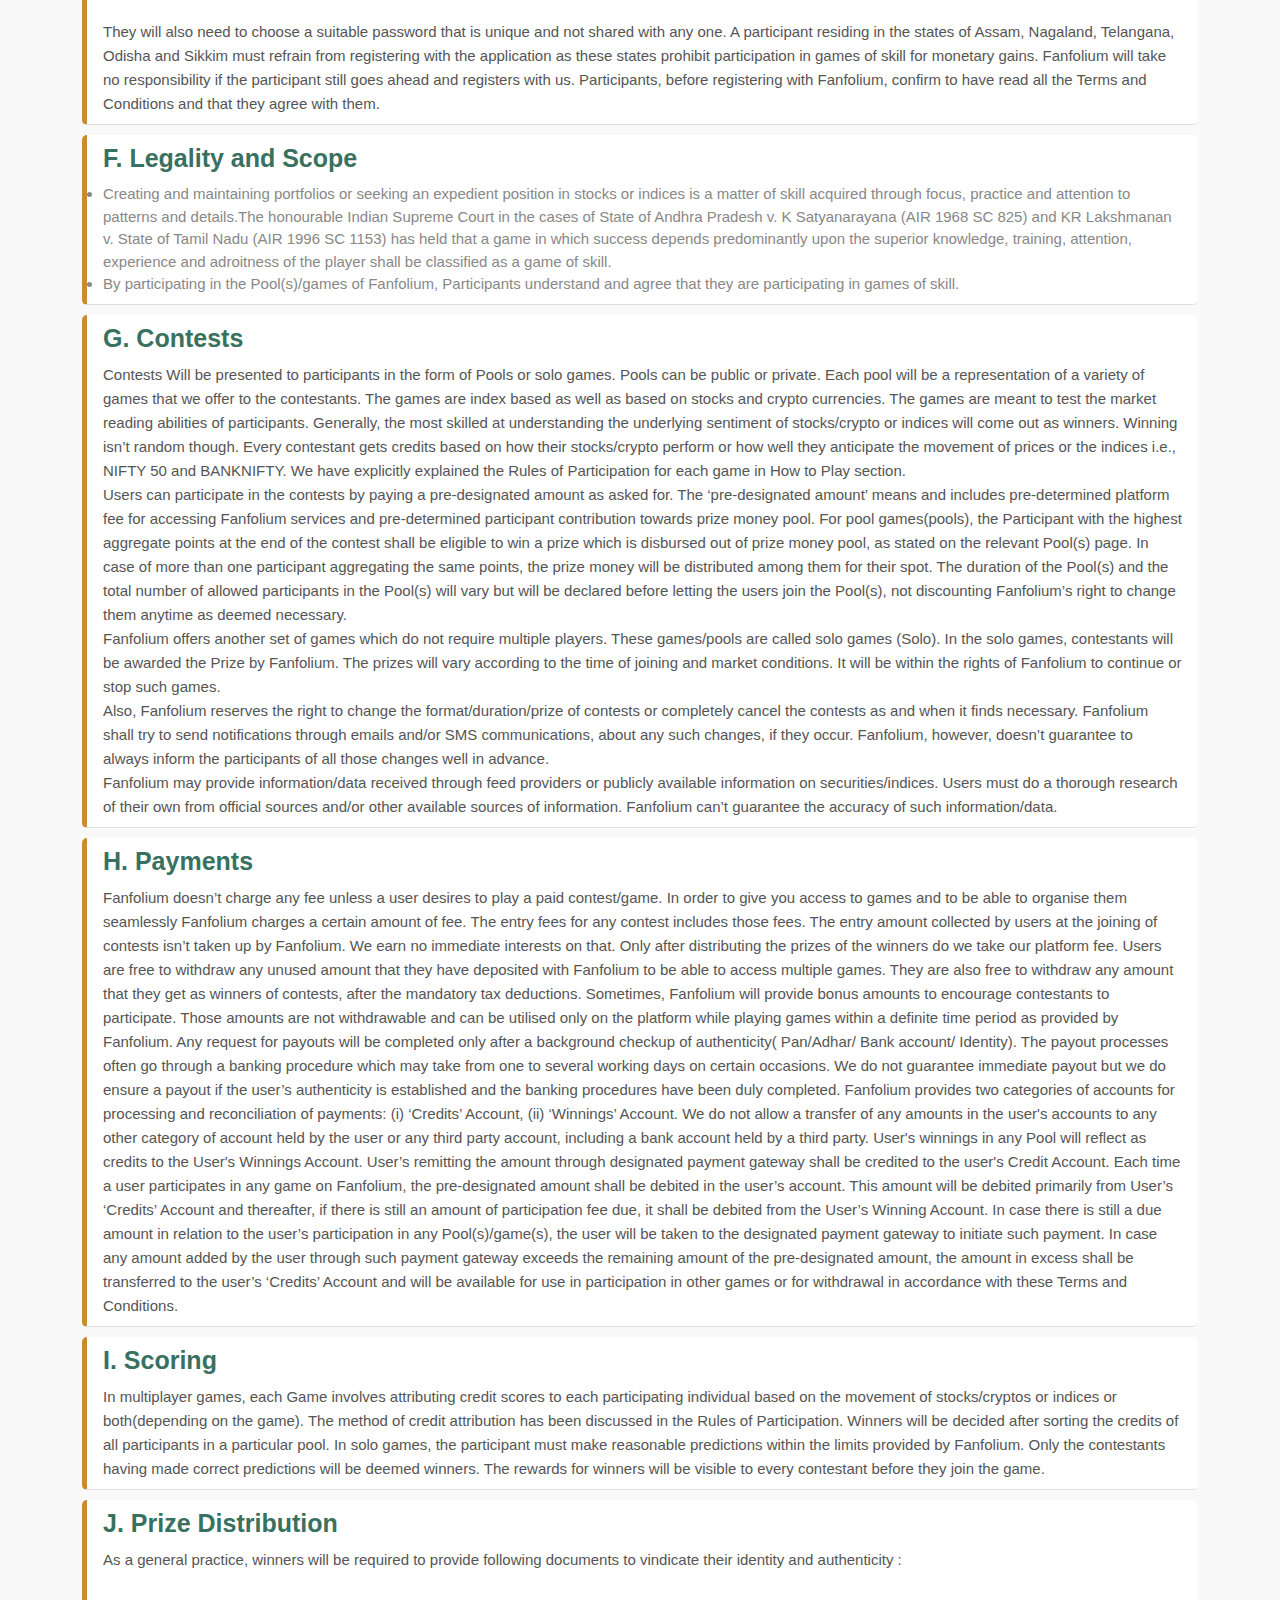
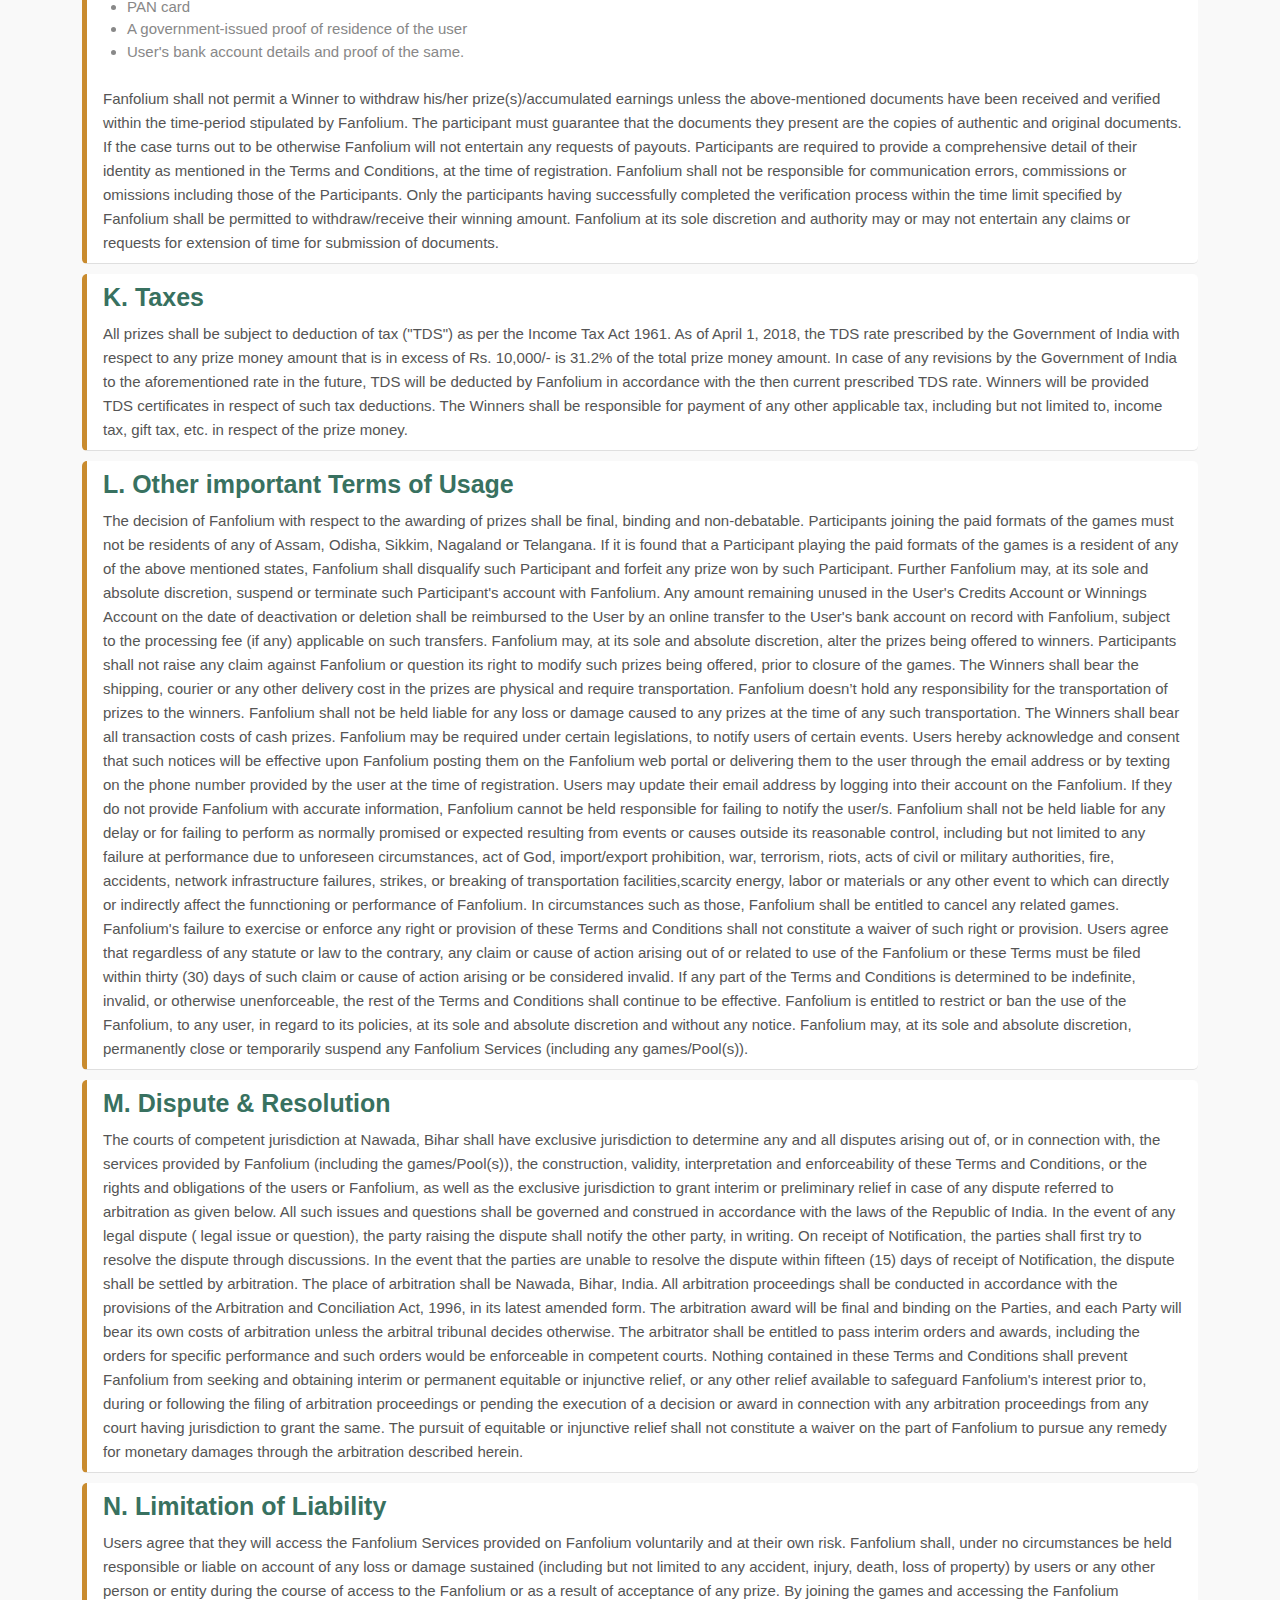
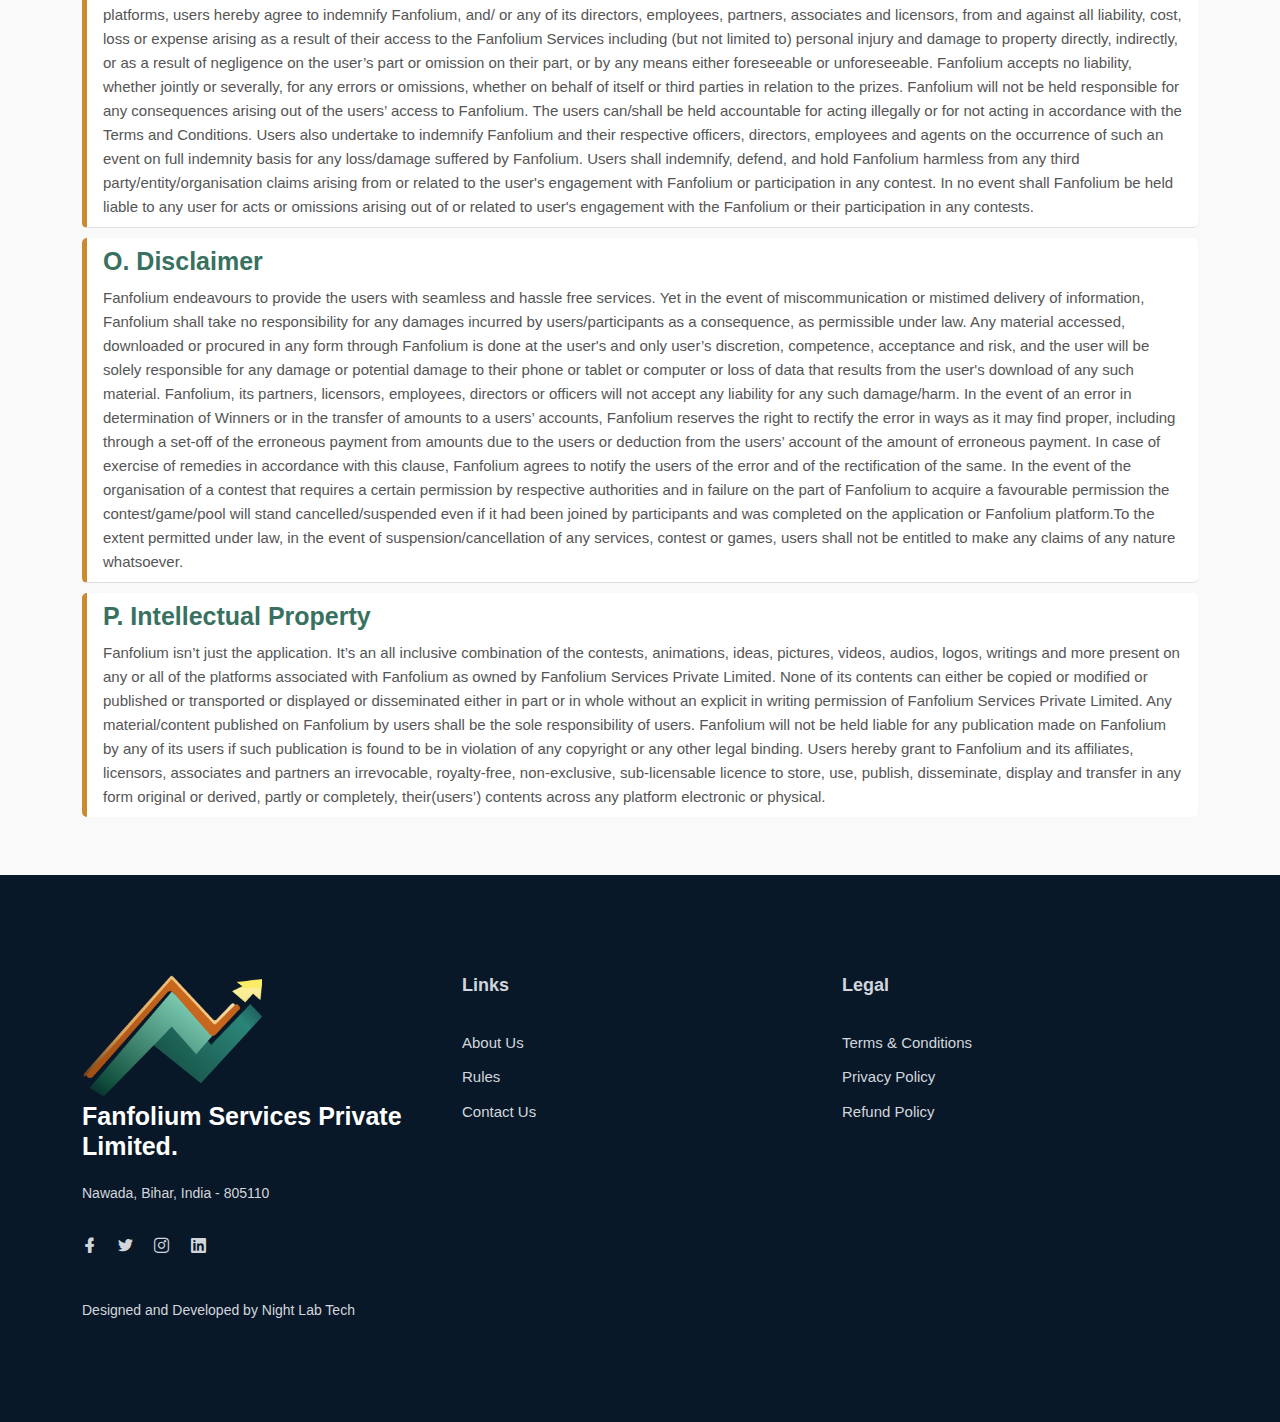
<file: terms.html>
<!DOCTYPE html>
<html class="no-js" lang="zxx">

<head>
    <meta charset="utf-8" />
    <meta http-equiv="x-ua-compatible" content="ie=edge" />
    <title>FanFolium - Stocks &amp; Crypto Games</title>
    <meta name="description" content="" />
    <meta name="viewport" content="width=device-width, initial-scale=1" />
    <link rel="shortcut icon" type="image/x-icon" href="assets/images/favicon.svg" />

    <!-- ========================= CSS here ========================= -->
    <link rel="stylesheet" href="assets/css/bootstrap.min.css" />
    <link rel="stylesheet" href="assets/css/LineIcons.2.0.css" />
    <link rel="stylesheet" href="assets/css/animate.css" />
    <link rel="stylesheet" href="assets/css/tiny-slider.css" />
    <link rel="stylesheet" href="assets/css/glightbox.min.css" />
    <link rel="stylesheet" href="assets/css/main.css" />
    <style>
        /* Custom CSS for Rules Section */
        #rules {
            background-color: #f9f9f9;
            /* Light gray background for contrast */
        }

        #rules h4 {
            color: #387160;
            /* Primary color */
            margin-bottom: 10px;
        }

        #rules p {
            color: #555;
            /* Dark gray text */
        }

        #rules ul>.list-group-item {
            border-left: 5px solid #C98B2E;
            /* Secondary color for a left border */
            margin-bottom: 10px;
            border-radius: 5px;
        }

        .custom-numbered-list {
            list-style-type: decimal;
            padding-left: 1rem;
        }

        .custom-numbered-list>li {
            display: list-item;
            border: none;
        }

        .custom-numbered-list>li>ol {
            list-style-type: decimal;
        }

        .custom-numbered-list>li>ul {
            list-style-type: disc;
        }
    </style>
</head>

<body>
    <!--[if lte IE 9]>
      <p class="browserupgrade">
        You are using an <strong>outdated</strong> browser. Please
        <a href="https://browsehappy.com/">upgrade your browser</a> to improve
        your experience and security.
      </p>
    <![endif]-->

    <!-- Preloader -->
    <div class="preloader">
        <div class="preloader-inner">
            <div class="preloader-icon">
                <span></span>
                <span></span>
            </div>
        </div>
    </div>
    <!-- /End Preloader -->

    <!-- Start Header Area -->
    <header class="header navbar-area">
        <div class="container">
            <div class="row align-items-center">
                <div class="col-lg-12">
                    <div class="nav-inner">
                        <!-- Start Navbar -->
                        <nav class="navbar navbar-expand-lg">

                            <!-- add a css in the element below to put brand logo and brand name text side to side -->
                            <a class="navbar-brand" href="index.html">
                                <img src="assets/images/logo/fanfolium-logo.png" alt="Logo"></a>
                            <span
                                style="color:#414141; font-size: 1.5rem; font-family: Poppins; font-weight: 600; margin-left: 2px;">Fanfolium</span>
                            <!-- <a class="navbar-brand" href="index.html">
                                <img src="assets/images/logo/fanfolium-logo.png" alt="Logo"></a>
                                 -->
                            </a>
                            <button class="navbar-toggler mobile-menu-btn" type="button" data-bs-toggle="collapse"
                                data-bs-target="#navbarSupportedContent" aria-controls="navbarSupportedContent"
                                aria-expanded="false" aria-label="Toggle navigation">
                                <span class="toggler-icon"></span>
                                <span class="toggler-icon"></span>
                                <span class="toggler-icon"></span>
                            </button>
                            <div class="collapse navbar-collapse sub-menu-bar" id="navbarSupportedContent">
                                <ul id="nav" class="navbar-nav ms-auto">
                                    <li class="nav-item">
                                        <a href="#home" class="page-scroll active"
                                            aria-label="Toggle navigation">Home</a>
                                    </li>
                                    <li class="nav-item">
                                        <a href="#howtoplay" aria-label="Toggle navigation">How to Play</a>
                                    </li>
                                    <li class="nav-item">
                                        <a href="#pricing" class="page-scroll"
                                            aria-label="Toggle navigation">Pricing</a>
                                    </li>
                                    <li class="nav-item">
                                        <a href="#faq" class="page-scroll" aria-label="Toggle navigation">FAQs</a>
                                    </li>
                                    <!-- <li class="nav-item">
                                        <a href="javascript:void(0)" aria-label="Toggle navigation">Team</a>
                                    </li>
                                    <li class="nav-item">
                                        <a class="dd-menu collapsed" href="javascript:void(0)" data-bs-toggle="collapse"
                                            data-bs-target="#submenu-1-4" aria-controls="navbarSupportedContent"
                                            aria-expanded="false" aria-label="Toggle navigation">Blog</a>
                                        <ul class="sub-menu collapse" id="submenu-1-4">
                                            <li class="nav-item"><a href="javascript:void(0)">Blog Grid Sidebar</a>
                                            </li>
                                            <li class="nav-item"><a href="javascript:void(0)">Blog Single</a></li>
                                            <li class="nav-item"><a href="javascript:void(0)">Blog Single
                                                    Sibebar</a></li>
                                        </ul>
                                    </li>
                                    <li class="nav-item">
                                        <a href="javascript:void(0)" aria-label="Toggle navigation">Contact</a>
                                    </li> -->
                                </ul>
                            </div> <!-- navbar collapse -->
                            <div class="button add-list-button">
                                <a href="https://beta.fanfolium.com" class="btn">Play Now!</a>
                            </div>
                        </nav>
                        <!-- End Navbar -->
                    </div>
                </div>
            </div> <!-- row -->
        </div> <!-- container -->
    </header>
    <!-- End Header Area -->

    <!-- Rules Section -->
    <section id="rules" class="py-5 mt-4">
        <div class="container">
            <h2 class="text-center my-5">Terms &amp; Conditions</h2>
            <ul class="list-group list-group-flush">
                <!-- Rule 1 -->
                <li class="list-group-item">
                    <h4>A. Usage of Fanfolium</h4>
                    <ol class="list-group list-group-numbered custom-numbered-list">
                        <li class="list-group-item">Any person accessing Fanfolium for participating in the various
                            contests and games available on Fanfolium platform ('Fanfolium Services') will be bound by
                            these Terms and Conditions, and all the rules, regulations and terms of usage referred to
                            herein or provided by Fanfolium in relation to any Fanfolium Services.</li>
                        <li class="list-group-item">We are entitled to modify the Terms and Conditions, rules,
                            regulations and terms of usage referred to herein or provided by Fanfolium in relation to
                            any Services provided by Fanfolium, at any time, by posting the same on any of the portals
                            viz Web or Mobile Applications. Use of Fanfolium constitutes the user's/contestent’s
                            acceptance of the Terms and Conditions, rules, regulations and terms of usage referred to
                            herein or provided by Fanfolium in relation to any Fanfolium Services, as may be amended
                            every once in a while. Fanfolium may, at its sole discretion, also notify the User of any
                            change or modification in these Terms and Conditions, rules, regulations and the terms of
                            usage referred to herein or provided by Fanfolium, by way of sending an email to the User's
                            registered email address or posting notifications in the User accounts. The User may then
                            exercise the options provided in such an email or notification to indicate non-acceptance of
                            the modified Terms and Conditions, rules, regulations and terms of use referred to herein or
                            provided by Fanfolium. If such options are not exercised by the User within the time frame
                            prescribed in the email or notification, the user will be deemed to have accepted the
                            modified Terms and Conditions, rules, regulations and terms of use referred to herein or
                            provided by Fanfolium.</li>
                        <li class="list-group-item">Some of the services provided on Fanfolium may be subject to
                            additional rules and regulations set down in that respect. Some of the Terms and Conditions
                            here might be inconsistent with the additional conditions set down. In cases such as these
                            the additional conditions shall be deemed prevalent</li>
                        <li class="list-group-item">To avail any of the Fanfolium Services, the user is required to
                            register on the Fanfolium Platforms, which may involve without limitation, setting up of a
                            profile; username and password, providing email ID; User’s name and other personally
                            identifiable information. The User will be solely responsible to ensure confidentiality of
                            his/her username or passwords or account with Fanfolium. By registering, the User would
                            confirm their consent for being contacted via telephone or email based on the information
                            furnished by the user either by us, or our Affiliates or third parties nominated in this
                            regard for providing better services or for promotional activities related to the Fanfolium.
                            The User also agrees that the basic information, personal information, provided by them is
                            true, complete and accurate. They agree not to submit any particulars which are false or any
                            information to which they do not have any right or authority to provide. The user is solely
                            responsible for maintaining the confidentiality and security of all activities that occur on
                            or through their access to Fanfolium. In order to use and/or register withFanfolium, the
                            user must at least be 18 (Eighteen) years old.</li>
                        <li class="list-group-item">At its sole discretion, Fanfolium can and may:
                            <ul class="ml-2">
                                <li>Restrict, suspend, or terminate any user's access to all or any part of Fanfolium;
                                </li>
                                <li>Reject or remove any material that may be submitted by a user;</li>
                                <li>Alter or cease all or any part of the Fanfolium Platform Services;</li>
                                <li>Move or remove any content that is available on Fanfolium Platforms;</li>
                                <li>Deactivate or delete a user's account and all related information and files on the
                                    account;</li>
                                <li>Offer discounts to its users in ways it finds fit. </li>
                                <li>Revise or alter the list of stocks available for selection in a Contest.</li>
                                <li>Assign its rights and liabilities to all user accounts.In case of any such
                                    assignment intimation of such assignment shall be made to the user via messages
                                    and/or emails.</li>
                            </ul>
                        </li>
                        <li class="list-group-item">Legal actions might be taken against users who violate the Terms And
                            Conditions of Fanfolium. Their account might be cased and they can be indefinitely
                            suspended.</li>

                    </ol>
                </li>
                <!-- Rule 2 -->
                <li class="list-group-item">
                    <h4>B. Products and Services</h4>
                    <ol class="list-group list-group-numbered custom-numbered-list">
                        <li class="list-group-item">Fanfolium may interact and operate along with various Internet sites
                            owned and operated by third parties. Fanfolium does not exercise control over any Internet
                            sites apart from Fanfolium and will not be held responsible for any content residing in any
                            third-party Internet site. Users visiting those sites will be bound by the Terms and
                            Conditions of those sites. Fanfolium's inclusion of third-party content or links to
                            third-party Internet sites is not in any form their endorsement by Fanfolium.</li>
                        <li class="list-group-item">Fanfolium will have no say in any
                            activity/interaction/transactions/offers/promises made between a third party that Fanfolium
                            takes services of viz Payment/Identity verification/data-vending, if ever, and the users
                            themselves. Users' correspondence, transactions and usage of the services/offers of such
                            third party shall be subject to the terms and conditions, policies and other service terms
                            adopted/implemented by such third parties, and the user shall be solely responsible for due
                            diligence on their part before availing the services/offers of such third parties. User
                            agrees that Fanfolium will not be responsible or liable for any loss or damage of any sort
                            incurred as a result of any such transactions/offers with third parties.</li>
                        <li class="list-group-item">Fanfolium contains (may contain) contents created by Fanfolium and
                            contents provided by third parties. Fanfolium does not guarantee the authenticity of the
                            contents provided by third parties. </li>
                    </ol>
                </li>
                <!-- Rule 3 -->
                <li class="list-group-item">
                    <h4>C. Actions and Behaviour</h4>
                    <ol class="list-group list-group-numbered custom-numbered-list">
                        <li class="list-group-item">Users agree to not violate the Terms and Conditions and all other
                            rules, regulations and terms of usage of the Fanfolium platforms. In the unlikely event a
                            user violating one/several of the Terms and Conditions and any other rules, regulations and
                            terms of usage, Fanfolium can/may/will, at its sole and absolute discretion, act in ways it
                            may find fit.The remedial actions include but are not limited to:
                            <ul class="ml-2">
                                <li>restricting, suspending, or terminating the user's access to all or any part of
                                    Fanfolium Services;</li>
                                <li>deactivating or deleting the user's account. Any amount remaining unused in the
                                    user's Game account or Winnings Account on the date of deactivation or deletion
                                    shall be transferred to the user's bank account on record with Fanfolium subject to
                                    a processing fee (if any) applicable on such transfers as set out herein; or</li>
                                <li>refraining from awarding any prize(s) to the user.</li>
                            </ul>
                        </li>
                        <li class="list-group-item">Users agree to provide true, accurate, current and complete
                            information at the time of registration and at all other times (as required by Fanfolium).
                            Users further agree to update any relevant information that has changed since the time of
                            registration or is required by Fanfolium.</li>
                        <li class="list-group-item">A user shall not register or operate more than one User account with
                            Fanfolium.</li>
                        <li class="list-group-item">Any password issued by Fanfolium to a user can not be revealed to
                            anyone else. Users can not use anyone else's password. Users are responsible for maintaining
                            the confidentiality of their accounts and passwords. Users agree to immediately notify
                            Fanfolium of any unauthorised use of their passwords or accounts or any other breach of
                            security.</li>
                        <li class="list-group-item">Users will have to disclose their real age at the time of
                            registration with Fanfolium Platform.</li>
                        <li class="list-group-item">Users agree not to use Fanfolium for any of the following :
                            <ul class="p-4">
                                <li>To engage in any vulgar, racial, communal, anti-national, anti-social defamatory or
                                    instigating actions or interactions;</li>
                                <li>To distribute or to cause to dispense in any form(electronic or physical), any
                                    defamatory, transgressive, obscene, profane, or illegal in any form, content through
                                    Fanfolium services;</li>
                                <li>To threaten, disparage or otherwise violate any legal rights of any other
                                    individual/s;</li>
                                <li>To Transmit files that may contain viruses, corrupted files, or any software or
                                    programs that can/may damage or disrupt the operation of another person's computer,
                                    Fanfolium, any software or hardware;</li>
                                <li>To advertise, offer or sell any goods or services for any commercial purpose on
                                    Fanfolium without the prior written consent of Fanfolium;</li>
                                <li>To deliberately misconstrue or falsify an author’s attributions, legal or other
                                    proper notices or proprietary designations or labels of the origin or the source of
                                    software or other material;</li>
                                <li>To download any file, recompile or disassemble or otherwise affect our product/s
                                    that the user should reasonably know that they cannot be legitimately procured;</li>
                                <li>To impersonate any person or entity, including, but not limited to, a representative
                                    of Fanfolium, or falsely state or otherwise misrepresent user's affiliation with a
                                    person or entity;</li>
                                <li>To collect or store personal information about other users;</li>
                                <li>To try to disrupt Fanfolium, servers, or networks;</li>
                                <li>To try to manipulate data in order to disguise the origin of any content originating
                                    on or transmitted through Fanfolium or to manipulate user's presence on Fanfolium
                                    platforms;</li>
                                <li>To take any action that imposes an unreasonably or disproportionately large load on
                                    our infrastructure;</li>
                            </ul>
                        </li>
                        <li class="list-group-item">Users are expected not to access Fanfolium by any means other than
                            through the interface that is provided by Fanfolium for use in accessing Fanfolium. Any
                            attempt at an illegal access to Fanfolium is a breach of the Terms and Conditions. Users can
                            not use any automated means, including, without limitation, robots, bots, scripts, or
                            spiders, to access, monitor, or copy any part of our sites, except those automated means
                            that we have approved in advance and in writing.</li>
                        <li class="list-group-item">A chosen ‘User Name’ must not be communal or inciting or disparaging
                            or derogatory in any form. It must also not have a preexisting copyright. Fanfolium may,
                            without prior notice to the user, restrict usage of such names, which in Fanfolium’s opinion
                            fall within any of the said categories and/or change such username and intimate the User or
                            delete such username and posts from Fanfolium, deny such user access to Fanfolium, or
                            exercise any combination of these options. </li>
                        <li class="list-group-item">Fanfolium is responsible and obligated to state’s laws.The Terms and
                            Conditions shall not prevent Fanfolium from complying with governmental guidelines, courts,
                            and law-enforcement requests or requirements relating to users' usage of Fanfolium.</li>
                        <li class="list-group-item">Fanfolium may not be held responsible for any content contributed by
                            Users on the Fanfolium.</li>
                    </ol>
                </li>
                <!-- Rule 4 -->
                <li class="list-group-item">
                    <h4>D. Communication</h4>
                    <p>In order to notify users of any update/rewards/offers/change in terms and conditions, Fanfolium
                        will send emails/SMSs to the users. Users hereby agree to receive communications from Fanfolium
                        and not mark them as spam. It will not be Fanfolium’s responsibility in the event that the users
                        miss any communication initiated by us.</p>
                </li>
                <!-- Rule 5 -->
                <li class="list-group-item">
                    <h4>E. Registration</h4>
                    <p>
                        Participants must accurately provide the following information to get themselves registered with
                        Fanfolium:
                    <ol class="list-group list-group-numbered custom-numbered-list">
                        <li class="list-group-item">Full Name</li>
                        <li class="list-group-item">Email Address</li>
                        <li class="list-group-item">State of Residence</li>
                        <li class="list-group-item">Gender</li>
                        <li class="list-group-item">Date of Birth</li>
                    </ol>
                    </p> <br>
                    <p>
                        They will also need to choose a suitable password that is unique and not shared with any one.
                        A participant residing in the states of Assam, Nagaland, Telangana, Odisha and Sikkim must
                        refrain from registering with the application as these states prohibit participation in games of
                        skill for monetary gains. Fanfolium will take no responsibility if the participant still goes
                        ahead and registers with us.
                        Participants, before registering with Fanfolium, confirm to have read all the Terms and
                        Conditions and that they agree with them.
                    </p>
                </li>
                <!-- Rule 6 -->
                <li class="list-group-item">
                    <h4>F. Legality and Scope</h4>
                    <ul class="" style="list-style: disc;">
                        <li class="">Creating and maintaining portfolios or seeking an expedient position in stocks or
                            indices is a matter of skill acquired through focus, practice and attention to patterns and
                            details.The honourable Indian Supreme Court in the cases of State of Andhra Pradesh v. K
                            Satyanarayana (AIR 1968 SC 825) and KR Lakshmanan v. State of Tamil Nadu (AIR 1996 SC 1153)
                            has held that a game in which success depends predominantly upon the superior knowledge,
                            training, attention, experience and adroitness of the player shall be classified as a game
                            of skill.
                        </li>
                        <li>By participating in the Pool(s)/games of Fanfolium, Participants understand and agree that
                            they are participating in games of skill.</li>
                    </ul>
                </li>
                <!-- Rule 7 -->
                <li class="list-group-item">
                    <h4>G. Contests</h4>
                    <p>
                        Contests Will be presented to participants in the form of Pools or solo games. Pools can be
                        public or private. Each pool will be a representation of a variety of games that we offer to the
                        contestants. The games are index based as well as based on stocks and crypto currencies. The
                        games are meant to test the market reading abilities of participants. Generally, the most
                        skilled at understanding the underlying sentiment of stocks/crypto or indices will come out as
                        winners. Winning isn’t random though. Every contestant gets credits based on how their
                        stocks/crypto perform or how well they anticipate the movement of prices or the indices i.e.,
                        NIFTY 50 and BANKNIFTY. We have explicitly explained the Rules of Participation for each game in
                        How to Play section.
                        <br>
                        Users can participate in the contests by paying a pre-designated amount as asked for. The
                        ‘pre-designated amount’ means and includes pre-determined platform fee for accessing Fanfolium
                        services and pre-determined participant contribution towards prize money pool. For pool
                        games(pools), the Participant with the highest aggregate points at the end of the contest shall
                        be eligible to win a prize which is disbursed out of prize money pool, as stated on the relevant
                        Pool(s) page. In case of more than one participant aggregating the same points, the prize money
                        will be distributed among them for their spot. The duration of the Pool(s) and the total number
                        of allowed participants in the Pool(s) will vary but will be declared before letting the users
                        join the Pool(s), not discounting Fanfolium’s right to change them anytime as deemed necessary.
                        <br>
                        Fanfolium offers another set of games which do not require multiple players. These games/pools
                        are called solo games (Solo). In the solo games, contestants will be awarded the Prize by
                        Fanfolium. The prizes will vary according to the time of joining and market conditions. It will
                        be within the rights of Fanfolium to continue or stop such games.
                        <br>
                        Also, Fanfolium reserves the right to change the format/duration/prize of contests or completely
                        cancel the contests as and when it finds necessary. Fanfolium shall try to send notifications
                        through emails and/or SMS communications, about any such changes, if they occur. Fanfolium,
                        however, doesn’t guarantee to always inform the participants of all those changes well in
                        advance.
                        <br>
                        Fanfolium may provide information/data received through feed providers or publicly available
                        information on securities/indices. Users must do a thorough research of their own from official
                        sources and/or other available sources of information. Fanfolium can’t guarantee the accuracy of
                        such information/data.
                    </p>
                </li>
                <!-- Rule 8 -->
                <li class="list-group-item">
                    <h4>H. Payments</h4>
                    <p>Fanfolium doesn’t charge any fee unless a user desires to play a paid contest/game. In order to
                        give you access to games and to be able to organise them seamlessly Fanfolium charges a certain
                        amount of fee. The entry fees for any contest includes those fees.
                        The entry amount collected by users at the joining of contests isn’t taken up by Fanfolium. We
                        earn no immediate interests on that. Only after distributing the prizes of the winners do we
                        take our platform fee.
                        Users are free to withdraw any unused amount that they have deposited with Fanfolium to be able
                        to access multiple games. They are also free to withdraw any amount that they get as winners of
                        contests, after the mandatory tax deductions.
                        Sometimes, Fanfolium will provide bonus amounts to encourage contestants to participate. Those
                        amounts are not withdrawable and can be utilised only on the platform while playing games within
                        a definite time period as provided by Fanfolium.
                        Any request for payouts will be completed only after a background checkup of authenticity(
                        Pan/Adhar/ Bank account/ Identity). The payout processes often go through a banking procedure
                        which may take from one to several working days on certain occasions. We do not guarantee
                        immediate payout but we do ensure a payout if the user’s authenticity is established and the
                        banking procedures have been duly completed.
                        Fanfolium provides two categories of accounts for processing and reconciliation of payments: (i)
                        ‘Credits’ Account, (ii) ‘Winnings’ Account. We do not allow a transfer of any amounts in the
                        user's accounts to any other category of account held by the user or any third party account,
                        including a bank account held by a third party.
                        User's winnings in any Pool will reflect as credits to the User's Winnings Account.
                        User’s remitting the amount through designated payment gateway shall be credited to the user's
                        Credit Account.
                        Each time a user participates in any game on Fanfolium, the pre-designated amount shall be
                        debited in the user’s account. This amount will be debited primarily from User’s ‘Credits’
                        Account and thereafter, if there is still an amount of participation fee due, it shall be
                        debited from the User’s Winning Account.
                        In case there is still a due amount in relation to the user’s participation in any
                        Pool(s)/game(s), the user will be taken to the designated payment gateway to initiate such
                        payment. In case any amount added by the user through such payment gateway exceeds the remaining
                        amount of the pre-designated amount, the amount in excess shall be transferred to the user’s
                        ‘Credits’ Account and will be available for use in participation in other games or for
                        withdrawal in accordance with these Terms and Conditions.
                    </p>
                </li>
                <!-- Rule 9 -->
                <li class="list-group-item">
                    <h4>I. Scoring</h4>
                    <p>In multiplayer games, each Game involves attributing credit scores to each participating
                        individual based on the movement of stocks/cryptos or indices or both(depending on the game).
                        The method of credit attribution has been discussed in the Rules of Participation. Winners will
                        be decided after sorting the credits of all participants in a particular pool.
                        In solo games, the participant must make reasonable predictions within the limits provided by
                        Fanfolium. Only the contestants having made correct predictions will be deemed winners. The
                        rewards for winners will be visible to every contestant before they join the game.
                    </p>
                </li>
                <!-- Rule 10 -->
                <li class="list-group-item">
                    <h4>J. Prize Distribution</h4>
                    <p>As a general practice, winners will be required to provide following documents to vindicate their
                        identity and authenticity :
                    <ul style="list-style: disc;" class="p-4">
                        <li>PAN card</li>
                        <li>A government-issued proof of residence of the user</li>
                        <li>User's bank account details and proof of the same.</li>
                    </ul>
                    </p>
                    <p>
                        Fanfolium shall not permit a Winner to withdraw his/her prize(s)/accumulated earnings unless the
                        above-mentioned documents have been received and verified within the time-period stipulated by
                        Fanfolium. The participant must guarantee that the documents they present are the copies of
                        authentic and original documents. If the case turns out to be otherwise Fanfolium will not
                        entertain any requests of payouts.
                        Participants are required to provide a comprehensive detail of their identity as mentioned in
                        the Terms and Conditions, at the time of registration. Fanfolium shall not be responsible for
                        communication errors, commissions or omissions including those of the Participants.
                        Only the participants having successfully completed the verification process within the time
                        limit specified by Fanfolium shall be permitted to withdraw/receive their winning amount.
                        Fanfolium at its sole discretion and authority may or may not entertain any claims or requests
                        for extension of time for submission of documents.
                    </p>
                </li>
                <!-- Rule 11 -->
                <li class="list-group-item">
                    <h4>K. Taxes</h4>
                    <p>All prizes shall be subject to deduction of tax ("TDS") as per the Income Tax Act 1961. As of
                        April 1, 2018, the TDS rate prescribed by the Government of India with respect to any prize
                        money amount that is in excess of Rs. 10,000/- is 31.2% of the total prize money amount. In case
                        of any revisions by the Government of India to the aforementioned rate in the future, TDS will
                        be deducted by Fanfolium in accordance with the then current prescribed TDS rate. Winners will
                        be provided TDS certificates in respect of such tax deductions. The Winners shall be responsible
                        for payment of any other applicable tax, including but not limited to, income tax, gift tax,
                        etc. in respect of the prize money.
                    </p>
                </li>
                <!-- Rule 12 -->
                <li class="list-group-item">
                    <h4>L. Other important Terms of Usage</h4>
                    <p>
                        The decision of Fanfolium with respect to the awarding of prizes shall be final, binding and
                        non-debatable.
                        Participants joining the paid formats of the games must not be residents of any of Assam,
                        Odisha, Sikkim, Nagaland or Telangana. If it is found that a Participant playing the paid
                        formats of the games is a resident of any of the above mentioned states, Fanfolium shall
                        disqualify such Participant and forfeit any prize won by such Participant. Further Fanfolium
                        may, at its sole and absolute discretion, suspend or terminate such Participant's account with
                        Fanfolium. Any amount remaining unused in the User's Credits Account or Winnings Account on the
                        date of deactivation or deletion shall be reimbursed to the User by an online transfer to the
                        User's bank account on record with Fanfolium, subject to the processing fee (if any) applicable
                        on such transfers.


                        Fanfolium may, at its sole and absolute discretion, alter the prizes being offered to winners.
                        Participants shall not raise any claim against Fanfolium or question its right to modify such
                        prizes being offered, prior to closure of the games.
                        The Winners shall bear the shipping, courier or any other delivery cost in the prizes are
                        physical and require transportation.
                        Fanfolium doesn’t hold any responsibility for the transportation of prizes to the winners.
                        Fanfolium shall not be held liable for any loss or damage caused to any prizes at the time of
                        any such transportation.
                        The Winners shall bear all transaction costs of cash prizes.
                        Fanfolium may be required under certain legislations, to notify users of certain events. Users
                        hereby acknowledge and consent that such notices will be effective upon Fanfolium posting them
                        on the Fanfolium web portal or delivering them to the user through the email address or by
                        texting on the phone number provided by the user at the time of registration. Users may update
                        their email address by logging into their account on the Fanfolium. If they do not provide
                        Fanfolium with accurate information, Fanfolium cannot be held responsible for failing to notify
                        the user/s.
                        Fanfolium shall not be held liable for any delay or for failing to perform as normally promised
                        or expected resulting from events or causes outside its reasonable control, including but not
                        limited to any failure at performance due to unforeseen circumstances, act of God, import/export
                        prohibition, war, terrorism, riots, acts of civil or military authorities, fire, accidents,
                        network infrastructure failures, strikes, or breaking of transportation facilities,scarcity
                        energy, labor or materials or any other event to which can directly or indirectly affect the
                        funnctioning or performance of Fanfolium. In circumstances such as those, Fanfolium shall be
                        entitled to cancel any related games.
                        Fanfolium's failure to exercise or enforce any right or provision of these Terms and Conditions
                        shall not constitute a waiver of such right or provision.
                        Users agree that regardless of any statute or law to the contrary, any claim or cause of action
                        arising out of or related to use of the Fanfolium or these Terms must be filed within thirty
                        (30) days of such claim or cause of action arising or be considered invalid.
                        If any part of the Terms and Conditions is determined to be indefinite, invalid, or otherwise
                        unenforceable, the rest of the Terms and Conditions shall continue to be effective.
                        Fanfolium is entitled to restrict or ban the use of the Fanfolium, to any user, in regard to its
                        policies, at its sole and absolute discretion and without any notice.
                        Fanfolium may, at its sole and absolute discretion, permanently close or temporarily suspend any
                        Fanfolium Services (including any games/Pool(s)).
                    </p>
                </li>
                <!-- Rule 13 -->
                <li class="list-group-item">
                    <h4>M. Dispute & Resolution</h4>
                    <p>The courts of competent jurisdiction at Nawada, Bihar shall have exclusive jurisdiction to determine any and all disputes arising out of, or in connection with, the services provided by Fanfolium (including the games/Pool(s)), the construction, validity, interpretation and enforceability of these Terms and Conditions, or the rights and obligations of the users or Fanfolium, as well as the exclusive jurisdiction to grant interim or preliminary relief in case of any dispute referred to arbitration as given below. All such issues and questions shall be governed and construed in accordance with the laws of the Republic of India.
                        In the event of any legal dispute ( legal issue or question),  the party raising the dispute shall notify the other party, in writing. On receipt of Notification, the parties shall first try to resolve the dispute through discussions. In the event that the parties are unable to resolve the dispute within fifteen (15) days of receipt of Notification, the dispute shall be settled by arbitration.
                        The place of arbitration shall be Nawada, Bihar, India. All arbitration proceedings shall be conducted in accordance with the provisions of the Arbitration and Conciliation Act, 1996, in its latest amended form.
                        The arbitration award will be final and binding on the Parties, and each Party will bear its own costs of arbitration unless the arbitral tribunal decides otherwise. The arbitrator shall be entitled to pass interim orders and awards, including the orders for specific performance and such orders would be enforceable in competent courts.
                        Nothing contained in these Terms and Conditions shall prevent Fanfolium from seeking and obtaining interim or permanent equitable or injunctive relief, or any other relief available to safeguard Fanfolium's interest prior to, during or following the filing of arbitration proceedings or pending the execution of a decision or award in connection with any arbitration proceedings from any court having jurisdiction to grant the same. The pursuit of equitable or injunctive relief shall not constitute a waiver on the part of Fanfolium to pursue any remedy for monetary damages through the arbitration described herein.
                        
                    </p>
                </li>
                <!-- Rule 14 -->
                <li class="list-group-item">
                    <h4>N. Limitation of Liability</h4>
                    <p>Users agree that they will access the Fanfolium Services provided on Fanfolium voluntarily and at their own risk. Fanfolium shall, under no circumstances be held responsible or liable on account of any loss or damage sustained (including but not limited to any accident, injury, death, loss of property) by users or any other person or entity during the course of access to the Fanfolium or as a result of acceptance of any prize.
                        By joining the games and accessing the Fanfolium platforms, users hereby agree to indemnify Fanfolium, and/ or any of its directors, employees, partners, associates and licensors, from and against all liability, cost, loss or expense arising as a result of their access to the Fanfolium Services including (but not limited to) personal injury and damage to property directly, indirectly, or as a result of negligence on the user’s part or omission on their part, or by any means either foreseeable or unforeseeable.
                        Fanfolium accepts no liability, whether jointly or severally, for any errors or omissions, whether on behalf of itself or third parties in relation to the prizes.
                        Fanfolium will not be held responsible for any consequences arising out of the users’ access to Fanfolium. The users can/shall be held accountable for acting illegally or for not acting in accordance with the Terms and Conditions. Users also undertake to indemnify Fanfolium and their respective officers, directors, employees and agents on the occurrence of such an event on full indemnity basis for any loss/damage suffered by Fanfolium.
                        Users shall indemnify, defend, and hold Fanfolium harmless from any third party/entity/organisation claims arising from or related to the user's engagement with Fanfolium or participation in any contest. In no event shall Fanfolium be held liable to any user for acts or omissions arising out of or related to user's engagement with the Fanfolium or their participation in any contests.                         
                    </p>
                </li>
                <!-- Rule 15 -->
                <li class="list-group-item">
                    <h4>O. Disclaimer</h4>
                    <p>Fanfolium endeavours to provide the users with seamless and hassle free services. Yet in the event of miscommunication or mistimed delivery of information, Fanfolium shall take no responsibility for any damages incurred by users/participants as a consequence, as permissible under law.
                        Any material accessed, downloaded or procured in any form through Fanfolium is done at the user's and only user’s discretion, competence, acceptance and risk, and the user will be solely responsible for any damage or potential damage to their phone or tablet or computer or loss of data that results from the user's download of any such material. Fanfolium, its partners, licensors, employees, directors or officers will not accept any liability for any such damage/harm.
                        In the event of an error in determination of Winners or in the transfer of amounts to a users’ accounts, Fanfolium reserves the right to rectify the error in ways as it may find proper, including through a set-off of the erroneous payment from amounts due to the users or deduction from the users’ account of the amount of erroneous payment. In case of exercise of remedies in accordance with this clause, Fanfolium agrees to notify the users of the error and of the rectification of the same.
                        In the event of the organisation of a contest that requires a certain permission by respective authorities and in failure on the part of Fanfolium to acquire a favourable permission the contest/game/pool will stand cancelled/suspended even if it had been joined by participants and was completed on the application or Fanfolium platform.To the extent permitted under law, in the event of suspension/cancellation of any services, contest or games, users shall not be entitled to make any claims of any nature whatsoever.                         
                    </p>
                </li>
                <!-- Rule 16 -->
                <li class="list-group-item">
                    <h4>P. Intellectual Property</h4>
                    <p>Fanfolium isn’t just the application. It’s an all inclusive combination of the contests, animations, ideas, pictures, videos, audios, logos, writings and more present on any or all of the platforms associated with Fanfolium as owned by Fanfolium Services Private Limited. None of its contents can either be copied or modified or published or transported or displayed or disseminated either in part or in whole without an explicit in writing permission of Fanfolium Services Private Limited.
                        Any material/content published on Fanfolium by users shall be the sole responsibility of users. Fanfolium will not be held liable for any publication made on Fanfolium by any of its users if such publication is found to be in violation of any copyright or any other legal binding.
                        Users hereby grant to Fanfolium and its affiliates, licensors, associates and partners an irrevocable, royalty-free, non-exclusive, sub-licensable licence to store, use, publish, disseminate, display and transfer in any form original or derived, partly or completely, their(users’) contents across any platform electronic or physical.                        
                    </p>
                </li>
                <!-- ... Add more rules as needed -->
            </ul>
        </div>
    </section>




    <!-- Start Footer Area -->
    <footer class="footer">
        <!-- Start Footer Top -->
        <div class="footer-top">
            <div class="container">
                <div class="row">
                    <div class="col-lg-4 col-md-4 col-12">
                        <!-- Single Widget -->
                        <div class="single-footer f-about">
                            <div class="logo" style="margin-bottom: 5px;">
                                <a href="index.html">
                                    <img src="assets/images/logo/fanfolium-logo.png" alt="#">
                                </a>
                            </div>
                            <h4 style="color: #fff;">Fanfolium Services Private Limited.</h4>
                            <p>Nawada, Bihar, India - 805110</p>
                            <ul class="social">
                                <li><a href="javascript:void(0)"><i class="lni lni-facebook-filled"></i></a></li>
                                <li><a href="javascript:void(0)"><i class="lni lni-twitter-original"></i></a></li>
                                <li><a href="javascript:void(0)"><i class="lni lni-instagram"></i></a></li>
                                <li><a href="javascript:void(0)"><i class="lni lni-linkedin-original"></i></a></li>
                            </ul>
                            <p class="copyright-text">Designed and Developed by <a href="https://nightlab.tech/"
                                    rel="nofollow" target="_blank">Night Lab Tech</a>
                            </p>
                        </div>
                        <!-- End Single Widget -->
                    </div>
                    <div class="col-lg-8 col-md-8 col-12">
                        <div class="row">
                            <div class="col-lg-6 col-md-6 col-12">
                                <!-- Single Widget -->
                                <div class="single-footer f-link">
                                    <h3>Links</h3>
                                    <ul>
                                        <li><a href="./about.html">About Us</a></li>
                                        <li><a href="./rules.html">Rules</a></li>
                                        <li><a href="javascript:void(0)">Contact Us</a></li>
                                    </ul>
                                </div>
                                <!-- End Single Widget -->
                            </div>
                            <div class="col-lg-6 col-md-6 col-12">
                                <!-- Single Widget -->
                                <div class="single-footer f-link">
                                    <h3>Legal</h3>
                                    <ul>
                                        <li><a href="./terms.html">Terms & Conditions</a></li>
                                        <li><a href="./privacy.html">Privacy Policy</a></li>
                                        <li><a href="./refund-policy.html">Refund Policy</a></li>
                                    </ul>
                                </div>
                                <!-- End Single Widget -->
                            </div>
                        </div>
                    </div>
                </div>
            </div>
        </div>
        <!--/ End Footer Top -->
    </footer>
    <!--/ End Footer Area -->

    <!-- ========================= scroll-top ========================= -->
    <a href="#" class="scroll-top">
        <i class="lni lni-chevron-up"></i>
    </a>

    <!-- ========================= JS here ========================= -->
    <script src="assets/js/bootstrap.min.js"></script>
    <script src="assets/js/wow.min.js"></script>
    <script src="assets/js/tiny-slider.js"></script>
    <script src="assets/js/glightbox.min.js"></script>
    <script src="assets/js/count-up.min.js"></script>
    <script src="assets/js/main.js"></script>
    <script type="text/javascript">

        //====== counter up 
        var cu = new counterUp({
            start: 0,
            duration: 2000,
            intvalues: true,
            interval: 100,
            append: " ",
        });
        cu.start();
    </script>
</body>

</html>
</file>
<file: assets/css/tiny-slider.css>
.tns-outer{padding:0!important}.tns-outer [hidden]{display:none!important}.tns-outer [aria-controls],.tns-outer [data-action]{cursor:pointer}.tns-slider{-webkit-transition:all 0s;-moz-transition:all 0s;transition:all 0s}.tns-slider>.tns-item{-webkit-box-sizing:border-box;-moz-box-sizing:border-box;box-sizing:border-box}.tns-horizontal.tns-subpixel{white-space:nowrap}.tns-horizontal.tns-subpixel>.tns-item{display:inline-block;vertical-align:top;white-space:normal}.tns-horizontal.tns-no-subpixel:after{content:'';display:table;clear:both}.tns-horizontal.tns-no-subpixel>.tns-item{float:left}.tns-horizontal.tns-carousel.tns-no-subpixel>.tns-item{margin-right:-100%}.tns-no-calc{position:relative;left:0}.tns-gallery{position:relative;left:0;min-height:1px}.tns-gallery>.tns-item{position:absolute;left:-100%;-webkit-transition:transform 0s,opacity 0s;-moz-transition:transform 0s,opacity 0s;transition:transform 0s,opacity 0s}.tns-gallery>.tns-slide-active{position:relative;left:auto!important}.tns-gallery>.tns-moving{-webkit-transition:all .25s;-moz-transition:all .25s;transition:all .25s}.tns-autowidth{display:inline-block}.tns-lazy-img{-webkit-transition:opacity .6s;-moz-transition:opacity .6s;transition:opacity .6s;opacity:.6}.tns-lazy-img.tns-complete{opacity:1}.tns-ah{-webkit-transition:height 0s;-moz-transition:height 0s;transition:height 0s}.tns-ovh{overflow:hidden}.tns-visually-hidden{position:absolute;left:-10000em}.tns-transparent{opacity:0;visibility:hidden}.tns-fadeIn{opacity:1;filter:alpha(opacity=100);z-index:0}.tns-normal,.tns-fadeOut{opacity:0;filter:alpha(opacity=0);z-index:-1}.tns-vpfix{white-space:nowrap}.tns-vpfix>div,.tns-vpfix>li{display:inline-block}.tns-t-subp2{margin:0 auto;width:310px;position:relative;height:10px;overflow:hidden}.tns-t-ct{width:2333.3333333%;width:-webkit-calc(100% * 70/3);width:-moz-calc(100% * 70/3);width:calc(100% * 70/3);position:absolute;right:0}.tns-t-ct:after{content:'';display:table;clear:both}.tns-t-ct>div{width:1.4285714%;width:-webkit-calc(100%/70);width:-moz-calc(100%/70);width:calc(100%/70);height:10px;float:left}
</file>
<file: assets/css/main.css>
/*======================================
    Variables
========================================*/
/*======================================
    Normalize CSS
========================================*/
@import url('https://fonts.googleapis.com/css?family=Poppins:400,500,600,700&display=swap');
/* @import url("https://fonts.googleapis.com/css2?family=Kurale&display=swap");
@import url('https://fonts.googleapis.com/css2?family=Raleway:ital,wght@0,100;0,200;0,300;0,400;0,500;0,600;0,700;0,800;0,900;1,100;1,200;1,300;1,400;1,500;1,600;1,700;1,800&display=swap'); */

html {
  scroll-behavior: smooth;
}

body {
  font-family: "Raleway", sans-serif;
  font-weight: normal;
  font-style: normal;
  color: #888;
  overflow-x: hidden;
  font-size: 15px;
}

p {
  margin: 0;
  padding: 0;
  font-size: 15px;
  line-height: 24px;
}

* {
  margin: 0;
  padding: 0;
}

.navbar-toggler:focus,
a:focus,
input:focus,
textarea:focus,
button:focus,
.btn:focus,
.btn.focus,
.btn:not(:disabled):not(.disabled).active,
.btn:not(:disabled):not(.disabled):active {
  text-decoration: none;
  outline: none;
  outline: none !important;
  border-color: none !important;
  -webkit-box-shadow: none !important;
          box-shadow: none !important;
}

.form-check-input:checked {
  background-color: #C98B2E;
  border-color: #C98B2E;
}

select {
  -webkit-writing-mode: horizontal-tb !important;
  text-rendering: auto;
  color: #081828;
  letter-spacing: normal;
  word-spacing: normal;
  text-transform: none;
  text-indent: 0px;
  text-shadow: none;
  display: inline-block;
  text-align: start;
  -webkit-appearance: menulist;
     -moz-appearance: menulist;
          appearance: menulist;
  -webkit-box-sizing: border-box;
          box-sizing: border-box;
  -webkit-box-align: center;
      -ms-flex-align: center;
          align-items: center;
  white-space: pre;
  -webkit-rtl-ordering: logical;
  background-color: -internal-light-dark(white, #3b3b3b);
  cursor: default;
  margin: 0em;
  font: 400 14px;
  border-radius: 0px;
  border-width: 1px;
  border-style: solid;
  border-color: -internal-light-dark(#767676, #858585);
  -o-border-image: initial;
     border-image: initial;
}

span,
a {
  display: inline-block;
  text-decoration: none;
  transition: all 0.4s ease;
  -webkit-transition: all 0.4s ease;
  -moz-transition: all 0.4s ease;
}

audio,
canvas,
iframe,
img,
svg,
video {
  vertical-align: middle;
}

img {
  max-width: 100%;
}

h1,
h2,
h3,
h4,
h5,
h6 {
  font-weight: 600;
  margin: 0px;
  color: #081828;
}

h1 a,
h2 a,
h3 a,
h4 a,
h5 a,
h6 a {
  color: inherit;
}

h1 {
  font-size: 50px;
}

h2 {
  font-size: 40px;
}

h3 {
  font-size: 30px;
}

h4 {
  font-size: 25px;
}

h5 {
  font-size: 20px;
}

h6 {
  font-size: 16px;
}

ul,
ol {
  margin: 0px;
  padding: 0px;
  list-style-type: none;
}

.mt-5 {
  margin-top: 5px;
}

.mt-10 {
  margin-top: 10px;
}

.mt-15 {
  margin-top: 15px;
}

.mt-20 {
  margin-top: 20px;
}

.mt-25 {
  margin-top: 25px;
}

.mt-30 {
  margin-top: 30px;
}

.mt-35 {
  margin-top: 35px;
}

.mt-40 {
  margin-top: 40px;
}

.mt-45 {
  margin-top: 45px;
}

.mt-50 {
  margin-top: 50px;
}

.mt-55 {
  margin-top: 55px;
}

.mt-60 {
  margin-top: 60px;
}

.mt-65 {
  margin-top: 65px;
}

.mt-70 {
  margin-top: 70px;
}

.mt-75 {
  margin-top: 75px;
}

.mt-80 {
  margin-top: 80px;
}

.mt-85 {
  margin-top: 85px;
}

.mt-90 {
  margin-top: 90px;
}

.mt-95 {
  margin-top: 95px;
}

.mt-100 {
  margin-top: 100px;
}

.mt-105 {
  margin-top: 105px;
}

.mt-110 {
  margin-top: 110px;
}

.mt-115 {
  margin-top: 115px;
}

.mt-120 {
  margin-top: 120px;
}

.mt-125 {
  margin-top: 125px;
}

.mt-130 {
  margin-top: 130px;
}

.mt-135 {
  margin-top: 135px;
}

.mt-140 {
  margin-top: 140px;
}

.mt-145 {
  margin-top: 145px;
}

.mt-150 {
  margin-top: 150px;
}

.mt-155 {
  margin-top: 155px;
}

.mt-160 {
  margin-top: 160px;
}

.mt-165 {
  margin-top: 165px;
}

.mt-170 {
  margin-top: 170px;
}

.mt-175 {
  margin-top: 175px;
}

.mt-180 {
  margin-top: 180px;
}

.mt-185 {
  margin-top: 185px;
}

.mt-190 {
  margin-top: 190px;
}

.mt-195 {
  margin-top: 195px;
}

.mt-200 {
  margin-top: 200px;
}

.mt-205 {
  margin-top: 205px;
}

.mt-210 {
  margin-top: 210px;
}

.mt-215 {
  margin-top: 215px;
}

.mt-220 {
  margin-top: 220px;
}

.mt-225 {
  margin-top: 225px;
}

.mb-5 {
  margin-bottom: 5px;
}

.mb-10 {
  margin-bottom: 10px;
}

.mb-15 {
  margin-bottom: 15px;
}

.mb-20 {
  margin-bottom: 20px;
}

.mb-25 {
  margin-bottom: 25px;
}

.mb-30 {
  margin-bottom: 30px;
}

.mb-35 {
  margin-bottom: 35px;
}

.mb-40 {
  margin-bottom: 40px;
}

.mb-45 {
  margin-bottom: 45px;
}

.mb-50 {
  margin-bottom: 50px;
}

.mb-55 {
  margin-bottom: 55px;
}

.mb-60 {
  margin-bottom: 60px;
}

.mb-65 {
  margin-bottom: 65px;
}

.mb-70 {
  margin-bottom: 70px;
}

.mb-75 {
  margin-bottom: 75px;
}

.mb-80 {
  margin-bottom: 80px;
}

.mb-85 {
  margin-bottom: 85px;
}

.mb-90 {
  margin-bottom: 90px;
}

.mb-95 {
  margin-bottom: 95px;
}

.mb-100 {
  margin-bottom: 100px;
}

.mb-105 {
  margin-bottom: 105px;
}

.mb-110 {
  margin-bottom: 110px;
}

.mb-115 {
  margin-bottom: 115px;
}

.mb-120 {
  margin-bottom: 120px;
}

.mb-125 {
  margin-bottom: 125px;
}

.mb-130 {
  margin-bottom: 130px;
}

.mb-135 {
  margin-bottom: 135px;
}

.mb-140 {
  margin-bottom: 140px;
}

.mb-145 {
  margin-bottom: 145px;
}

.mb-150 {
  margin-bottom: 150px;
}

.mb-155 {
  margin-bottom: 155px;
}

.mb-160 {
  margin-bottom: 160px;
}

.mb-165 {
  margin-bottom: 165px;
}

.mb-170 {
  margin-bottom: 170px;
}

.mb-175 {
  margin-bottom: 175px;
}

.mb-180 {
  margin-bottom: 180px;
}

.mb-185 {
  margin-bottom: 185px;
}

.mb-190 {
  margin-bottom: 190px;
}

.mb-195 {
  margin-bottom: 195px;
}

.mb-200 {
  margin-bottom: 200px;
}

.mb-205 {
  margin-bottom: 205px;
}

.mb-210 {
  margin-bottom: 210px;
}

.mb-215 {
  margin-bottom: 215px;
}

.mb-220 {
  margin-bottom: 220px;
}

.mb-225 {
  margin-bottom: 225px;
}

.pt-5 {
  padding-top: 5px;
}

.pt-10 {
  padding-top: 10px;
}

.pt-15 {
  padding-top: 15px;
}

.pt-20 {
  padding-top: 20px;
}

.pt-25 {
  padding-top: 25px;
}

.pt-30 {
  padding-top: 30px;
}

.pt-35 {
  padding-top: 35px;
}

.pt-40 {
  padding-top: 40px;
}

.pt-45 {
  padding-top: 45px;
}

.pt-50 {
  padding-top: 50px;
}

.pt-55 {
  padding-top: 55px;
}

.pt-60 {
  padding-top: 60px;
}

.pt-65 {
  padding-top: 65px;
}

.pt-70 {
  padding-top: 70px;
}

.pt-75 {
  padding-top: 75px;
}

.pt-80 {
  padding-top: 80px;
}

.pt-85 {
  padding-top: 85px;
}

.pt-90 {
  padding-top: 90px;
}

.pt-95 {
  padding-top: 95px;
}

.pt-100 {
  padding-top: 100px;
}

.pt-105 {
  padding-top: 105px;
}

.pt-110 {
  padding-top: 110px;
}

.pt-115 {
  padding-top: 115px;
}

.pt-120 {
  padding-top: 120px;
}

.pt-125 {
  padding-top: 125px;
}

.pt-130 {
  padding-top: 130px;
}

.pt-135 {
  padding-top: 135px;
}

.pt-140 {
  padding-top: 140px;
}

.pt-145 {
  padding-top: 145px;
}

.pt-150 {
  padding-top: 150px;
}

.pt-155 {
  padding-top: 155px;
}

.pt-160 {
  padding-top: 160px;
}

.pt-165 {
  padding-top: 165px;
}

.pt-170 {
  padding-top: 170px;
}

.pt-175 {
  padding-top: 175px;
}

.pt-180 {
  padding-top: 180px;
}

.pt-185 {
  padding-top: 185px;
}

.pt-190 {
  padding-top: 190px;
}

.pt-195 {
  padding-top: 195px;
}

.pt-200 {
  padding-top: 200px;
}

.pt-205 {
  padding-top: 205px;
}

.pt-210 {
  padding-top: 210px;
}

.pt-215 {
  padding-top: 215px;
}

.pt-220 {
  padding-top: 220px;
}

.pt-225 {
  padding-top: 225px;
}

.pb-5 {
  padding-bottom: 5px;
}

.pb-10 {
  padding-bottom: 10px;
}

.pb-15 {
  padding-bottom: 15px;
}

.pb-20 {
  padding-bottom: 20px;
}

.pb-25 {
  padding-bottom: 25px;
}

.pb-30 {
  padding-bottom: 30px;
}

.pb-35 {
  padding-bottom: 35px;
}

.pb-40 {
  padding-bottom: 40px;
}

.pb-45 {
  padding-bottom: 45px;
}

.pb-50 {
  padding-bottom: 50px;
}

.pb-55 {
  padding-bottom: 55px;
}

.pb-60 {
  padding-bottom: 60px;
}

.pb-65 {
  padding-bottom: 65px;
}

.pb-70 {
  padding-bottom: 70px;
}

.pb-75 {
  padding-bottom: 75px;
}

.pb-80 {
  padding-bottom: 80px;
}

.pb-85 {
  padding-bottom: 85px;
}

.pb-90 {
  padding-bottom: 90px;
}

.pb-95 {
  padding-bottom: 95px;
}

.pb-100 {
  padding-bottom: 100px;
}

.pb-105 {
  padding-bottom: 105px;
}

.pb-110 {
  padding-bottom: 110px;
}

.pb-115 {
  padding-bottom: 115px;
}

.pb-120 {
  padding-bottom: 120px;
}

.pb-125 {
  padding-bottom: 125px;
}

.pb-130 {
  padding-bottom: 130px;
}

.pb-135 {
  padding-bottom: 135px;
}

.pb-140 {
  padding-bottom: 140px;
}

.pb-145 {
  padding-bottom: 145px;
}

.pb-150 {
  padding-bottom: 150px;
}

.pb-155 {
  padding-bottom: 155px;
}

.pb-160 {
  padding-bottom: 160px;
}

.pb-165 {
  padding-bottom: 165px;
}

.pb-170 {
  padding-bottom: 170px;
}

.pb-175 {
  padding-bottom: 175px;
}

.pb-180 {
  padding-bottom: 180px;
}

.pb-185 {
  padding-bottom: 185px;
}

.pb-190 {
  padding-bottom: 190px;
}

.pb-195 {
  padding-bottom: 195px;
}

.pb-200 {
  padding-bottom: 200px;
}

.pb-205 {
  padding-bottom: 205px;
}

.pb-210 {
  padding-bottom: 210px;
}

.pb-215 {
  padding-bottom: 215px;
}

.pb-220 {
  padding-bottom: 220px;
}

.pb-225 {
  padding-bottom: 225px;
}

.img-bg {
  background-position: center center;
  background-size: cover;
  background-repeat: no-repeat;
  width: 100%;
  height: 100%;
}

@media only screen and (min-width: 480px) and (max-width: 767px) {
  .container {
    width: 450px;
  }
}

/* Bread Crumbs */
.breadcrumbs {
  position: relative;
  padding-bottom: 100px;
  padding-top: 180px;
  z-index: 2;
  text-align: left;
  background-color: #C98B2E;
}

@media only screen and (min-width: 768px) and (max-width: 991px) {
  .breadcrumbs {
    padding-bottom: 60px;
    padding-top: 120px;
  }
}

@media (max-width: 767px) {
  .breadcrumbs {
    padding-bottom: 60px;
    padding-top: 120px;
  }
}

.breadcrumbs .breadcrumbs-content {
  position: relative;
  text-align: center;
}

.breadcrumbs .breadcrumbs-content .page-title {
  font-size: 32px;
  color: #fff;
  font-weight: 700;
  position: relative;
  line-height: 50px;
}

@media only screen and (min-width: 768px) and (max-width: 991px) {
  .breadcrumbs .breadcrumbs-content .page-title {
    font-size: 28px;
    line-height: 42px;
  }
}

@media (max-width: 767px) {
  .breadcrumbs .breadcrumbs-content .page-title {
    font-size: 25px;
    line-height: 38px;
  }
}

.breadcrumbs .breadcrumbs-content .breadcrumb-nav {
  background: transparent;
  border-radius: 0;
  margin-bottom: 0;
  padding: 0;
  display: inline-block;
}

.breadcrumbs .breadcrumb-nav {
  text-align: center;
  margin-top: 15px;
}

@media only screen and (min-width: 768px) and (max-width: 991px) {
  .breadcrumbs .breadcrumb-nav {
    margin-top: 10px;
  }
}

@media (max-width: 767px) {
  .breadcrumbs .breadcrumb-nav {
    margin-top: 8px;
  }
}

.breadcrumbs .breadcrumb-nav li {
  display: inline-block;
  position: relative;
  padding-right: 15px;
  margin-right: 15px;
  text-transform: capitalize;
}

.breadcrumbs .breadcrumb-nav li:after {
  content: "\ea5c";
  font-family: lineIcons;
  font-size: 10px;
  position: absolute;
  top: 4px;
  right: -7px;
}

.breadcrumbs .breadcrumb-nav li:last-child {
  margin: 0;
  padding: 0;
}

.breadcrumbs .breadcrumb-nav li:last-child::after {
  display: none;
}

.breadcrumbs .breadcrumb-nav li,
.breadcrumbs .breadcrumb-nav li a {
  color: #fff;
  font-size: 14px;
  font-weight: 500;
}

.breadcrumbs .breadcrumb-nav li a {
  position: relative;
}

.breadcrumbs .breadcrumb-nav li a:hover {
  text-decoration: underline;
}

.section {
  padding-top: 100px;
  padding-bottom: 100px;
  position: relative;
}

@media only screen and (min-width: 768px) and (max-width: 991px) {
  .section {
    padding-top: 60px;
    padding-bottom: 60px;
  }
}

@media (max-width: 767px) {
  .section {
    padding-top: 50px;
    padding-bottom: 50px;
  }
}

/* Section Title */
.section-title {
  text-align: center;
  margin-bottom: 80px;
  padding: 0 300px;
  position: relative;
  z-index: 5;
}

.section-title h3 {
  font-size: 15px;
  font-weight: 600;
  display: block;
  margin-bottom: 8px;
  color: #C98B2E;
  text-transform: uppercase;
}

.section-title h2 {
  font-size: 34px;
  margin-bottom: 25px;
  line-height: 42px;
  text-transform: capitalize;
  position: relative;
  font-weight: 800;
}

.section-title p {
  font-size: 15px;
}

@media only screen and (min-width: 992px) and (max-width: 1199px) {
  .section-title {
    padding: 0px 200px;
    margin-bottom: 70px;
  }
}

@media only screen and (min-width: 768px) and (max-width: 991px) {
  .section-title {
    padding: 0px 20px;
    margin-bottom: 70px;
  }
  .section-title h3 {
    font-size: 14px;
  }
  .section-title h2 {
    font-size: 24px;
    line-height: 32px;
    margin-bottom: 20px;
  }
  .section-title p {
    font-size: 14px;
  }
}

@media (max-width: 767px) {
  .section-title {
    padding: 0px 10px;
    margin-bottom: 60px;
  }
  .section-title h3 {
    font-size: 14px;
  }
  .section-title h2 {
    font-size: 20px;
    line-height: 30px;
    margin-bottom: 18px;
  }
  .section-title p {
    font-size: 14px;
  }
}

.section-title.align-right {
  padding: 0;
  padding-left: 600px;
}

.section-title.align-right h2:before {
  display: none;
}

.section-title.align-right h2:after {
  position: absolute;
  right: 0;
  bottom: -1px;
  height: 2px;
  width: 50px;
  background: #C98B2E;
  content: "";
}

.section-title.align-left {
  padding: 0;
  padding-right: 600px;
}

.section-title.align-left h2:before {
  left: 0;
  margin-left: 0;
}

/* One Click Scrool Top Button*/
.scroll-top {
  width: 45px;
  height: 45px;
  line-height: 45px;
  background: #C98B2E;
  display: -webkit-box;
  display: -ms-flexbox;
  display: flex;
  -webkit-box-pack: center;
      -ms-flex-pack: center;
          justify-content: center;
  -webkit-box-align: center;
      -ms-flex-align: center;
          align-items: center;
  font-size: 14px;
  color: #fff !important;
  position: fixed;
  bottom: 30px;
  right: 30px;
  z-index: 9;
  cursor: pointer;
  -webkit-transition: all .3s ease-out 0s;
  transition: all .3s ease-out 0s;
  border-radius: 5px;
}

.scroll-top:hover {
  -webkit-box-shadow: 0 1rem 3rem rgba(35, 38, 45, 0.15) !important;
  box-shadow: 0 1rem 3rem rgba(35, 38, 45, 0.15) !important;
  -webkit-transform: translate3d(0, -5px, 0);
  transform: translate3d(0, -5px, 0);
  background-color: #081828;
}

/* Overlay */
.overlay {
  position: relative;
  z-index: 1;
}

.overlay::before {
  position: absolute;
  top: 0;
  left: 0;
  width: 100%;
  height: 100%;
  opacity: 0.4;
  background: #081828;
  content: "";
  -webkit-transition: all 0.4s ease;
  transition: all 0.4s ease;
  z-index: -1;
}

/* Pagination CSS */
.pagination {
  text-align: left;
  margin: 40px 0 0 0;
  display: block;
}

.pagination.center {
  text-align: center;
}

.pagination.right {
  text-align: right;
}

.pagination.left {
  text-align: left;
}

.pagination .pagination-list {
  display: inline-block;
  overflow: hidden;
}

.pagination .pagination-list li {
  margin-right: 5px;
  display: inline-block;
  margin-top: 10px;
}

.pagination .pagination-list li:last-child {
  margin-right: 0px;
}

.pagination .pagination-list li a {
  background: #fff;
  color: #081828;
  font-weight: 400;
  font-size: 14px;
  border-radius: 5px;
  padding: 8px 20px;
  text-align: center;
  border: 1px solid #eee;
}

.pagination .pagination-list li.active a,
.pagination .pagination-list li:hover a {
  background: #C98B2E;
  color: #fff;
  border-color: transparent;
}

.pagination .pagination-list li a i {
  font-size: 13px;
}

.blog-grids.pagination {
  margin-top: 50px;
  text-align: center;
}

.button .btn {
  display: inline-block;
  text-transform: capitalize;
  font-size: 15px;
  font-weight: 600;
  padding: 13px 30px;
  background-color: #C98B2E;
  color: #fff;
  border: none;
  -webkit-transition: 0.2s;
  transition: 0.2s;
  border-radius: 5px;
  position: relative;
  z-index: 1;
  margin-right: 7px;
  overflow: hidden;
}

@media only screen and (min-width: 768px) and (max-width: 991px) {
  .button .btn {
    padding: 12px 25px;
    font-size: 14px;
    font-weight: 500;
  }
}

@media (max-width: 767px) {
  .button .btn {
    padding: 12px 25px;
    font-size: 14px;
    font-weight: 500;
  }
}

.button .btn i {
  display: inline-block;
  margin-right: 5px;
}

.button .btn:last-child {
  margin: 0;
}

.button .btn:hover {
  color: #fff;
  background-color: #081828;
  -webkit-box-shadow: 0px 4px 4px #0000000f;
          box-shadow: 0px 4px 4px #0000000f;
}

.button .btn-alt {
  color: #fff !important;
  background: transparent !important;
  border: 2px solid #fff;
  padding: 11px 30px;
}

@media only screen and (min-width: 768px) and (max-width: 991px) {
  .button .btn-alt {
    padding: 10px 30px;
  }
}

@media (max-width: 767px) {
  .button .btn-alt {
    padding: 10px 30px;
  }
}

.button .btn-alt:hover {
  background-color: #fff !important;
  color: #C98B2E !important;
}

.align-left {
  text-align: left;
}

.align-right {
  text-align: right;
}

.align-center {
  text-align: center;
}

/* Preloader */
.preloader {
  position: fixed;
  top: 0;
  left: 0;
  z-index: 999999999;
  width: 100%;
  height: 100%;
  background-color: #fff;
  overflow: hidden;
}

.preloader-inner {
  position: absolute;
  top: 50%;
  left: 50%;
  -webkit-transform: translate(-50%, -50%);
  transform: translate(-50%, -50%);
}

.preloader-icon {
  width: 100px;
  height: 100px;
  display: inline-block;
  padding: 0px;
}

.preloader-icon span {
  position: absolute;
  display: inline-block;
  width: 100px;
  height: 100px;
  border-radius: 100%;
  background: #C98B2E;
  -webkit-animation: preloader-fx 1.6s linear infinite;
  animation: preloader-fx 1.6s linear infinite;
}

.preloader-icon span:last-child {
  animation-delay: -0.8s;
  -webkit-animation-delay: -0.8s;
}

@keyframes preloader-fx {
  0% {
    -webkit-transform: scale(0, 0);
            transform: scale(0, 0);
    opacity: 0.5;
  }
  100% {
    -webkit-transform: scale(1, 1);
            transform: scale(1, 1);
    opacity: 0;
  }
}

@-webkit-keyframes preloader-fx {
  0% {
    -webkit-transform: scale(0, 0);
    opacity: 0.5;
  }
  100% {
    -webkit-transform: scale(1, 1);
    opacity: 0;
  }
}

/*======================================
	Start Header CSS
========================================*/
.header {
  width: 100%;
  background: transparent;
  position: absolute;
  width: 100%;
  left: 0;
  top: 0;
}

@media only screen and (min-width: 768px) and (max-width: 991px) {
  .header {
    padding: 18px 0 !important;
  }
  .header .mobile-menu-btn .toggler-icon {
    background-color: #fff;
  }
  .header .button {
    margin: 0 !important;
  }
  .header .navbar-collapse {
    position: absolute;
    top: 67px !important;
    left: 0;
    width: 100%;
    background-color: #fff;
    z-index: 9;
    -webkit-box-shadow: 0px 15px 20px 0px rgba(0, 0, 0, 0.1);
            box-shadow: 0px 15px 20px 0px rgba(0, 0, 0, 0.1);
    padding: 10px 20px;
    max-height: 350px;
    overflow-y: scroll;
    border-top: 1px solid #eee;
    border-radius: 6px;
  }
  .header .navbar .navbar-nav .nav-item a:hover {
    color: #C98B2E !important;
  }
  .header .navbar .navbar-nav .nav-item a.active {
    color: #C98B2E !important;
  }
  .header .navbar-nav .nav-item {
    margin: 0;
  }
  .header .navbar-nav .nav-item:hover a {
    color: #C98B2E;
  }
  .header .navbar-nav .nav-item a {
    padding: 12px 16px !important;
  }
  .header .navbar-nav .nav-item a::before {
    display: none;
  }
  .header .navbar-nav .nav-item .sub-menu {
    position: static;
    width: 100%;
    opacity: 1;
    visibility: visible;
    -webkit-box-shadow: none;
            box-shadow: none;
    padding: 0;
    border: none;
    margin-left: 15px;
    margin-right: 15px;
  }
  .header .navbar-nav .nav-item .sub-menu .nav-item a {
    padding: 12px 12px;
  }
  .header .navbar-nav .nav-item .sub-menu .nav-item a:hover {
    color: #C98B2E !important;
  }
  .header .navbar-nav .nav-item a {
    color: #051441;
    display: -webkit-box;
    display: -ms-flexbox;
    display: flex;
    -webkit-box-pack: justify;
        -ms-flex-pack: justify;
            justify-content: space-between;
    padding: 10px 0;
  }
  .header .navbar-nav .nav-item a::after {
    opacity: 1;
    visibility: visible;
  }
  .header .navbar-nav .nav-item .sub-menu li.active {
    background: #fff !important;
    color: #C98B2E !important;
  }
  .header .navbar-nav .nav-item .sub-menu .nav-item {
    margin: 0 !important;
  }
  .header .navbar-nav .nav-item .sub-menu .nav-item a {
    padding: 10px 12px !important;
  }
  .header .navbar-nav .nav-item .sub-menu li:hover {
    background: #fff !important;
    color: #C98B2E !important;
  }
  .header .navbar-nav .nav-item a {
    font-size: 14px;
  }
  .header .navbar-nav .nav-item a:hover {
    color: #C98B2E;
  }
}

@media (max-width: 767px) {
  .header {
    padding: 18px 0 !important;
  }
  .header .mobile-menu-btn .toggler-icon {
    background-color: #fff;
  }
  .header .navbar-collapse {
    position: absolute;
    top: 58px !important;
    left: 0;
    width: 100%;
    background-color: #fff;
    z-index: 9;
    -webkit-box-shadow: 0px 15px 20px 0px rgba(0, 0, 0, 0.1);
            box-shadow: 0px 15px 20px 0px rgba(0, 0, 0, 0.1);
    padding: 10px 20px;
    max-height: 350px;
    overflow-y: scroll;
    border-top: 1px solid #eee;
    border-radius: 6px;
  }
  .header .navbar .navbar-nav .nav-item a:hover {
    color: #C98B2E !important;
  }
  .header .navbar .navbar-nav .nav-item a.active {
    color: #C98B2E !important;
  }
  .header .navbar-nav .nav-item {
    margin: 0;
  }
  .header .navbar-nav .nav-item:hover a {
    color: #C98B2E;
  }
  .header .navbar-nav .nav-item a {
    padding: 12px 16px !important;
  }
  .header .navbar-nav .nav-item a::before {
    display: none;
  }
  .header .navbar-nav .nav-item .sub-menu {
    position: static;
    width: 100%;
    opacity: 1;
    visibility: visible;
    -webkit-box-shadow: none;
            box-shadow: none;
    padding: 0;
    border: none;
    margin-left: 15px;
    margin-right: 15px;
  }
  .header .navbar-nav .nav-item .sub-menu .nav-item a {
    padding: 12px 12px;
  }
  .header .navbar-nav .nav-item .sub-menu .nav-item a:hover {
    color: #C98B2E !important;
  }
  .header .navbar-nav .nav-item a {
    color: #051441;
    display: -webkit-box;
    display: -ms-flexbox;
    display: flex;
    -webkit-box-pack: justify;
        -ms-flex-pack: justify;
            justify-content: space-between;
    padding: 10px 0;
  }
  .header .navbar-nav .nav-item a::after {
    opacity: 1;
    visibility: visible;
  }
  .header .navbar-nav .nav-item .sub-menu li.active {
    background: #fff !important;
    color: #C98B2E !important;
  }
  .header .navbar-nav .nav-item .sub-menu .nav-item {
    margin: 0 !important;
  }
  .header .navbar-nav .nav-item .sub-menu .nav-item a {
    padding: 10px 12px !important;
  }
  .header .navbar-nav .nav-item .sub-menu li:hover {
    background: #fff !important;
    color: #C98B2E !important;
  }
  .header .navbar-nav .nav-item a {
    font-size: 14px;
  }
  .header .navbar-nav .nav-item a:hover {
    color: #C98B2E;
  }
}

@media (max-width: 767px) {
  .header .button {
    display: none;
  }
}

@keyframes blink {
  0% { opacity: 1; }
  50% { opacity: 0.5; }
  100% { opacity: 1; }
}
.header .button .btn {
  background-color: transparent;
  border: 2px solid #fff;
  color: #fff;
  padding: 12px 30px;
  animation: blink 2s infinite;
}

.header .button .btn:hover {
  animation: none;
  background-color: #387160;
  font-weight: 800;
  font-size: 110%;
  color: #C98B2E;
}

/* Import the Poppins font */
@import url('https://fonts.googleapis.com/css?family=Poppins:400,500,600,700&display=swap');

.header .navbar-brand span{
  font-family: "Poppins";
  font-weight: 600;
}

.header .navbar-brand img {
  width: 70px;
}

@media only screen and (min-width: 768px) and (max-width: 991px) {
  .header .navbar-brand img {
    width: 70px;
  }
}

@media (max-width: 767px) {
  .header .navbar-brand img {
    width: 70px;
  }
}

.header.sticky .navbar-brand .white-logo {
  opacity: 0;
  visibility: hidden;
}

.header.sticky .navbar-brand .dark-logo {
  opacity: 1;
  visibility: visible;
}

.header.sticky .button .btn {
  background-color: #C98B2E;
  color: #fff;
  border-color: transparent;
}

.header.sticky .button .btn:hover {
  background-color: #081828;
  color: #fff;
}

.sticky {
  position: fixed;
  z-index: 99;
  background-color: #fff;
  -webkit-box-shadow: 0px 20px 50px 0px rgba(0, 0, 0, 0.05);
          box-shadow: 0px 20px 50px 0px rgba(0, 0, 0, 0.05);
  -webkit-transition: all 0.3s ease-out 0s;
  transition: all 0.3s ease-out 0s;
  top: 0;
}

.navbar-expand-lg .navbar-nav {
  margin: 0;
  margin-left: auto !important;
  margin-right: auto !important;
}

.header .navbar .navbar-nav .nav-item a.active {
  color: #fff;
}

.sticky .navbar .navbar-nav .nav-item a.active {
  color: #C98B2E;
}

.sticky .navbar .navbar-nav .nav-item a {
  color: #081828;
}

.header .navbar .navbar-nav .nav-item .sub-menu a.active {
  color: #fff;
}

.sticky .navbar .navbar-nav .nav-item .sub-menu a.active {
  color: #fff;
}

.sticky .navbar .mobile-menu-btn .toggler-icon {
  background: #333;
}

/*===== NAVBAR =====*/
.navbar-area {
  width: 100%;
  z-index: 99;
  -webkit-transition: all 0.3s ease-out 0s;
  transition: all 0.3s ease-out 0s;
  padding: 0;
}

.navbar-area.sticky {
  position: fixed;
  z-index: 99;
  background: #C98B2E;
  -webkit-box-shadow: 0px 20px 50px 0px rgba(0, 0, 0, 0.05);
          box-shadow: 0px 20px 50px 0px rgba(0, 0, 0, 0.05);
  -webkit-transition: all 0.3s ease-out 0s;
  transition: all 0.3s ease-out 0s;
  background: #fff;
  padding: 0px 0;
}

.navbar {
  padding: 0;
  position: relative;
  -webkit-transition: all 0.3s ease-out 0s;
  transition: all 0.3s ease-out 0s;
}

.navbar-brand {
  padding-left: 0;
  border-radius: 0;
}

.mobile-menu-btn {
  padding: 0px;
}

.mobile-menu-btn:focus {
  text-decoration: none;
  outline: none;
  -webkit-box-shadow: none;
          box-shadow: none;
}

.mobile-menu-btn .toggler-icon {
  width: 30px;
  height: 2px;
  background-color: #222;
  display: block;
  margin: 5px 0;
  position: relative;
  -webkit-transition: all 0.3s ease-out 0s;
  transition: all 0.3s ease-out 0s;
}

.mobile-menu-btn.active .toggler-icon:nth-of-type(1) {
  -webkit-transform: rotate(45deg);
          transform: rotate(45deg);
  top: 7px;
}

.mobile-menu-btn.active .toggler-icon:nth-of-type(2) {
  opacity: 0;
}

.mobile-menu-btn.active .toggler-icon:nth-of-type(3) {
  -webkit-transform: rotate(135deg);
          transform: rotate(135deg);
  top: -7px;
}

.navbar-nav .nav-item {
  z-index: 1;
  position: relative;
  margin-right: 40px;
}

.navbar-nav .nav-item:last-child {
  margin-right: 0 !important;
}

.navbar-nav .nav-item:hover a {
  color: #fff;
}

.sticky .navbar-nav .nav-item:hover a {
  color: #C98B2E;
}

.navbar-nav .nav-item a {
  font-size: 15px;
  color: #fff;
  -webkit-transition: all 0.3s ease-out 0s;
  transition: all 0.3s ease-out 0s;
  position: relative;
  padding: 35px 0;
  display: -webkit-inline-box;
  display: -ms-inline-flexbox;
  display: inline-flex;
  -webkit-box-align: center;
      -ms-flex-align: center;
          align-items: center;
  font-weight: 600;
  transition: all 0.3s ease-out 0s;
  position: relative;
  text-transform: capitalize;
}

.navbar-nav .nav-item a::after {
  opacity: 0;
  visibility: hidden;
}

.navbar-nav .nav-item:hover a:before {
  width: 100%;
}

.navbar-nav .nav-item a.active {
  color: #fff;
}

.navbar-nav .nav-item a.dd-menu::after {
  content: "\ea58";
  font: normal normal normal 1em/1 "LineIcons";
  position: absolute;
  right: 17px;
  font-size: 10px;
  top: 50%;
  margin-left: 5px;
  margin-top: 0px;
  -webkit-transition: all 0.3s ease-out 0s;
  transition: all 0.3s ease-out 0s;
  height: 10px;
}

@media only screen and (min-width: 992px) and (max-width: 1199px) {
  .navbar-nav .nav-item a.dd-menu::after {
    right: 13px;
  }
}

@media only screen and (min-width: 768px) and (max-width: 991px), (max-width: 767px) {
  .navbar-nav .nav-item a.dd-menu::after {
    top: 18px;
    right: 0;
    -webkit-transform: rotate(180deg);
            transform: rotate(180deg);
  }
}

@media only screen and (min-width: 768px) and (max-width: 991px), (max-width: 767px) {
  .navbar-nav .nav-item a.collapsed::after {
    -webkit-transform: rotate(0deg);
            transform: rotate(0deg);
  }
}

.navbar-nav .nav-item:hover > .sub-menu {
  top: 100%;
  opacity: 1;
  visibility: visible;
}

.navbar-nav .nav-item:hover > .sub-menu .sub-menu {
  left: 100%;
  top: 0;
}

.navbar-nav .nav-item .sub-menu {
  padding: 30px;
  min-width: 240px;
  background: #fff;
  -webkit-box-shadow: 0px 5px 20px #0000001a;
          box-shadow: 0px 5px 20px #0000001a;
  position: absolute;
  top: 110% !important;
  left: 0;
  opacity: 0;
  visibility: hidden;
  -webkit-transition: all 0.3s ease-out 0s;
  transition: all 0.3s ease-out 0s;
  border-radius: 0 0 4px 4px;
  border-radius: 5px;
}

.navbar-nav .nav-item:hover .sub-menu {
  top: 100% !important;
}

.navbar-nav .nav-item .sub-menu .nav-item {
  width: 100%;
  margin-bottom: 15px;
}

.navbar-nav .nav-item .sub-menu .nav-item:last-child {
  margin: 0;
}

.navbar-nav .nav-item .sub-menu .nav-item a {
  padding: 0;
  color: #888;
  display: block;
  width: 100%;
  font-size: 14px;
  font-weight: 500;
  text-transform: capitalize;
  position: relative;
  z-index: 1;
  border-radius: 4px;
  overflow: hidden;
  -webkit-transition: all 0.1s ease;
  transition: all 0.1s ease;
}

.navbar-nav .nav-item .sub-menu .nav-item a:hover {
  color: #C98B2E;
}

.navbar-nav .nav-item .sub-menu.left-menu {
  left: -100%;
}

.navbar-nav .nav-item .sub-menu.collapse:not(.show) {
  display: block;
}

@media only screen and (min-width: 768px) and (max-width: 991px), (max-width: 767px) {
  .navbar-nav .nav-item .sub-menu.collapse:not(.show) {
    display: none;
  }
}

.navbar-nav .nav-item .sub-menu > li {
  display: block;
  margin-left: 0;
}

.navbar-nav .nav-item .sub-menu > li:last-child {
  border: none;
}

.navbar-nav .nav-item .sub-menu > li.active > a {
  color: #C98B2E !important;
}

.navbar-nav .nav-item .sub-menu > li > a {
  font-weight: 400;
  display: block;
  padding: 12px 15px;
  font-size: 14px;
  color: #222;
  font-weight: 400;
}

.navbar-nav .nav-item .sub-menu > li:first-child a {
  border: none;
}

.add-list-button {
  display: inline-block;
  margin-left: 10px;
}

.add-list-button .btn i {
  font-size: 14px;
  display: inline-block;
  margin-right: 5px;
}

/*======================================
     End Header CSS
  ========================================*/
/*======================================
    Hero Area CSS
========================================*/
.hero-area {
  position: relative;
  padding: 180px 0 120px 0;
  background: #C98B2E;
}

@media only screen and (min-width: 768px) and (max-width: 991px) {
  .hero-area {
    padding: 150px 0 60px 0;
  }
}

@media (max-width: 767px) {
  .hero-area {
    padding: 120px 0 50px 0;
  }
}

.hero-area .hero-image img {
  margin-left: 20px;
  width: 100%;
}

@media only screen and (min-width: 768px) and (max-width: 991px) {
  .hero-area .hero-image {
    margin-top: 40px;
  }
}

@media (max-width: 767px) {
  .hero-area .hero-image {
    margin-top: 40px;
  }
}

.hero-area .hero-content {
  border-radius: 0;
  position: relative;
  z-index: 1;
  text-align: left;
}

.hero-area .hero-content h1 {
  font: "Kurale";
  font-size: 60px;
  font-weight: 800;
  line-height: 80px;
  color: #fff;
  text-shadow: 0px 3px 8px #00000017;
  text-transform: capitalize;
}

.hero-area .hero-content h1 span {
  display: block;
}

.hero-area .hero-content p {
  background: rgba(255,255, 255, 0.25) ;
  border-radius: 20px;
  padding: 20px;
  font-style: italic;
  font-weight: 500;
  margin-top: 30px;
  font-size: 20px;
  color: #387160;
}

.hero-area .hero-content .button {
  margin-top: 40px;
}

.hero-area .hero-content .button .btn {
  background-color: #fff;
  color: #C98B2E;
  margin-right: 12px;
}

.hero-area .hero-content .button .btn i {
  font-size: 17px;
}

.hero-area .hero-content .button .btn:hover {
  background-color: #081828;
  color: #fff;
}

.hero-area .hero-content .button .btn.btn-alt {
  background-color: #ffffff6b;
  color: #fff;
}

.hero-area .hero-content .button .btn.btn-alt:hover {
  background-color: #fff;
  color: #C98B2E;
}

@media (max-width: 767px) {
  .hero-area .hero-content .button .video-button {
    margin-top: 20px;
  }
}

.hero-area .hero-content .button .video-button .text {
  display: inline-block;
  margin-left: 15px;
  color: #fff;
  font-weight: 500;
}

.hero-area .hero-content .button .video-button:hover .video {
  color: #fff;
  background-color: #081828;
}

.hero-area .hero-content .button .video-button .video {
  height: 50px;
  width: 50px;
  line-height: 50px;
  text-align: center;
  color: #C98B2E;
  background-color: #fff;
  border-radius: 50%;
  margin-left: 10px;
  font-size: 16px;
  padding-left: 3px;
  -webkit-transition: all 0.4s ease-in-out;
  transition: all 0.4s ease-in-out;
  position: relative;
}

.hero-area .hero-content .button .video-button .video:before {
  position: absolute;
  content: '';
  left: 0;
  top: 0;
  height: 100%;
  width: 100%;
  border: 1px solid #fff;
  border-radius: 50%;
  -webkit-animation: pulse-border-2 2s linear infinite;
  animation: pulse-border-2 2s linear infinite;
}

@-webkit-keyframes pulse-border {
  0% {
    -webkit-transform: scale(1);
    transform: scale(1);
    opacity: 1;
  }
  100% {
    -webkit-transform: scale(1.3);
    transform: scale(1.3);
    opacity: 0;
  }
}

@keyframes pulse-border {
  0% {
    -webkit-transform: scale(1);
    transform: scale(1);
    opacity: 1;
  }
  100% {
    -webkit-transform: scale(1.3);
    transform: scale(1.3);
    opacity: 0;
  }
}

@-webkit-keyframes pulse-border-2 {
  0% {
    -webkit-transform: scale(1);
    transform: scale(1);
    opacity: 1;
  }
  100% {
    -webkit-transform: scale(1.5);
    transform: scale(1.5);
    opacity: 0;
  }
}

@keyframes pulse-border-2 {
  0% {
    -webkit-transform: scale(1);
    transform: scale(1);
    opacity: 1;
  }
  100% {
    -webkit-transform: scale(1.5);
    transform: scale(1.5);
    opacity: 0;
  }
}

@media only screen and (min-width: 992px) and (max-width: 1199px) {
  .hero-area .hero-content h1 {
    font-size: 40px;
  }
}

@media only screen and (min-width: 768px) and (max-width: 991px) {
  .hero-area .hero-content {
    text-align: center;
  }
  .hero-area .hero-content h1 {
    font-size: 30px;
    font-weight: 700;
    line-height: 38px;
  }
  .hero-area .hero-content p {
    font-size: 15px;
  }
}

@media (max-width: 767px) {
  .hero-area .hero-content {
    padding: 0 10px;
    text-align: center;
  }
  .hero-area .hero-content h1 {
    font-size: 24px;
    line-height: 32px;
  }
  .hero-area .hero-content p {
    margin-top: 15px;
    font-size: 14px;
    line-height: 22px;
  }
  .hero-area .hero-content .button .btn {
    width: 60%;
    margin: 0;
    margin-bottom: 7px;
  }
  .hero-area .hero-content .button .btn:last-child {
    margin: 0;
  }
}

/*======================================
    Features Area CSS
========================================*/
.features {
  background-color: #f9f9f9;
}

.features .section-title {
  margin-bottom: 30px;
}

.features .single-feature {
  text-align: left;
  padding: 35px;
  background-color: #fff;
  border-radius: 6px;
  position: relative;
  margin-top: 30px;
  border: 1px solid #eee;
  -webkit-transition: all 0.5s cubic-bezier(0.68, -0.55, 0.27, 1.55) 0s;
  transition: all 0.5s cubic-bezier(0.68, -0.55, 0.27, 1.55) 0s;
}

.features .single-feature:hover {
  -webkit-box-shadow: 0px 3px 5px #00000017;
          box-shadow: 0px 3px 5px #00000017;
  -webkit-transform: translateY(-5px);
          transform: translateY(-5px);
}

.features .single-feature i {
  height: 60px;
  width: 60px;
  line-height: 60px;
  text-align: center;
  display: inline-block;
  background-color: #C98B2E;
  color: #fff;
  font-size: 20px;
  border-radius: 7px;
  -webkit-box-shadow: 0px 4px 6px #0000002a;
          box-shadow: 0px 4px 6px #0000002a;
  margin-bottom: 30px;
}

.features .single-feature h3 {
  font-size: 18px;
  font-weight: 500;
  margin-bottom: 20px;
}

.features .single-feature p {
  line-height: 22px;
}

/*======================================
    Our Achievement CSS
========================================*/
.our-achievement {
  background-color: #C98B2E;
  text-align: center;
  padding: 130px 0;
}

@media only screen and (min-width: 768px) and (max-width: 991px) {
  .our-achievement {
    padding: 80px 0;
  }
}

@media (max-width: 767px) {
  .our-achievement {
    padding: 60px 0;
  }
}

.our-achievement .title h2 {
  color: #fff;
  font-weight: 700;
  font-size: 60px;
  margin-bottom: 10px;
}

.our-achievement .title p {
  margin-top: 10px;
  text-align: left;
  font-size: 20px;
  font-weight: 500;
  color: #fff;
}

.our-achievement .single-achievement {
  margin-top: 50px;
  text-align: center;
  padding: 0px 10px;
}

.our-achievement .single-achievement h3 {
  font-size: 35px;
  font-weight: 800;
  display: block;
  margin-bottom: 5px;
  color: #fff;
}

.our-achievement .single-achievement p {
  font-size: 15px;
  color: #fff;
  font-weight: 500;
  text-transform: capitalize;
}

@media only screen and (min-width: 768px) and (max-width: 991px), (max-width: 767px) {
  .our-achievement .title h2 {
    font-size: 24px;
    line-height: 32px;
  }
  .our-achievement .single-achievement {
    margin-top: 30px;
  }
  .our-achievement .single-achievement h3 {
    font-size: 28px;
  }
}

/*=============================
	Pricing Table CSS
===============================*/
.pricing-table {
  background-color: #f9f9f9;
}

.pricing-table .section-title {
  margin-bottom: 50px;
}

@media only screen and (min-width: 768px) and (max-width: 991px), (max-width: 767px) {
  .pricing-table .section-title {
    margin-bottom: 30px;
  }
}

.pricing-table .single-table {
  border: 1px solid #eee;
  border-radius: 10px;
  margin-top: 30px;
  height: 200px;
  background-color: #fff;
  -webkit-transition: all 0.5s cubic-bezier(0.68, -0.55, 0.27, 1.55) 0s;
  transition: all 0.5s cubic-bezier(0.68, -0.55, 0.27, 1.55) 0s;
}

.pricing-table .single-table:hover:hover {
  -webkit-box-shadow: 0px 3px 5px #00000017;
          box-shadow: 0px 3px 5px #00000017;
  -webkit-transform: translateY(-5px);
          transform: translateY(-5px);
}

.pricing-table .single-table .table-head {
  padding: 25px;
  border-bottom: 1px solid #eee;
}

.pricing-table .single-table .table-head .title {
  font-size: 16px;
  font-weight: 600;
  margin-bottom: 20px;
}

.pricing-table .single-table .table-head p {
  font-weight: 400;
  font-size: 14px;
  line-height: 22px;
}

.pricing-table .single-table .table-head .price {
  padding: 30px 0;
}

.pricing-table .single-table .table-head .price .amount {
  font-size: 30px;
  font-weight: 700;
  display: inline-block;
}

.pricing-table .single-table .table-head .price .amount .duration {
  display: inline-block;
  font-size: 14px;
  color: #888;
  font-weight: 400;
  margin-left: 3px;
}

.pricing-table .single-table .table-head .button .btn {
  width: 100%;
  padding: 12px 30px;
  font-size: 13px;
  background-color: #081828;
}

.pricing-table .single-table .table-head .button .btn:hover {
  background-color: #C98B2E;
  color: #fff;
}

.pricing-table .single-table .table-content {
  padding: 25px;
}

.pricing-table .single-table .table-content .middle-title {
  font-size: 13px;
  font-weight: 500;
  text-transform: uppercase;
  margin-bottom: 25px;
}

.pricing-table .single-table .table-content .table-list li {
  position: relative;
  padding-left: 25px;
  font-size: 14px;
  margin-bottom: 13px;
}

.pricing-table .single-table .table-content .table-list li:last-child {
  margin: 0;
}

.pricing-table .single-table .table-content .table-list li i {
  color: #C98B2E;
  font-size: 14px;
  position: absolute;
  left: 0;
  top: 4px;
}

/*======================================
    FAQ Section CSS
========================================*/
#faq {
  background-color: #f7f7f7; /* Light gray background for contrast */
}

.custom-accordion-item .accordion-button:not(.collapsed) {
  background-color: #387160; /* Primary color when expanded */
  color: #ffffff; /* White text when expanded */
}

.custom-accordion-item .accordion-button.collapsed {
  background-color: #ffffff; /* White background when collapsed */
  color: #387160; /* Primary color text when collapsed */
  border: 1px solid #387160; /* Primary color border */
}

.custom-accordion-item .accordion-collapse {
  border-top: 1px solid #C98B2E; /* Secondary color for the border between questions */
}

.custom-accordion-item .accordion-body {
  background-color: #ffffff; /* White background for the answer */
  color: #555; /* Dark gray text for the answer */
}

/*======================================
    Call To Action CSS
========================================*/
.call-action {
  background-color: #C98B2E;
}

.call-action .cta-content {
  text-align: center;
  padding: 0px 50px;
}

@media only screen and (min-width: 768px) and (max-width: 991px) {
  .call-action .cta-content {
    padding: 0;
  }
}

@media (max-width: 767px) {
  .call-action .cta-content {
    padding: 0;
  }
}

.call-action .cta-content h2 {
  color: #fff;
  line-height: 50px;
  font-size: 38px;
  font-weight: 700;
  margin-bottom: 30px;
}

@media only screen and (min-width: 768px) and (max-width: 991px) {
  .call-action .cta-content h2 {
    font-size: 32px;
    line-height: 45px;
  }
}

@media (max-width: 767px) {
  .call-action .cta-content h2 {
    font-size: 25px;
    line-height: 35px;
  }
}

.call-action .cta-content p {
  color: #fff;
  padding: 0px 50px;
}

@media only screen and (min-width: 768px) and (max-width: 991px) {
  .call-action .cta-content p {
    padding: 0;
  }
}

@media (max-width: 767px) {
  .call-action .cta-content p {
    padding: 0;
  }
}

.call-action .cta-content .button {
  margin-top: 40px;
}

.call-action .cta-content .button .btn {
  background-color: #fff;
  color: #C98B2E;
}

.call-action .cta-content .button .btn:hover {
  color: #fff;
  background-color: #081828;
}

/*======================================
	Error 404 CSS
========================================*/
.error-area {
  height: 100vh;
  text-align: center;
  width: auto;
  margin-left: auto;
  margin-right: auto;
  background-color: #fff;
  position: relative;
}

.d-table {
  width: 100%;
  height: 100%;
}

.d-table {
  display: table !important;
}

.d-table-cell {
  vertical-align: middle;
}

.d-table-cell {
  display: table-cell !important;
}

.error-area .error-content h1 {
  font-size: 100px;
  color: #C98B2E;
  margin-bottom: 25px;
  font-weight: 800;
  line-height: 100px;
}

@media only screen and (min-width: 768px) and (max-width: 991px) {
  .error-area .error-content h1 {
    font-size: 60px;
    line-height: 50px;
  }
}

@media (max-width: 767px) {
  .error-area .error-content h1 {
    font-size: 45px;
    line-height: 30px;
  }
}

.error-area .error-content h2 {
  font-size: 25px;
  margin-bottom: 10px;
  color: #081828;
  font-weight: 700;
}

@media only screen and (min-width: 768px) and (max-width: 991px) {
  .error-area .error-content h2 {
    font-size: 22px;
  }
}

@media (max-width: 767px) {
  .error-area .error-content h2 {
    font-size: 18px;
  }
}

.error-area .error-content p {
  font-weight: 400;
  margin-bottom: 40px;
  color: #888;
}

/*======================================
	Footer CSS
========================================*/
.footer {
  background-color: #081828;
  position: relative;
}

.footer .footer-top {
  padding: 100px 0;
}

@media only screen and (min-width: 768px) and (max-width: 991px) {
  .footer .footer-top {
    padding: 80px 0;
    padding-top: 40px;
  }
}

@media (max-width: 767px) {
  .footer .footer-top {
    padding: 60px 0;
    padding-top: 20px;
  }
}

@media only screen and (min-width: 768px) and (max-width: 991px) {
  .footer .single-footer {
    margin-top: 40px;
  }
}

@media (max-width: 767px) {
  .footer .single-footer {
    margin-top: 40px;
    text-align: center;
  }
}

.footer .single-footer.f-about {
  padding-right: 30px;
}

@media (max-width: 767px) {
  .footer .single-footer.f-about {
    padding: 0;
  }
}

.footer .single-footer.f-about .logo img {
  width: 180px;
}

.footer .single-footer.f-about p {
  color: #D2D6DC;
  margin-top: 20px;
  font-size: 14px;
}

.footer .single-footer.f-about .social {
  margin-top: 30px;
}

.footer .single-footer.f-about .social li {
  display: inline-block;
  margin-right: 17px;
}

@media only screen and (min-width: 768px) and (max-width: 991px) {
  .footer .single-footer.f-about .social li {
    margin-bottom: 10px;
  }
}

@media (max-width: 767px) {
  .footer .single-footer.f-about .social li {
    margin-bottom: 10px;
  }
}

.footer .single-footer.f-about .social li:last-child {
  margin: 0;
}

.footer .single-footer.f-about .social li a {
  color: #D2D6DC;
  font-size: 15px;
}

.footer .single-footer.f-about .social li a:hover {
  color: #C98B2E;
}

.footer .single-footer.f-about .social li:last-child {
  margin: 0;
}

.footer .single-footer.f-about .copyright-text {
  color: #D2D6DC;
  font-size: 14px;
  margin-top: 40px;
}

@media (max-width: 767px) {
  .footer .single-footer.f-about .copyright-text {
    margin-top: 20px;
  }
}

.footer .single-footer.f-about .copyright-text a {
  color: #D2D6DC;
}

.footer .single-footer.f-about .copyright-text a:hover {
  color: #C98B2E;
}

.footer .single-footer.f-link li {
  display: block;
  margin-bottom: 12px;
}

.footer .single-footer.f-link li:last-child {
  margin: 0;
}

.footer .single-footer.f-link li a {
  font-size: 15px;
  font-weight: 400;
  color: #D2D6DC;
}

.footer .single-footer.f-link li a:hover {
  color: #C98B2E;
}

.footer .single-footer h3 {
  font-size: 18px;
  font-weight: 600;
  display: block;
  margin-bottom: 35px;
  color: #D2D6DC;
}

@media only screen and (min-width: 768px) and (max-width: 991px) {
  .footer .single-footer h3 {
    margin-bottom: 25px;
  }
}

@media (max-width: 767px) {
  .footer .single-footer h3 {
    margin-bottom: 25px;
  }
}

.footer .footer-newsletter {
  padding-bottom: 100px;
}

@media only screen and (min-width: 768px) and (max-width: 991px) {
  .footer .footer-newsletter {
    padding-bottom: 80px;
  }
}

@media (max-width: 767px) {
  .footer .footer-newsletter {
    padding-bottom: 60px;
    text-align: center;
  }
}

.footer .footer-newsletter .inner-content {
  border: 2px solid rgba(238, 238, 238, 0.171);
  padding: 50px;
  border-radius: 8px;
}

@media only screen and (min-width: 768px) and (max-width: 991px) {
  .footer .footer-newsletter .inner-content {
    padding: 30px;
  }
}

@media (max-width: 767px) {
  .footer .footer-newsletter .inner-content {
    padding: 30px;
  }
}

.footer .footer-newsletter .title {
  position: relative;
}

.footer .footer-newsletter .title h3 {
  color: #D2D6DC;
  font-size: 18px;
  display: block;
  margin-bottom: 10px;
  font-weight: 600;
  text-transform: capitalize;
}

@media only screen and (min-width: 768px) and (max-width: 991px) {
  .footer .footer-newsletter .title h3 {
    font-size: 16px;
  }
}

@media (max-width: 767px) {
  .footer .footer-newsletter .title h3 {
    font-size: 16px;
  }
}

.footer .footer-newsletter .title p {
  font-size: 15px;
  color: #D2D6DC;
}

@media only screen and (min-width: 768px) and (max-width: 991px) {
  .footer .footer-newsletter .title p {
    font-size: 14px;
  }
}

@media (max-width: 767px) {
  .footer .footer-newsletter .title p {
    font-size: 14px;
  }
}

.footer .footer-newsletter .title p a {
  color: #C98B2E;
  text-decoration: underline;
}

.footer .footer-newsletter .title p a:hover {
  color: #fff;
}

.footer .footer-newsletter .newsletter-form {
  position: relative;
}

@media (max-width: 767px) {
  .footer .footer-newsletter .newsletter-form {
    margin-top: 30px;
  }
}

.footer .footer-newsletter .newsletter-form input {
  height: 48px;
  width: 300px;
  display: inline-block;
  background: transparent;
  border: none;
  color: #fff;
  border-radius: 0;
  padding: 0 20px;
  color: #fff !important;
  font-size: 14px;
  background-color: #fff3;
  border-radius: 5px;
  float: right;
  margin-right: 148px;
}

@media only screen and (min-width: 768px) and (max-width: 991px) {
  .footer .footer-newsletter .newsletter-form input {
    width: 100%;
    margin: 0;
    padding-right: 144px;
  }
}

@media (max-width: 767px) {
  .footer .footer-newsletter .newsletter-form input {
    width: 100%;
    margin: 0;
    text-align: center;
  }
}

.footer .footer-newsletter .newsletter-form ::-webkit-input-placeholder {
  /* Chrome, Firefox, Opera, Safari 10.1+ */
  color: #fff;
  opacity: 1;
  /* Firefox */
}

.footer .footer-newsletter .newsletter-form :-ms-input-placeholder {
  /* Chrome, Firefox, Opera, Safari 10.1+ */
  color: #fff;
  opacity: 1;
  /* Firefox */
}

.footer .footer-newsletter .newsletter-form ::-ms-input-placeholder {
  /* Chrome, Firefox, Opera, Safari 10.1+ */
  color: #fff;
  opacity: 1;
  /* Firefox */
}

.footer .footer-newsletter .newsletter-form ::placeholder {
  /* Chrome, Firefox, Opera, Safari 10.1+ */
  color: #fff;
  opacity: 1;
  /* Firefox */
}

.footer .footer-newsletter .newsletter-form :-ms-input-placeholder {
  /* Internet Explorer 10-11 */
  color: #fff;
}

.footer .footer-newsletter .newsletter-form ::-ms-input-placeholder {
  /* Microsoft Edge */
  color: #fff;
}

.footer .footer-newsletter .newsletter-form .button {
  display: inline-block;
  position: absolute;
  right: 0;
}

@media (max-width: 767px) {
  .footer .footer-newsletter .newsletter-form .button {
    position: relative;
    margin-top: 10px;
    left: 0;
    bottom: 0;
    width: 100%;
  }
  .footer .footer-newsletter .newsletter-form .button .btn {
    width: 100%;
  }
}

.footer .footer-newsletter .newsletter-form .button .btn {
  display: inline-block;
  background: #C98B2E;
  color: #fff;
  height: 48px;
  line-height: 48px;
  padding: 0 30px;
}

.footer .footer-newsletter .newsletter-form .button .btn::before {
  background-color: #fff;
}

.footer .footer-newsletter .newsletter-form .button .btn:hover {
  color: #C98B2E;
  background-color: #fff;
}
</file>
